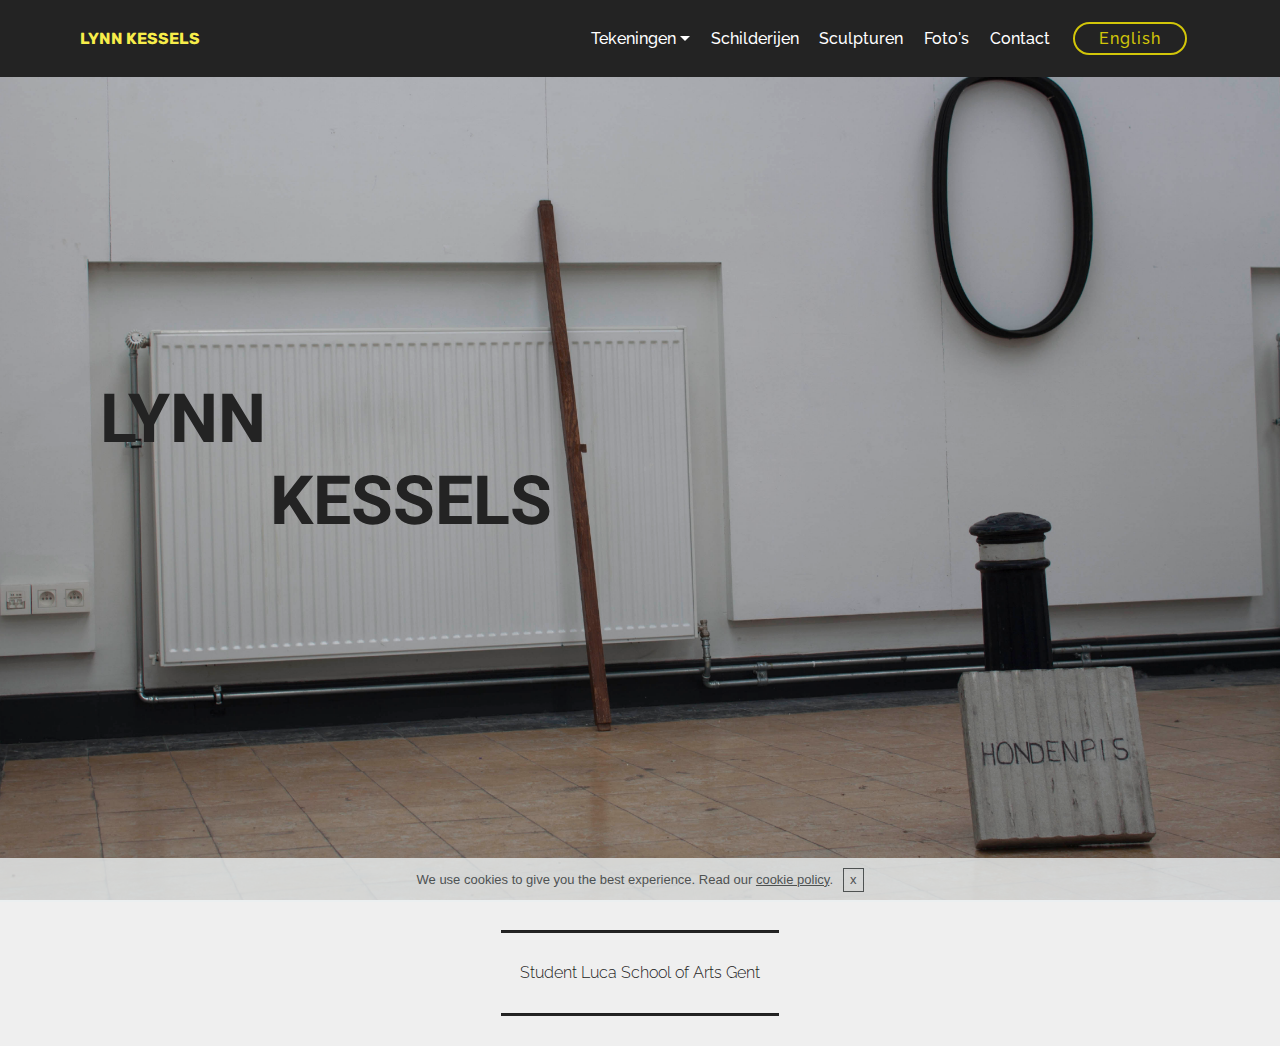
<file: index.html>
<!DOCTYPE html>
<html >
<head>
  <!-- Site made with Mobirise Website Builder v4.6.5, https://mobirise.com -->
  <meta charset="UTF-8">
  <meta http-equiv="X-UA-Compatible" content="IE=edge">
  <meta name="generator" content="Mobirise v4.6.5, mobirise.com">
  <meta name="viewport" content="width=device-width, initial-scale=1, minimum-scale=1">
  <link rel="shortcut icon" href="assets/images/logo2.png" type="image/x-icon">
  <meta name="description" content="">
  <title>Home</title>
  <link rel="stylesheet" href="assets/web/assets/mobirise-icons/mobirise-icons.css">
  <link rel="stylesheet" href="assets/tether/tether.min.css">
  <link rel="stylesheet" href="assets/bootstrap/css/bootstrap.min.css">
  <link rel="stylesheet" href="assets/bootstrap/css/bootstrap-grid.min.css">
  <link rel="stylesheet" href="assets/bootstrap/css/bootstrap-reboot.min.css">
  <link rel="stylesheet" href="assets/dropdown/css/style.css">
  <link rel="stylesheet" href="assets/theme/css/style.css">
  <link rel="stylesheet" href="assets/mobirise/css/mbr-additional.css" type="text/css">
  
  
  
</head>
<body>

<!-- Google Analytics -->
<!-- Global site tag (gtag.js) - Google Analytics -->
<script async src="https://www.googletagmanager.com/gtag/js?id=UA-114899949-2"></script>
<script>
  window.dataLayer = window.dataLayer || [];
  function gtag(){dataLayer.push(arguments);}
  gtag('js', new Date());

  gtag('config', 'UA-114899949-2');
</script>
<!-- /Google Analytics -->


  <section class="menu cid-qK0wZk6XsN" once="menu" id="menu1-4">

    

    <nav class="navbar navbar-expand beta-menu navbar-dropdown align-items-center navbar-fixed-top navbar-toggleable-sm">
        <button class="navbar-toggler navbar-toggler-right" type="button" data-toggle="collapse" data-target="#navbarSupportedContent" aria-controls="navbarSupportedContent" aria-expanded="false" aria-label="Toggle navigation">
            <div class="hamburger">
                <span></span>
                <span></span>
                <span></span>
                <span></span>
            </div>
        </button>
        <div class="menu-logo">
            <div class="navbar-brand">
                
                <span class="navbar-caption-wrap"><a class="navbar-caption text-success display-4" href="index.html">LYNN KESSELS</a></span>
            </div>
        </div>
        <div class="collapse navbar-collapse" id="navbarSupportedContent">
            <ul class="navbar-nav nav-dropdown" data-app-modern-menu="true"><li class="nav-item dropdown open">
                    <a class="nav-link link dropdown-toggle text-white display-2" href="tekeningen.html" data-toggle="dropdown-submenu" aria-expanded="true">Tekeningen</a><div class="dropdown-menu"><a class="dropdown-item text-white display-2" href="tekeningen1617.html">2016/2017</a><a class="dropdown-item text-white display-2" href="tekeningen1718.html">2017/2018</a><a class="dropdown-item text-white display-2" href="page8.html">Schetsboeken</a></div>
                </li>
                <li class="nav-item">
                    <a class="nav-link link text-white display-2" href="schilderijen.html">
                        
                        Schilderijen</a>
                </li><li class="nav-item"><a class="nav-link link text-white display-2" href="sculpturen.html">
                        
                        Sculpturen</a></li><li class="nav-item"><a class="nav-link link text-white display-2" href="fotos.html">Foto's</a></li><li class="nav-item"><a class="nav-link link text-white display-2" href="contact.html">Contact</a></li></ul>
            <div class="navbar-buttons mbr-section-btn"><a class="btn btn-sm btn-success-outline display-2" href="homee.html" target="_blank">English</a></div>
        </div>
    </nav>
</section>

<section class="engine"><a href="https://mobirise.ws/f">easy website builder</a></section><section class="header9 cid-qK6XoEhald mbr-fullscreen" id="header9-5">

    

    

    <div class="container">
        <div class="media-container-column mbr-white col-md-8">
            <h1 class="mbr-section-title align-left mbr-bold pb-3 mbr-fonts-style display-1"><p>
                &nbsp;&nbsp;&nbsp;&nbsp;&nbsp;&nbsp;&nbsp;&nbsp;&nbsp;&nbsp;&nbsp;&nbsp;&nbsp;&nbsp;&nbsp;&nbsp;&nbsp;&nbsp;&nbsp;&nbsp;&nbsp;&nbsp;&nbsp;&nbsp;&nbsp;&nbsp;&nbsp;&nbsp;&nbsp;&nbsp;&nbsp;&nbsp;&nbsp;&nbsp;&nbsp;&nbsp;&nbsp;&nbsp;&nbsp;&nbsp;&nbsp;&nbsp;&nbsp;&nbsp;&nbsp;&nbsp;&nbsp;&nbsp;&nbsp;&nbsp;&nbsp;&nbsp;&nbsp;&nbsp;&nbsp;&nbsp;&nbsp;&nbsp;&nbsp;&nbsp;&nbsp;&nbsp;&nbsp;&nbsp;&nbsp;&nbsp;&nbsp;&nbsp;&nbsp;&nbsp;&nbsp;&nbsp;&nbsp;&nbsp;&nbsp;&nbsp;&nbsp;&nbsp;&nbsp;&nbsp;&nbsp;&nbsp;&nbsp;&nbsp;&nbsp;&nbsp;&nbsp;&nbsp;&nbsp;&nbsp;&nbsp;&nbsp;&nbsp;&nbsp;&nbsp;&nbsp;&nbsp;&nbsp;&nbsp;&nbsp;&nbsp;&nbsp;&nbsp;&nbsp;&nbsp;&nbsp;&nbsp;&nbsp;&nbsp;&nbsp;&nbsp;&nbsp;&nbsp;&nbsp;&nbsp;&nbsp;&nbsp;&nbsp;&nbsp;&nbsp;&nbsp;&nbsp;&nbsp;&nbsp;&nbsp;&nbsp;&nbsp;&nbsp;&nbsp;&nbsp;&nbsp;&nbsp;&nbsp;&nbsp;&nbsp; LYNN&nbsp;&nbsp;&nbsp;&nbsp;&nbsp;&nbsp;&nbsp;&nbsp;&nbsp;&nbsp;&nbsp;&nbsp;&nbsp;&nbsp;&nbsp;&nbsp;&nbsp;&nbsp;&nbsp;&nbsp;&nbsp;&nbsp;&nbsp;&nbsp;&nbsp;&nbsp;&nbsp;&nbsp;&nbsp;&nbsp;&nbsp;&nbsp;&nbsp;&nbsp;&nbsp;&nbsp;&nbsp;&nbsp;&nbsp;&nbsp;&nbsp; KESSELS&nbsp;</p><br><br><p><br></p></h1>
            
            
            
        </div>
    </div>

    
</section>

<section class="mbr-section article content9 cid-qK70XgPoZm" id="content9-8">
    
     

    <div class="container">
        <div class="inner-container" style="width: 100%;">
            <hr class="line" style="width: 25%;">
            <div class="section-text align-center mbr-fonts-style display-2">Student Luca School of Arts Gent</div>
            <hr class="line" style="width: 25%;">
        </div>
        </div>
</section>


  <script src="assets/web/assets/jquery/jquery.min.js"></script>
  <script src="assets/popper/popper.min.js"></script>
  <script src="assets/tether/tether.min.js"></script>
  <script src="assets/bootstrap/js/bootstrap.min.js"></script>
  <script src="assets/smoothscroll/smooth-scroll.js"></script>
  <script src="assets/cookies-alert-plugin/cookies-alert-core.js"></script>
  <script src="assets/cookies-alert-plugin/cookies-alert-script.js"></script>
  <script src="assets/dropdown/js/script.min.js"></script>
  <script src="assets/touchswipe/jquery.touch-swipe.min.js"></script>
  <script src="assets/theme/js/script.js"></script>
  
  
<input name="cookieData" type="hidden" data-cookie-text="We use cookies to give you the best experience. Read our <a href='privacy.html'>cookie policy</a>.">
  </body>
</html>
</file>
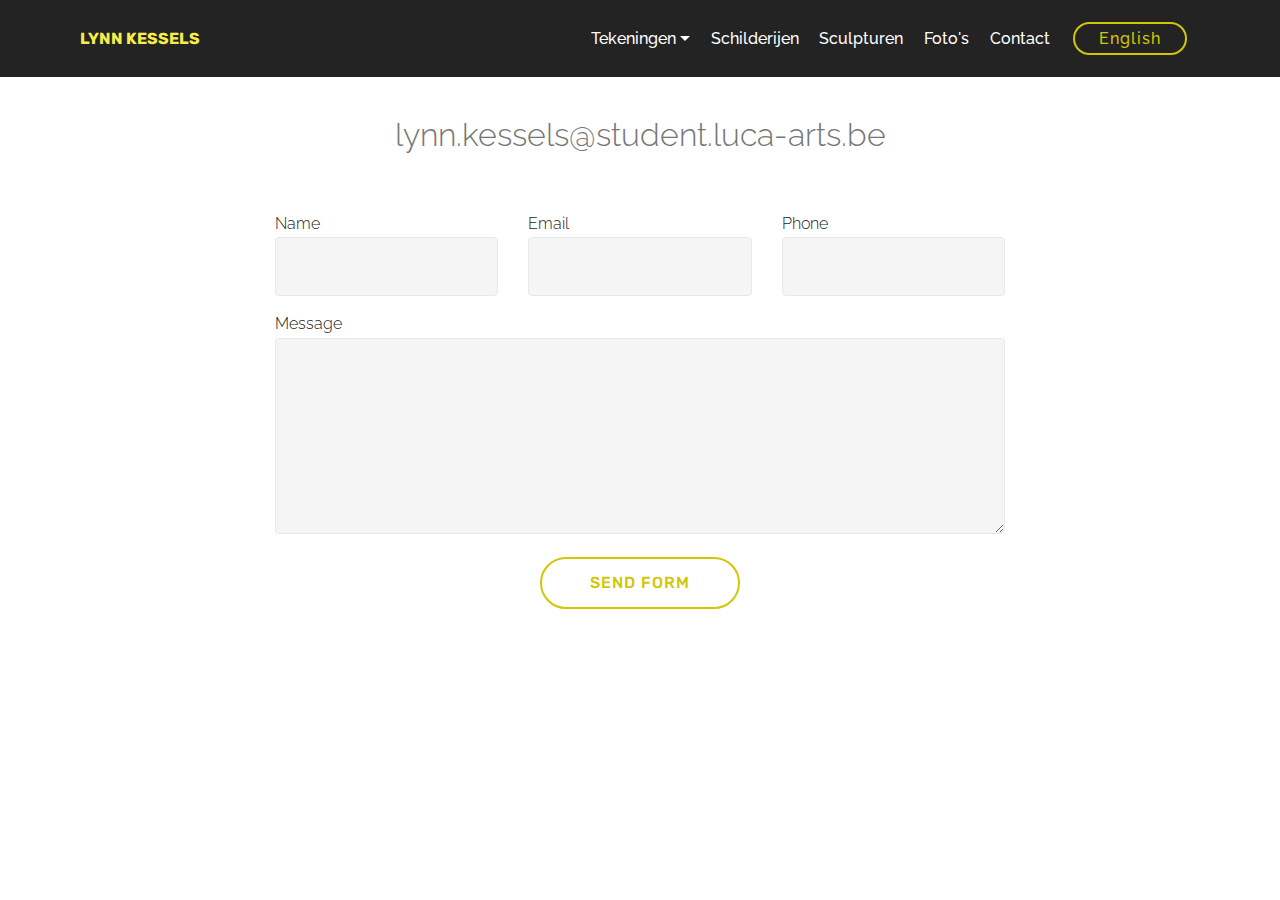
<file: contact.html>
<!DOCTYPE html>
<html >
<head>
  <!-- Site made with Mobirise Website Builder v4.6.5, https://mobirise.com -->
  <meta charset="UTF-8">
  <meta http-equiv="X-UA-Compatible" content="IE=edge">
  <meta name="generator" content="Mobirise v4.6.5, mobirise.com">
  <meta name="viewport" content="width=device-width, initial-scale=1, minimum-scale=1">
  <link rel="shortcut icon" href="assets/images/logo2.png" type="image/x-icon">
  <meta name="description" content="">
  <title>Contact</title>
  <link rel="stylesheet" href="assets/tether/tether.min.css">
  <link rel="stylesheet" href="assets/bootstrap/css/bootstrap.min.css">
  <link rel="stylesheet" href="assets/bootstrap/css/bootstrap-grid.min.css">
  <link rel="stylesheet" href="assets/bootstrap/css/bootstrap-reboot.min.css">
  <link rel="stylesheet" href="assets/dropdown/css/style.css">
  <link rel="stylesheet" href="assets/theme/css/style.css">
  <link rel="stylesheet" href="assets/mobirise/css/mbr-additional.css" type="text/css">
  
  
  
</head>
<body>

<!-- Google Analytics -->
<!-- Global site tag (gtag.js) - Google Analytics -->
<script async src="https://www.googletagmanager.com/gtag/js?id=UA-114899949-2"></script>
<script>
  window.dataLayer = window.dataLayer || [];
  function gtag(){dataLayer.push(arguments);}
  gtag('js', new Date());

  gtag('config', 'UA-114899949-2');
</script>
<!-- /Google Analytics -->


  <section class="menu cid-qK72LmhSLu" once="menu" id="menu1-9">

    

    <nav class="navbar navbar-expand beta-menu navbar-dropdown align-items-center navbar-fixed-top navbar-toggleable-sm">
        <button class="navbar-toggler navbar-toggler-right" type="button" data-toggle="collapse" data-target="#navbarSupportedContent" aria-controls="navbarSupportedContent" aria-expanded="false" aria-label="Toggle navigation">
            <div class="hamburger">
                <span></span>
                <span></span>
                <span></span>
                <span></span>
            </div>
        </button>
        <div class="menu-logo">
            <div class="navbar-brand">
                
                <span class="navbar-caption-wrap"><a class="navbar-caption text-success display-4" href="index.html">LYNN KESSELS</a></span>
            </div>
        </div>
        <div class="collapse navbar-collapse" id="navbarSupportedContent">
            <ul class="navbar-nav nav-dropdown" data-app-modern-menu="true"><li class="nav-item dropdown open">
                    <a class="nav-link link dropdown-toggle text-white display-2" href="tekeningen.html" data-toggle="dropdown-submenu" aria-expanded="true">Tekeningen</a><div class="dropdown-menu"><a class="dropdown-item text-white display-2" href="tekeningen1617.html">2016/2017</a><a class="dropdown-item text-white display-2" href="tekeningen1718.html">2017/2018</a><a class="dropdown-item text-white display-2" href="page8.html">Schetsboeken</a></div>
                </li>
                <li class="nav-item">
                    <a class="nav-link link text-white display-2" href="schilderijen.html">
                        
                        Schilderijen</a>
                </li><li class="nav-item"><a class="nav-link link text-white display-2" href="sculpturen.html">
                        
                        Sculpturen</a></li><li class="nav-item"><a class="nav-link link text-white display-2" href="fotos.html">Foto's</a></li><li class="nav-item"><a class="nav-link link text-white display-2" href="contact.html">Contact</a></li></ul>
            <div class="navbar-buttons mbr-section-btn"><a class="btn btn-sm btn-success-outline display-2" href="homee.html" target="_blank">English</a></div>
        </div>
    </nav>
</section>

<section class="engine"><a href="https://mobirise.ws/l">free html site creator</a></section><section class="mbr-section form1 cid-qKRkKO4SDK" id="form1-1e">

    

    
    <div class="container">
        <div class="row justify-content-center">
            <div class="title col-12 col-lg-8">
                <h2 class="mbr-section-title align-center pb-3 mbr-fonts-style display-2"></h2>
                <h3 class="mbr-section-subtitle align-center mbr-light pb-3 mbr-fonts-style display-5">lynn.kessels@student.luca-arts.be</h3>
            </div>
        </div>
    </div>
    <div class="container">
        <div class="row justify-content-center">
            <div class="media-container-column col-lg-8" data-form-type="formoid">
                    <div data-form-alert="" hidden="">
                        Thanks for filling out the form!
                    </div>
            
                    <form class="mbr-form" action="https://mobirise.com/" method="post" data-form-title="Mobirise Form"><input type="hidden" name="email" data-form-email="true" value="RYMqFvCDol+ZK82bNblXCfElkSgInuuJOgoSG2gZ98BD91/A9nMt+vUfsQD0hpXrzpYRmX9MqKqfZu4n094NvcFas5hhXrqkphsegqn+2UCC3jKwbx/bfpqwqFdcSjT0" data-form-field="Email">
                        <div class="row row-sm-offset">
                            <div class="col-md-4 multi-horizontal" data-for="name">
                                <div class="form-group">
                                    <label class="form-control-label mbr-fonts-style display-2" for="name-form1-1e">Name</label>
                                    <input type="text" class="form-control" name="name" data-form-field="Name" required="" id="name-form1-1e">
                                </div>
                            </div>
                            <div class="col-md-4 multi-horizontal" data-for="email">
                                <div class="form-group">
                                    <label class="form-control-label mbr-fonts-style display-2" for="email-form1-1e">Email</label>
                                    <input type="email" class="form-control" name="email" data-form-field="Email" required="" id="email-form1-1e">
                                </div>
                            </div>
                            <div class="col-md-4 multi-horizontal" data-for="phone">
                                <div class="form-group">
                                    <label class="form-control-label mbr-fonts-style display-2" for="phone-form1-1e">Phone</label>
                                    <input type="tel" class="form-control" name="phone" data-form-field="Phone" id="phone-form1-1e">
                                </div>
                            </div>
                        </div>
                        <div class="form-group" data-for="message">
                            <label class="form-control-label mbr-fonts-style display-2" for="message-form1-1e">Message</label>
                            <textarea type="text" class="form-control" name="message" rows="7" data-form-field="Message" id="message-form1-1e"></textarea>
                        </div>
            
                        <span class="input-group-btn"><button href="" type="submit" class="btn btn-form btn-success-outline display-4">SEND FORM</button></span>
                    </form>
            </div>
        </div>
    </div>
</section>


  <script src="assets/web/assets/jquery/jquery.min.js"></script>
  <script src="assets/popper/popper.min.js"></script>
  <script src="assets/tether/tether.min.js"></script>
  <script src="assets/bootstrap/js/bootstrap.min.js"></script>
  <script src="assets/smoothscroll/smooth-scroll.js"></script>
  <script src="assets/cookies-alert-plugin/cookies-alert-core.js"></script>
  <script src="assets/cookies-alert-plugin/cookies-alert-script.js"></script>
  <script src="assets/dropdown/js/script.min.js"></script>
  <script src="assets/touchswipe/jquery.touch-swipe.min.js"></script>
  <script src="assets/theme/js/script.js"></script>
  <script src="assets/formoid/formoid.min.js"></script>
  
  
<input name="cookieData" type="hidden" data-cookie-text="We use cookies to give you the best experience. Read our <a href='privacy.html'>cookie policy</a>.">
  </body>
</html>
</file>
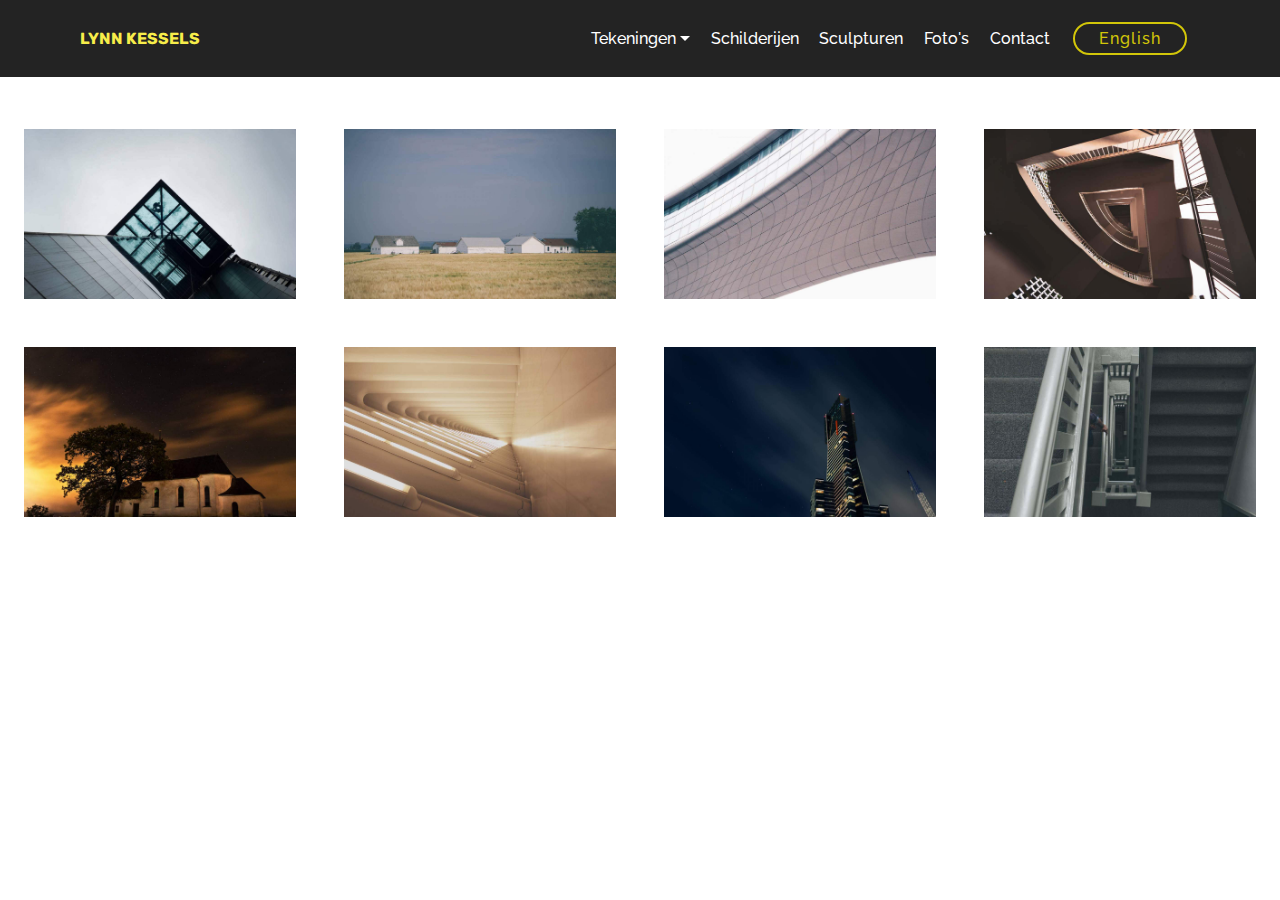
<file: fotos.html>
<!DOCTYPE html>
<html >
<head>
  <!-- Site made with Mobirise Website Builder v4.6.5, https://mobirise.com -->
  <meta charset="UTF-8">
  <meta http-equiv="X-UA-Compatible" content="IE=edge">
  <meta name="generator" content="Mobirise v4.6.5, mobirise.com">
  <meta name="viewport" content="width=device-width, initial-scale=1, minimum-scale=1">
  <link rel="shortcut icon" href="assets/images/logo2.png" type="image/x-icon">
  <meta name="description" content="">
  <title>Foto's</title>
  <link rel="stylesheet" href="assets/web/assets/mobirise-icons/mobirise-icons.css">
  <link rel="stylesheet" href="assets/tether/tether.min.css">
  <link rel="stylesheet" href="assets/bootstrap/css/bootstrap.min.css">
  <link rel="stylesheet" href="assets/bootstrap/css/bootstrap-grid.min.css">
  <link rel="stylesheet" href="assets/bootstrap/css/bootstrap-reboot.min.css">
  <link rel="stylesheet" href="assets/dropdown/css/style.css">
  <link rel="stylesheet" href="assets/theme/css/style.css">
  <link rel="stylesheet" href="assets/gallery/style.css">
  <link rel="stylesheet" href="assets/mobirise/css/mbr-additional.css" type="text/css">
  
  
  
</head>
<body>

<!-- Google Analytics -->
<!-- Global site tag (gtag.js) - Google Analytics -->
<script async src="https://www.googletagmanager.com/gtag/js?id=UA-114899949-2"></script>
<script>
  window.dataLayer = window.dataLayer || [];
  function gtag(){dataLayer.push(arguments);}
  gtag('js', new Date());

  gtag('config', 'UA-114899949-2');
</script>
<!-- /Google Analytics -->


  <section class="menu cid-qK72Mw1sg9" once="menu" id="menu1-c">

    

    <nav class="navbar navbar-expand beta-menu navbar-dropdown align-items-center navbar-fixed-top navbar-toggleable-sm">
        <button class="navbar-toggler navbar-toggler-right" type="button" data-toggle="collapse" data-target="#navbarSupportedContent" aria-controls="navbarSupportedContent" aria-expanded="false" aria-label="Toggle navigation">
            <div class="hamburger">
                <span></span>
                <span></span>
                <span></span>
                <span></span>
            </div>
        </button>
        <div class="menu-logo">
            <div class="navbar-brand">
                
                <span class="navbar-caption-wrap"><a class="navbar-caption text-success display-4" href="index.html">LYNN KESSELS</a></span>
            </div>
        </div>
        <div class="collapse navbar-collapse" id="navbarSupportedContent">
            <ul class="navbar-nav nav-dropdown" data-app-modern-menu="true"><li class="nav-item dropdown open">
                    <a class="nav-link link dropdown-toggle text-white display-2" href="tekeningen.html" data-toggle="dropdown-submenu" aria-expanded="true">Tekeningen</a><div class="dropdown-menu"><a class="dropdown-item text-white display-2" href="tekeningen1617.html">2016/2017</a><a class="dropdown-item text-white display-2" href="tekeningen1718.html">2017/2018</a><a class="dropdown-item text-white display-2" href="page8.html">Schetsboeken</a></div>
                </li>
                <li class="nav-item">
                    <a class="nav-link link text-white display-2" href="schilderijen.html">
                        
                        Schilderijen</a>
                </li><li class="nav-item"><a class="nav-link link text-white display-2" href="sculpturen.html">
                        
                        Sculpturen</a></li><li class="nav-item"><a class="nav-link link text-white display-2" href="fotos.html">Foto's</a></li><li class="nav-item"><a class="nav-link link text-white display-2" href="contact.html">Contact</a></li></ul>
            <div class="navbar-buttons mbr-section-btn"><a class="btn btn-sm btn-success-outline display-2" href="homee.html" target="_blank">English</a></div>
        </div>
    </nav>
</section>

<section class="engine"><a href="https://mobirise.ws/n">best website maker app</a></section><section class="mbr-gallery mbr-slider-carousel cid-qKRk4yhZwb" id="gallery3-1d">

    

    <div>
        <div><!-- Filter --><!-- Gallery --><div class="mbr-gallery-row"><div class="mbr-gallery-layout-default"><div><div><div class="mbr-gallery-item mbr-gallery-item--p3" data-video-url="false" data-tags="Awesome"><div href="#lb-gallery3-1d" data-slide-to="0" data-toggle="modal"><img src="assets/images/gallery00.jpg" alt=""><span class="icon-focus"></span></div></div><div class="mbr-gallery-item mbr-gallery-item--p3" data-video-url="false" data-tags="Responsive"><div href="#lb-gallery3-1d" data-slide-to="1" data-toggle="modal"><img src="assets/images/gallery01.jpg" alt=""><span class="icon-focus"></span></div></div><div class="mbr-gallery-item mbr-gallery-item--p3" data-video-url="false" data-tags="Creative"><div href="#lb-gallery3-1d" data-slide-to="2" data-toggle="modal"><img src="assets/images/gallery02.jpg" alt=""><span class="icon-focus"></span></div></div><div class="mbr-gallery-item mbr-gallery-item--p3" data-video-url="false" data-tags="Animated"><div href="#lb-gallery3-1d" data-slide-to="3" data-toggle="modal"><img src="assets/images/gallery03.jpg" alt=""><span class="icon-focus"></span></div></div><div class="mbr-gallery-item mbr-gallery-item--p3" data-video-url="false" data-tags="Awesome"><div href="#lb-gallery3-1d" data-slide-to="4" data-toggle="modal"><img src="assets/images/gallery04.jpg" alt=""><span class="icon-focus"></span></div></div><div class="mbr-gallery-item mbr-gallery-item--p3" data-video-url="false" data-tags="Awesome"><div href="#lb-gallery3-1d" data-slide-to="5" data-toggle="modal"><img src="assets/images/gallery05.jpg" alt=""><span class="icon-focus"></span></div></div><div class="mbr-gallery-item mbr-gallery-item--p3" data-video-url="false" data-tags="Responsive"><div href="#lb-gallery3-1d" data-slide-to="6" data-toggle="modal"><img src="assets/images/gallery06.jpg" alt=""><span class="icon-focus"></span></div></div><div class="mbr-gallery-item mbr-gallery-item--p3" data-video-url="false" data-tags="Animated"><div href="#lb-gallery3-1d" data-slide-to="7" data-toggle="modal"><img src="assets/images/gallery07.jpg" alt=""><span class="icon-focus"></span></div></div></div></div><div class="clearfix"></div></div></div><!-- Lightbox --><div data-app-prevent-settings="" class="mbr-slider modal fade carousel slide" tabindex="-1" data-keyboard="true" data-interval="false" id="lb-gallery3-1d"><div class="modal-dialog"><div class="modal-content"><div class="modal-body"><div class="carousel-inner"><div class="carousel-item active"><img src="assets/images/gallery00.jpg" alt=""></div><div class="carousel-item"><img src="assets/images/gallery01.jpg" alt=""></div><div class="carousel-item"><img src="assets/images/gallery02.jpg" alt=""></div><div class="carousel-item"><img src="assets/images/gallery03.jpg" alt=""></div><div class="carousel-item"><img src="assets/images/gallery04.jpg" alt=""></div><div class="carousel-item"><img src="assets/images/gallery05.jpg" alt=""></div><div class="carousel-item"><img src="assets/images/gallery06.jpg" alt=""></div><div class="carousel-item"><img src="assets/images/gallery07.jpg" alt=""></div></div><a class="carousel-control carousel-control-prev" role="button" data-slide="prev" href="#lb-gallery3-1d"><span class="mbri-left mbr-iconfont" aria-hidden="true"></span><span class="sr-only">Previous</span></a><a class="carousel-control carousel-control-next" role="button" data-slide="next" href="#lb-gallery3-1d"><span class="mbri-right mbr-iconfont" aria-hidden="true"></span><span class="sr-only">Next</span></a><a class="close" href="#" role="button" data-dismiss="modal"><span class="sr-only">Close</span></a></div></div></div></div></div>
    </div>

</section>


  <script src="assets/web/assets/jquery/jquery.min.js"></script>
  <script src="assets/popper/popper.min.js"></script>
  <script src="assets/tether/tether.min.js"></script>
  <script src="assets/bootstrap/js/bootstrap.min.js"></script>
  <script src="assets/smoothscroll/smooth-scroll.js"></script>
  <script src="assets/cookies-alert-plugin/cookies-alert-core.js"></script>
  <script src="assets/cookies-alert-plugin/cookies-alert-script.js"></script>
  <script src="assets/dropdown/js/script.min.js"></script>
  <script src="assets/vimeoplayer/jquery.mb.vimeo_player.js"></script>
  <script src="assets/masonry/masonry.pkgd.min.js"></script>
  <script src="assets/imagesloaded/imagesloaded.pkgd.min.js"></script>
  <script src="assets/bootstrapcarouselswipe/bootstrap-carousel-swipe.js"></script>
  <script src="assets/touchswipe/jquery.touch-swipe.min.js"></script>
  <script src="assets/theme/js/script.js"></script>
  <script src="assets/gallery/player.min.js"></script>
  <script src="assets/gallery/script.js"></script>
  <script src="assets/slidervideo/script.js"></script>
  
  
<input name="cookieData" type="hidden" data-cookie-text="We use cookies to give you the best experience. Read our <a href='privacy.html'>cookie policy</a>.">
  </body>
</html>
</file>
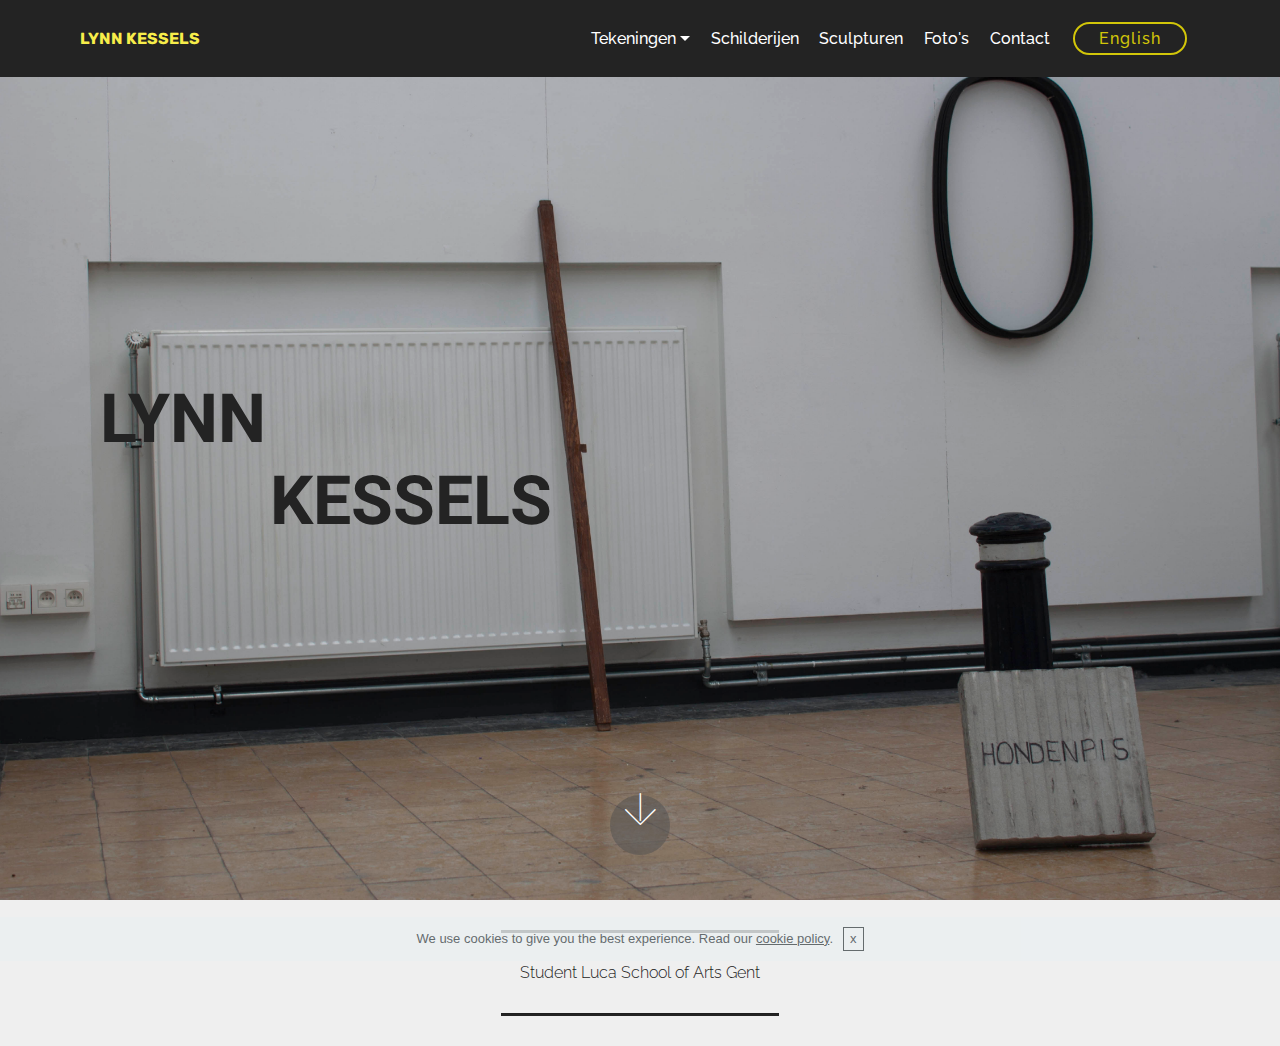
<file: homee.html>
<!DOCTYPE html>
<html >
<head>
  <!-- Site made with Mobirise Website Builder v4.6.5, https://mobirise.com -->
  <meta charset="UTF-8">
  <meta http-equiv="X-UA-Compatible" content="IE=edge">
  <meta name="generator" content="Mobirise v4.6.5, mobirise.com">
  <meta name="viewport" content="width=device-width, initial-scale=1, minimum-scale=1">
  <link rel="shortcut icon" href="assets/images/logo2.png" type="image/x-icon">
  <meta name="description" content="">
  <title>HomeE</title>
  <link rel="stylesheet" href="assets/web/assets/mobirise-icons/mobirise-icons.css">
  <link rel="stylesheet" href="assets/tether/tether.min.css">
  <link rel="stylesheet" href="assets/bootstrap/css/bootstrap.min.css">
  <link rel="stylesheet" href="assets/bootstrap/css/bootstrap-grid.min.css">
  <link rel="stylesheet" href="assets/bootstrap/css/bootstrap-reboot.min.css">
  <link rel="stylesheet" href="assets/dropdown/css/style.css">
  <link rel="stylesheet" href="assets/theme/css/style.css">
  <link rel="stylesheet" href="assets/mobirise/css/mbr-additional.css" type="text/css">
  
  
  
</head>
<body>

<!-- Google Analytics -->
<!-- Global site tag (gtag.js) - Google Analytics -->
<script async src="https://www.googletagmanager.com/gtag/js?id=UA-114899949-2"></script>
<script>
  window.dataLayer = window.dataLayer || [];
  function gtag(){dataLayer.push(arguments);}
  gtag('js', new Date());

  gtag('config', 'UA-114899949-2');
</script>
<!-- /Google Analytics -->


  <section class="menu cid-qK733zOQXq" once="menu" id="menu1-p">

    

    <nav class="navbar navbar-expand beta-menu navbar-dropdown align-items-center navbar-fixed-top navbar-toggleable-sm">
        <button class="navbar-toggler navbar-toggler-right" type="button" data-toggle="collapse" data-target="#navbarSupportedContent" aria-controls="navbarSupportedContent" aria-expanded="false" aria-label="Toggle navigation">
            <div class="hamburger">
                <span></span>
                <span></span>
                <span></span>
                <span></span>
            </div>
        </button>
        <div class="menu-logo">
            <div class="navbar-brand">
                
                <span class="navbar-caption-wrap"><a class="navbar-caption text-success display-4" href="index.html">LYNN KESSELS</a></span>
            </div>
        </div>
        <div class="collapse navbar-collapse" id="navbarSupportedContent">
            <ul class="navbar-nav nav-dropdown" data-app-modern-menu="true"><li class="nav-item dropdown open">
                    <a class="nav-link link dropdown-toggle text-white display-2" href="tekeningen.html" data-toggle="dropdown-submenu" aria-expanded="true">Tekeningen</a><div class="dropdown-menu"><a class="dropdown-item text-white display-2" href="tekeningen1617.html">2016/2017</a><a class="dropdown-item text-white display-2" href="tekeningen1718.html">2017/2018</a><a class="dropdown-item text-white display-2" href="page8.html">Schetsboeken</a></div>
                </li>
                <li class="nav-item">
                    <a class="nav-link link text-white display-2" href="schilderijen.html">
                        
                        Schilderijen</a>
                </li><li class="nav-item"><a class="nav-link link text-white display-2" href="sculpturen.html">
                        
                        Sculpturen</a></li><li class="nav-item"><a class="nav-link link text-white display-2" href="fotos.html">Foto's</a></li><li class="nav-item"><a class="nav-link link text-white display-2" href="contact.html">Contact</a></li></ul>
            <div class="navbar-buttons mbr-section-btn"><a class="btn btn-sm btn-success-outline display-2" href="homee.html" target="_blank">English</a></div>
        </div>
    </nav>
</section>

<section class="engine"><a href="https://mobirise.ws/d">best free website software</a></section><section class="header9 cid-qK733AkAX6 mbr-fullscreen" id="header9-q">

    

    

    <div class="container">
        <div class="media-container-column mbr-white col-md-8">
            <h1 class="mbr-section-title align-left mbr-bold pb-3 mbr-fonts-style display-1"><p>
                &nbsp;&nbsp;&nbsp;&nbsp;&nbsp;&nbsp;&nbsp;&nbsp;&nbsp;&nbsp;&nbsp;&nbsp;&nbsp;&nbsp;&nbsp;&nbsp;&nbsp;&nbsp;&nbsp;&nbsp;&nbsp;&nbsp;&nbsp;&nbsp;&nbsp;&nbsp;&nbsp;&nbsp;&nbsp;&nbsp;&nbsp;&nbsp;&nbsp;&nbsp;&nbsp;&nbsp;&nbsp;&nbsp;&nbsp;&nbsp;&nbsp;&nbsp;&nbsp;&nbsp;&nbsp;&nbsp;&nbsp;&nbsp;&nbsp;&nbsp;&nbsp;&nbsp;&nbsp;&nbsp;&nbsp;&nbsp;&nbsp;&nbsp;&nbsp;&nbsp;&nbsp;&nbsp;&nbsp;&nbsp;&nbsp;&nbsp;&nbsp;&nbsp;&nbsp;&nbsp;&nbsp;&nbsp;&nbsp;&nbsp;&nbsp;&nbsp;&nbsp;&nbsp;&nbsp;&nbsp;&nbsp;&nbsp;&nbsp;&nbsp;&nbsp;&nbsp;&nbsp;&nbsp;&nbsp;&nbsp;&nbsp;&nbsp;&nbsp;&nbsp;&nbsp;&nbsp;&nbsp;&nbsp;&nbsp;&nbsp;&nbsp;&nbsp;&nbsp;&nbsp;&nbsp;&nbsp;&nbsp;&nbsp;&nbsp;&nbsp;&nbsp;&nbsp;&nbsp;&nbsp;&nbsp;&nbsp;&nbsp;&nbsp;&nbsp;&nbsp;&nbsp;&nbsp;&nbsp;&nbsp;&nbsp;&nbsp;&nbsp;&nbsp;&nbsp;&nbsp;&nbsp;&nbsp;&nbsp;&nbsp;&nbsp; LYNN&nbsp;&nbsp;&nbsp;&nbsp;&nbsp;&nbsp;&nbsp;&nbsp;&nbsp;&nbsp;&nbsp;&nbsp;&nbsp;&nbsp;&nbsp;&nbsp;&nbsp;&nbsp;&nbsp;&nbsp;&nbsp;&nbsp;&nbsp;&nbsp;&nbsp;&nbsp;&nbsp;&nbsp;&nbsp;&nbsp;&nbsp;&nbsp;&nbsp;&nbsp;&nbsp;&nbsp;&nbsp;&nbsp;&nbsp;&nbsp;&nbsp; KESSELS&nbsp;</p><br><br><p><br></p></h1>
            
            
            
        </div>
    </div>

    <div class="mbr-arrow hidden-sm-down" aria-hidden="true">
        <a href="#next">
            <i class="mbri-down mbr-iconfont"></i>
        </a>
    </div>
</section>

<section class="mbr-section article content9 cid-qK733AYONN" id="content9-r">
    
     

    <div class="container">
        <div class="inner-container" style="width: 100%;">
            <hr class="line" style="width: 25%;">
            <div class="section-text align-center mbr-fonts-style display-2">Student Luca School of Arts Gent</div>
            <hr class="line" style="width: 25%;">
        </div>
        </div>
</section>


  <script src="assets/web/assets/jquery/jquery.min.js"></script>
  <script src="assets/popper/popper.min.js"></script>
  <script src="assets/tether/tether.min.js"></script>
  <script src="assets/bootstrap/js/bootstrap.min.js"></script>
  <script src="assets/smoothscroll/smooth-scroll.js"></script>
  <script src="assets/cookies-alert-plugin/cookies-alert-core.js"></script>
  <script src="assets/cookies-alert-plugin/cookies-alert-script.js"></script>
  <script src="assets/dropdown/js/script.min.js"></script>
  <script src="assets/touchswipe/jquery.touch-swipe.min.js"></script>
  <script src="assets/theme/js/script.js"></script>
  
  
<input name="cookieData" type="hidden" data-cookie-text="We use cookies to give you the best experience. Read our <a href='privacy.html'>cookie policy</a>.">
  </body>
</html>
</file>
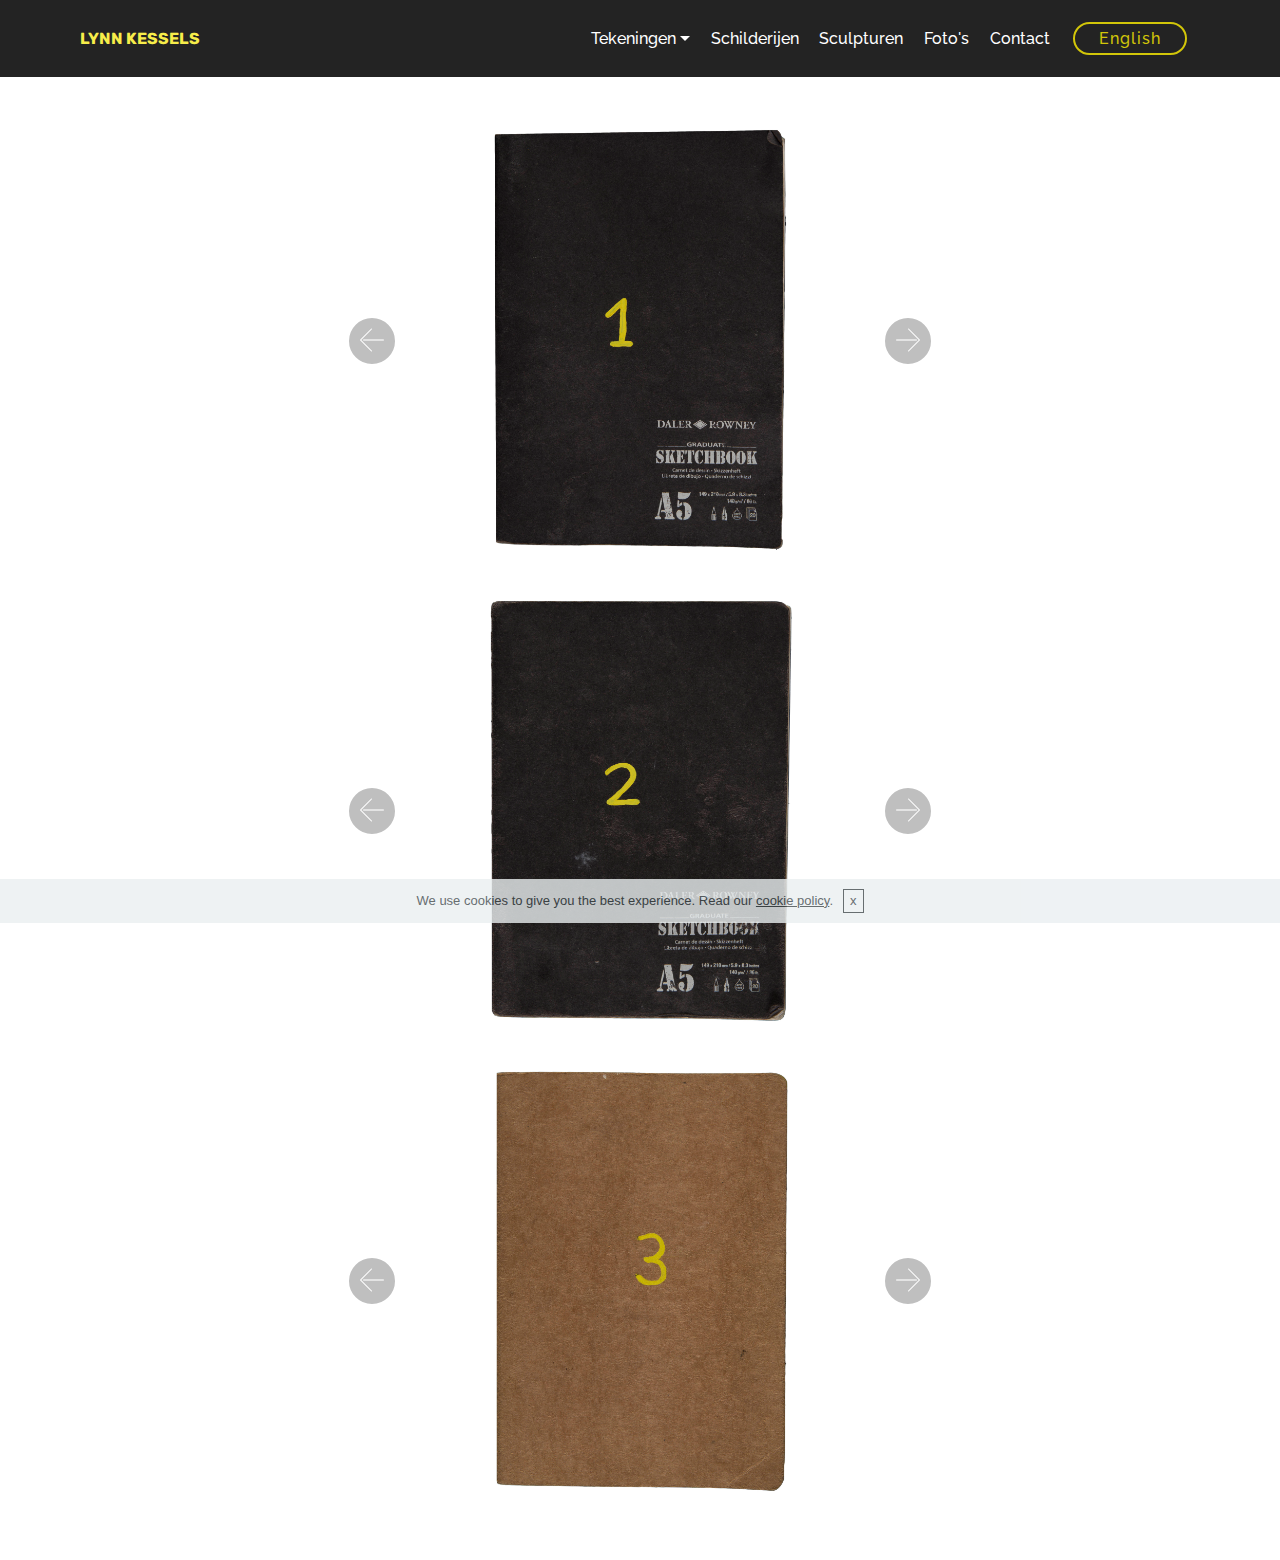
<file: page8.html>
<!DOCTYPE html>
<html >
<head>
  <!-- Site made with Mobirise Website Builder v4.6.5, https://mobirise.com -->
  <meta charset="UTF-8">
  <meta http-equiv="X-UA-Compatible" content="IE=edge">
  <meta name="generator" content="Mobirise v4.6.5, mobirise.com">
  <meta name="viewport" content="width=device-width, initial-scale=1, minimum-scale=1">
  <link rel="shortcut icon" href="assets/images/logo2.png" type="image/x-icon">
  <meta name="description" content="">
  <title>Schetsboeken</title>
  <link rel="stylesheet" href="assets/web/assets/mobirise-icons/mobirise-icons.css">
  <link rel="stylesheet" href="assets/tether/tether.min.css">
  <link rel="stylesheet" href="assets/bootstrap/css/bootstrap.min.css">
  <link rel="stylesheet" href="assets/bootstrap/css/bootstrap-grid.min.css">
  <link rel="stylesheet" href="assets/bootstrap/css/bootstrap-reboot.min.css">
  <link rel="stylesheet" href="assets/dropdown/css/style.css">
  <link rel="stylesheet" href="assets/theme/css/style.css">
  <link rel="stylesheet" href="assets/mobirise/css/mbr-additional.css" type="text/css">
  
  
  
</head>
<body>

<!-- Google Analytics -->
<!-- Global site tag (gtag.js) - Google Analytics -->
<script async src="https://www.googletagmanager.com/gtag/js?id=UA-114899949-2"></script>
<script>
  window.dataLayer = window.dataLayer || [];
  function gtag(){dataLayer.push(arguments);}
  gtag('js', new Date());

  gtag('config', 'UA-114899949-2');
</script>
<!-- /Google Analytics -->


  <section class="menu cid-qK74FizHrL" once="menu" id="menu1-v">

    

    <nav class="navbar navbar-expand beta-menu navbar-dropdown align-items-center navbar-fixed-top navbar-toggleable-sm">
        <button class="navbar-toggler navbar-toggler-right" type="button" data-toggle="collapse" data-target="#navbarSupportedContent" aria-controls="navbarSupportedContent" aria-expanded="false" aria-label="Toggle navigation">
            <div class="hamburger">
                <span></span>
                <span></span>
                <span></span>
                <span></span>
            </div>
        </button>
        <div class="menu-logo">
            <div class="navbar-brand">
                
                <span class="navbar-caption-wrap"><a class="navbar-caption text-success display-4" href="index.html">LYNN KESSELS</a></span>
            </div>
        </div>
        <div class="collapse navbar-collapse" id="navbarSupportedContent">
            <ul class="navbar-nav nav-dropdown" data-app-modern-menu="true"><li class="nav-item dropdown open">
                    <a class="nav-link link dropdown-toggle text-white display-2" href="tekeningen.html" data-toggle="dropdown-submenu" aria-expanded="true">Tekeningen</a><div class="dropdown-menu"><a class="dropdown-item text-white display-2" href="tekeningen1617.html">2016/2017</a><a class="dropdown-item text-white display-2" href="tekeningen1718.html">2017/2018</a><a class="dropdown-item text-white display-2" href="page8.html">Schetsboeken</a></div>
                </li>
                <li class="nav-item">
                    <a class="nav-link link text-white display-2" href="schilderijen.html">
                        
                        Schilderijen</a>
                </li><li class="nav-item"><a class="nav-link link text-white display-2" href="sculpturen.html">
                        
                        Sculpturen</a></li><li class="nav-item"><a class="nav-link link text-white display-2" href="fotos.html">Foto's</a></li><li class="nav-item"><a class="nav-link link text-white display-2" href="contact.html">Contact</a></li></ul>
            <div class="navbar-buttons mbr-section-btn"><a class="btn btn-sm btn-success-outline display-2" href="homee.html" target="_blank">English</a></div>
        </div>
    </nav>
</section>

<section class="engine"><a href="https://mobirise.ws/n">mobile website builder app</a></section><section class="carousel slide cid-qKipZrjKSD" data-interval="false" id="slider2-11">

    
    <div class="container content-slider">
        <div class="content-slider-wrap">
            <div><div class="mbr-slider slide carousel" data-pause="true" data-keyboard="false" data-ride="false" data-interval="false"><div class="carousel-inner" role="listbox"><div class="carousel-item slider-fullscreen-image active" data-bg-video-slide="false" style="background-image: url(assets/images/schetsboek-3.jpg);"><div class="container container-slide"><div class="image_wrapper"><img src="assets/images/schetsboek-3.jpg"><div class="carousel-caption justify-content-center"><div class="col-10 align-center"></div></div></div></div></div></div><a data-app-prevent-settings="" class="carousel-control carousel-control-prev" role="button" data-slide="prev" href="#slider2-11"><span aria-hidden="true" class="mbri-left mbr-iconfont"></span><span class="sr-only">Previous</span></a><a data-app-prevent-settings="" class="carousel-control carousel-control-next" role="button" data-slide="next" href="#slider2-11"><span aria-hidden="true" class="mbri-right mbr-iconfont"></span><span class="sr-only">Next</span></a></div></div> 
        </div>
    </div>
</section>

<section class="carousel slide cid-qKiq0wAkkp" data-interval="false" id="slider2-12">

    
    <div class="container content-slider">
        <div class="content-slider-wrap">
            <div><div class="mbr-slider slide carousel" data-pause="true" data-keyboard="false" data-ride="false" data-interval="false"><div class="carousel-inner" role="listbox"><div class="carousel-item slider-fullscreen-image active" data-bg-video-slide="false" style="background-image: url(assets/images/schetsboek-4.jpg);"><div class="container container-slide"><div class="image_wrapper"><img src="assets/images/schetsboek-4.jpg"><div class="carousel-caption justify-content-center"><div class="col-10 align-center"></div></div></div></div></div></div><a data-app-prevent-settings="" class="carousel-control carousel-control-prev" role="button" data-slide="prev" href="#slider2-12"><span aria-hidden="true" class="mbri-left mbr-iconfont"></span><span class="sr-only">Previous</span></a><a data-app-prevent-settings="" class="carousel-control carousel-control-next" role="button" data-slide="next" href="#slider2-12"><span aria-hidden="true" class="mbri-right mbr-iconfont"></span><span class="sr-only">Next</span></a></div></div> 
        </div>
    </div>
</section>

<section class="carousel slide cid-qKiq0OOPDE" data-interval="false" id="slider2-13">

    
    <div class="container content-slider">
        <div class="content-slider-wrap">
            <div><div class="mbr-slider slide carousel" data-pause="true" data-keyboard="false" data-ride="false" data-interval="false"><div class="carousel-inner" role="listbox"><div class="carousel-item slider-fullscreen-image active" data-bg-video-slide="false" style="background-image: url(assets/images/schetsboek-5.jpg);"><div class="container container-slide"><div class="image_wrapper"><img src="assets/images/schetsboek-5.jpg"><div class="carousel-caption justify-content-center"><div class="col-10 align-center"></div></div></div></div></div></div><a data-app-prevent-settings="" class="carousel-control carousel-control-prev" role="button" data-slide="prev" href="#slider2-13"><span aria-hidden="true" class="mbri-left mbr-iconfont"></span><span class="sr-only">Previous</span></a><a data-app-prevent-settings="" class="carousel-control carousel-control-next" role="button" data-slide="next" href="#slider2-13"><span aria-hidden="true" class="mbri-right mbr-iconfont"></span><span class="sr-only">Next</span></a></div></div> 
        </div>
    </div>
</section>


  <script src="assets/web/assets/jquery/jquery.min.js"></script>
  <script src="assets/popper/popper.min.js"></script>
  <script src="assets/tether/tether.min.js"></script>
  <script src="assets/bootstrap/js/bootstrap.min.js"></script>
  <script src="assets/smoothscroll/smooth-scroll.js"></script>
  <script src="assets/cookies-alert-plugin/cookies-alert-core.js"></script>
  <script src="assets/cookies-alert-plugin/cookies-alert-script.js"></script>
  <script src="assets/dropdown/js/script.min.js"></script>
  <script src="assets/bootstrapcarouselswipe/bootstrap-carousel-swipe.js"></script>
  <script src="assets/ytplayer/jquery.mb.ytplayer.min.js"></script>
  <script src="assets/vimeoplayer/jquery.mb.vimeo_player.js"></script>
  <script src="assets/touchswipe/jquery.touch-swipe.min.js"></script>
  <script src="assets/theme/js/script.js"></script>
  <script src="assets/slidervideo/script.js"></script>
  
  
<input name="cookieData" type="hidden" data-cookie-text="We use cookies to give you the best experience. Read our <a href='privacy.html'>cookie policy</a>.">
  </body>
</html>
</file>
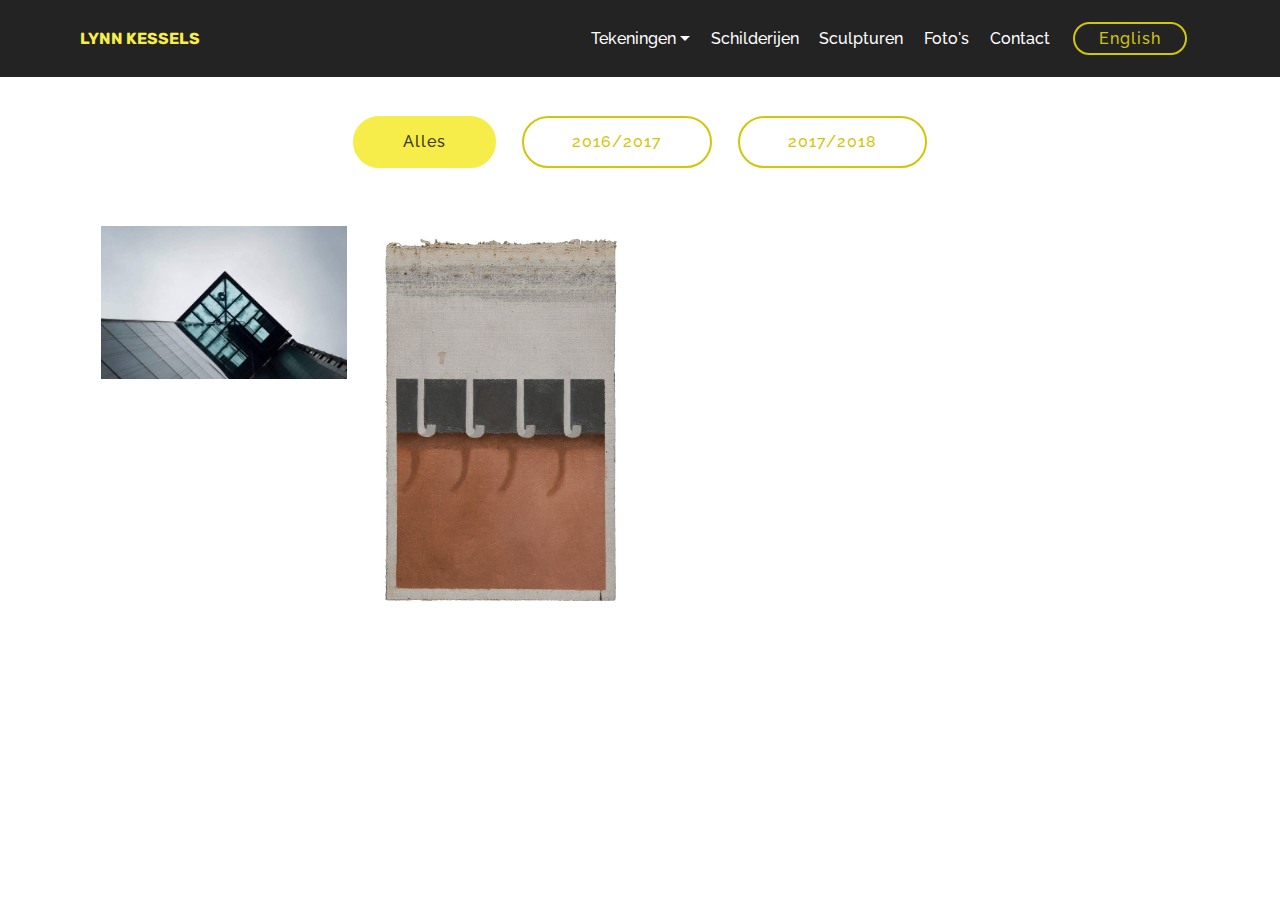
<file: schilderijen.html>
<!DOCTYPE html>
<html >
<head>
  <!-- Site made with Mobirise Website Builder v4.6.5, https://mobirise.com -->
  <meta charset="UTF-8">
  <meta http-equiv="X-UA-Compatible" content="IE=edge">
  <meta name="generator" content="Mobirise v4.6.5, mobirise.com">
  <meta name="viewport" content="width=device-width, initial-scale=1, minimum-scale=1">
  <link rel="shortcut icon" href="assets/images/logo2.png" type="image/x-icon">
  <meta name="description" content="">
  <title>Schilderijen</title>
  <link rel="stylesheet" href="assets/web/assets/mobirise-icons/mobirise-icons.css">
  <link rel="stylesheet" href="assets/tether/tether.min.css">
  <link rel="stylesheet" href="assets/bootstrap/css/bootstrap.min.css">
  <link rel="stylesheet" href="assets/bootstrap/css/bootstrap-grid.min.css">
  <link rel="stylesheet" href="assets/bootstrap/css/bootstrap-reboot.min.css">
  <link rel="stylesheet" href="assets/dropdown/css/style.css">
  <link rel="stylesheet" href="assets/theme/css/style.css">
  <link rel="stylesheet" href="assets/gallery/style.css">
  <link rel="stylesheet" href="assets/mobirise/css/mbr-additional.css" type="text/css">
  
  
  
</head>
<body>

<!-- Google Analytics -->
<!-- Global site tag (gtag.js) - Google Analytics -->
<script async src="https://www.googletagmanager.com/gtag/js?id=UA-114899949-2"></script>
<script>
  window.dataLayer = window.dataLayer || [];
  function gtag(){dataLayer.push(arguments);}
  gtag('js', new Date());

  gtag('config', 'UA-114899949-2');
</script>
<!-- /Google Analytics -->


  <section class="menu cid-qK72Nyfiqw" once="menu" id="menu1-i">

    

    <nav class="navbar navbar-expand beta-menu navbar-dropdown align-items-center navbar-fixed-top navbar-toggleable-sm">
        <button class="navbar-toggler navbar-toggler-right" type="button" data-toggle="collapse" data-target="#navbarSupportedContent" aria-controls="navbarSupportedContent" aria-expanded="false" aria-label="Toggle navigation">
            <div class="hamburger">
                <span></span>
                <span></span>
                <span></span>
                <span></span>
            </div>
        </button>
        <div class="menu-logo">
            <div class="navbar-brand">
                
                <span class="navbar-caption-wrap"><a class="navbar-caption text-success display-4" href="index.html">LYNN KESSELS</a></span>
            </div>
        </div>
        <div class="collapse navbar-collapse" id="navbarSupportedContent">
            <ul class="navbar-nav nav-dropdown" data-app-modern-menu="true"><li class="nav-item dropdown open">
                    <a class="nav-link link dropdown-toggle text-white display-2" href="tekeningen.html" data-toggle="dropdown-submenu" aria-expanded="true">Tekeningen</a><div class="dropdown-menu"><a class="dropdown-item text-white display-2" href="tekeningen1617.html">2016/2017</a><a class="dropdown-item text-white display-2" href="tekeningen1718.html">2017/2018</a><a class="dropdown-item text-white display-2" href="page8.html">Schetsboeken</a></div>
                </li>
                <li class="nav-item">
                    <a class="nav-link link text-white display-2" href="schilderijen.html">
                        
                        Schilderijen</a>
                </li><li class="nav-item"><a class="nav-link link text-white display-2" href="sculpturen.html">
                        
                        Sculpturen</a></li><li class="nav-item"><a class="nav-link link text-white display-2" href="fotos.html">Foto's</a></li><li class="nav-item"><a class="nav-link link text-white display-2" href="contact.html">Contact</a></li></ul>
            <div class="navbar-buttons mbr-section-btn"><a class="btn btn-sm btn-success-outline display-2" href="homee.html" target="_blank">English</a></div>
        </div>
    </nav>
</section>

<section class="engine"><a href="https://mobirise.ws/i">build own website</a></section><section class="mbr-gallery mbr-slider-carousel cid-qKRh9TRAea" id="gallery2-1b">

    

    <div class="container">
        <div><!-- Filter --><div class="mbr-gallery-filter container gallery-filter-active"><ul buttons="0"><li class="mbr-gallery-filter-all"><a class="btn btn-md btn-success-outline active display-2" href="">Alles</a></li></ul></div><!-- Gallery --><div class="mbr-gallery-row"><div class="mbr-gallery-layout-default"><div><div><div class="mbr-gallery-item mbr-gallery-item--p2" data-video-url="false" data-tags="2016/2017"><div href="#lb-gallery2-1b" data-slide-to="0" data-toggle="modal"><img src="assets/images/gallery00.jpg" alt=""><span class="icon-focus"></span></div></div><div class="mbr-gallery-item mbr-gallery-item--p2" data-video-url="false" data-tags="2017/2018"><div href="#lb-gallery2-1b" data-slide-to="1" data-toggle="modal"><img src="assets/images/mg-9780-bewerkt-800x1255.jpg" alt=""><span class="icon-focus"></span></div></div></div></div><div class="clearfix"></div></div></div><!-- Lightbox --><div data-app-prevent-settings="" class="mbr-slider modal fade carousel slide" tabindex="-1" data-keyboard="true" data-interval="false" id="lb-gallery2-1b"><div class="modal-dialog"><div class="modal-content"><div class="modal-body"><div class="carousel-inner"><div class="carousel-item"><img src="assets/images/gallery00.jpg" alt=""></div><div class="carousel-item active"><img src="assets/images/mg-9780-bewerkt.jpg" alt=""></div></div><a class="carousel-control carousel-control-prev" role="button" data-slide="prev" href="#lb-gallery2-1b"><span class="mbri-left mbr-iconfont" aria-hidden="true"></span><span class="sr-only">Previous</span></a><a class="carousel-control carousel-control-next" role="button" data-slide="next" href="#lb-gallery2-1b"><span class="mbri-right mbr-iconfont" aria-hidden="true"></span><span class="sr-only">Next</span></a><a class="close" href="#" role="button" data-dismiss="modal"><span class="sr-only">Close</span></a></div></div></div></div></div>
    </div>

</section>


  <script src="assets/web/assets/jquery/jquery.min.js"></script>
  <script src="assets/popper/popper.min.js"></script>
  <script src="assets/tether/tether.min.js"></script>
  <script src="assets/bootstrap/js/bootstrap.min.js"></script>
  <script src="assets/smoothscroll/smooth-scroll.js"></script>
  <script src="assets/cookies-alert-plugin/cookies-alert-core.js"></script>
  <script src="assets/cookies-alert-plugin/cookies-alert-script.js"></script>
  <script src="assets/dropdown/js/script.min.js"></script>
  <script src="assets/vimeoplayer/jquery.mb.vimeo_player.js"></script>
  <script src="assets/masonry/masonry.pkgd.min.js"></script>
  <script src="assets/imagesloaded/imagesloaded.pkgd.min.js"></script>
  <script src="assets/bootstrapcarouselswipe/bootstrap-carousel-swipe.js"></script>
  <script src="assets/touchswipe/jquery.touch-swipe.min.js"></script>
  <script src="assets/theme/js/script.js"></script>
  <script src="assets/gallery/player.min.js"></script>
  <script src="assets/gallery/script.js"></script>
  <script src="assets/slidervideo/script.js"></script>
  
  
<input name="cookieData" type="hidden" data-cookie-text="We use cookies to give you the best experience. Read our <a href='privacy.html'>cookie policy</a>.">
  </body>
</html>
</file>
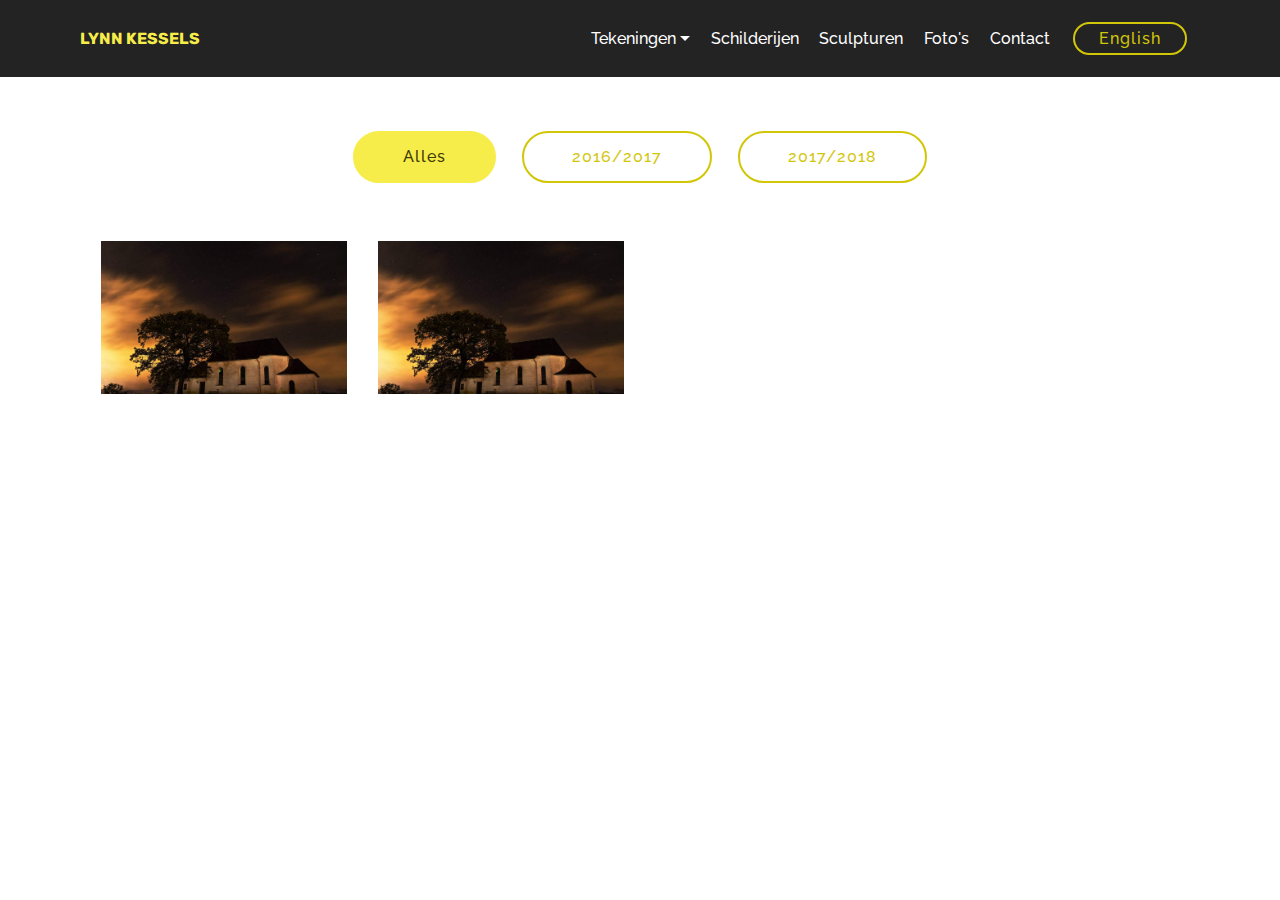
<file: sculpturen.html>
<!DOCTYPE html>
<html >
<head>
  <!-- Site made with Mobirise Website Builder v4.6.5, https://mobirise.com -->
  <meta charset="UTF-8">
  <meta http-equiv="X-UA-Compatible" content="IE=edge">
  <meta name="generator" content="Mobirise v4.6.5, mobirise.com">
  <meta name="viewport" content="width=device-width, initial-scale=1, minimum-scale=1">
  <link rel="shortcut icon" href="assets/images/logo2.png" type="image/x-icon">
  <meta name="description" content="">
  <title>Sculpturen</title>
  <link rel="stylesheet" href="assets/web/assets/mobirise-icons/mobirise-icons.css">
  <link rel="stylesheet" href="assets/tether/tether.min.css">
  <link rel="stylesheet" href="assets/bootstrap/css/bootstrap.min.css">
  <link rel="stylesheet" href="assets/bootstrap/css/bootstrap-grid.min.css">
  <link rel="stylesheet" href="assets/bootstrap/css/bootstrap-reboot.min.css">
  <link rel="stylesheet" href="assets/dropdown/css/style.css">
  <link rel="stylesheet" href="assets/theme/css/style.css">
  <link rel="stylesheet" href="assets/gallery/style.css">
  <link rel="stylesheet" href="assets/mobirise/css/mbr-additional.css" type="text/css">
  
  
  
</head>
<body>

<!-- Google Analytics -->
<!-- Global site tag (gtag.js) - Google Analytics -->
<script async src="https://www.googletagmanager.com/gtag/js?id=UA-114899949-2"></script>
<script>
  window.dataLayer = window.dataLayer || [];
  function gtag(){dataLayer.push(arguments);}
  gtag('js', new Date());

  gtag('config', 'UA-114899949-2');
</script>
<!-- /Google Analytics -->


  <section class="menu cid-qK72Nb7yhj" once="menu" id="menu1-f">

    

    <nav class="navbar navbar-expand beta-menu navbar-dropdown align-items-center navbar-fixed-top navbar-toggleable-sm">
        <button class="navbar-toggler navbar-toggler-right" type="button" data-toggle="collapse" data-target="#navbarSupportedContent" aria-controls="navbarSupportedContent" aria-expanded="false" aria-label="Toggle navigation">
            <div class="hamburger">
                <span></span>
                <span></span>
                <span></span>
                <span></span>
            </div>
        </button>
        <div class="menu-logo">
            <div class="navbar-brand">
                
                <span class="navbar-caption-wrap"><a class="navbar-caption text-success display-4" href="index.html">LYNN KESSELS</a></span>
            </div>
        </div>
        <div class="collapse navbar-collapse" id="navbarSupportedContent">
            <ul class="navbar-nav nav-dropdown" data-app-modern-menu="true"><li class="nav-item dropdown open">
                    <a class="nav-link link dropdown-toggle text-white display-2" href="tekeningen.html" data-toggle="dropdown-submenu" aria-expanded="true">Tekeningen</a><div class="dropdown-menu"><a class="dropdown-item text-white display-2" href="tekeningen1617.html">2016/2017</a><a class="dropdown-item text-white display-2" href="tekeningen1718.html">2017/2018</a><a class="dropdown-item text-white display-2" href="page8.html">Schetsboeken</a></div>
                </li>
                <li class="nav-item">
                    <a class="nav-link link text-white display-2" href="schilderijen.html">
                        
                        Schilderijen</a>
                </li><li class="nav-item"><a class="nav-link link text-white display-2" href="sculpturen.html">
                        
                        Sculpturen</a></li><li class="nav-item"><a class="nav-link link text-white display-2" href="fotos.html">Foto's</a></li><li class="nav-item"><a class="nav-link link text-white display-2" href="contact.html">Contact</a></li></ul>
            <div class="navbar-buttons mbr-section-btn"><a class="btn btn-sm btn-success-outline display-2" href="homee.html" target="_blank">English</a></div>
        </div>
    </nav>
</section>

<section class="engine"><a href="https://mobirise.ws/q">web page maker download</a></section><section class="mbr-gallery mbr-slider-carousel cid-qKRj0m9Pvj" id="gallery2-1c">

    

    <div class="container">
        <div><!-- Filter --><div class="mbr-gallery-filter container gallery-filter-active"><ul buttons="0"><li class="mbr-gallery-filter-all"><a class="btn btn-md btn-success-outline active display-2" href="">Alles</a></li></ul></div><!-- Gallery --><div class="mbr-gallery-row"><div class="mbr-gallery-layout-default"><div><div><div class="mbr-gallery-item mbr-gallery-item--p2" data-video-url="false" data-tags="2016/2017"><div href="#lb-gallery2-1c" data-slide-to="0" data-toggle="modal"><img src="assets/images/gallery04.jpg" alt=""><span class="icon-focus"></span></div></div><div class="mbr-gallery-item mbr-gallery-item--p2" data-video-url="false" data-tags="2017/2018"><div href="#lb-gallery2-1c" data-slide-to="1" data-toggle="modal"><img src="assets/images/gallery04.jpg" alt=""><span class="icon-focus"></span></div></div></div></div><div class="clearfix"></div></div></div><!-- Lightbox --><div data-app-prevent-settings="" class="mbr-slider modal fade carousel slide" tabindex="-1" data-keyboard="true" data-interval="false" id="lb-gallery2-1c"><div class="modal-dialog"><div class="modal-content"><div class="modal-body"><div class="carousel-inner"><div class="carousel-item"><img src="assets/images/gallery04.jpg" alt=""></div><div class="carousel-item active"><img src="assets/images/gallery04.jpg" alt=""></div></div><a class="carousel-control carousel-control-prev" role="button" data-slide="prev" href="#lb-gallery2-1c"><span class="mbri-left mbr-iconfont" aria-hidden="true"></span><span class="sr-only">Previous</span></a><a class="carousel-control carousel-control-next" role="button" data-slide="next" href="#lb-gallery2-1c"><span class="mbri-right mbr-iconfont" aria-hidden="true"></span><span class="sr-only">Next</span></a><a class="close" href="#" role="button" data-dismiss="modal"><span class="sr-only">Close</span></a></div></div></div></div></div>
    </div>

</section>


  <script src="assets/web/assets/jquery/jquery.min.js"></script>
  <script src="assets/popper/popper.min.js"></script>
  <script src="assets/tether/tether.min.js"></script>
  <script src="assets/bootstrap/js/bootstrap.min.js"></script>
  <script src="assets/smoothscroll/smooth-scroll.js"></script>
  <script src="assets/cookies-alert-plugin/cookies-alert-core.js"></script>
  <script src="assets/cookies-alert-plugin/cookies-alert-script.js"></script>
  <script src="assets/dropdown/js/script.min.js"></script>
  <script src="assets/vimeoplayer/jquery.mb.vimeo_player.js"></script>
  <script src="assets/masonry/masonry.pkgd.min.js"></script>
  <script src="assets/imagesloaded/imagesloaded.pkgd.min.js"></script>
  <script src="assets/bootstrapcarouselswipe/bootstrap-carousel-swipe.js"></script>
  <script src="assets/touchswipe/jquery.touch-swipe.min.js"></script>
  <script src="assets/theme/js/script.js"></script>
  <script src="assets/gallery/player.min.js"></script>
  <script src="assets/gallery/script.js"></script>
  <script src="assets/slidervideo/script.js"></script>
  
  
<input name="cookieData" type="hidden" data-cookie-text="We use cookies to give you the best experience. Read our <a href='privacy.html'>cookie policy</a>.">
  </body>
</html>
</file>
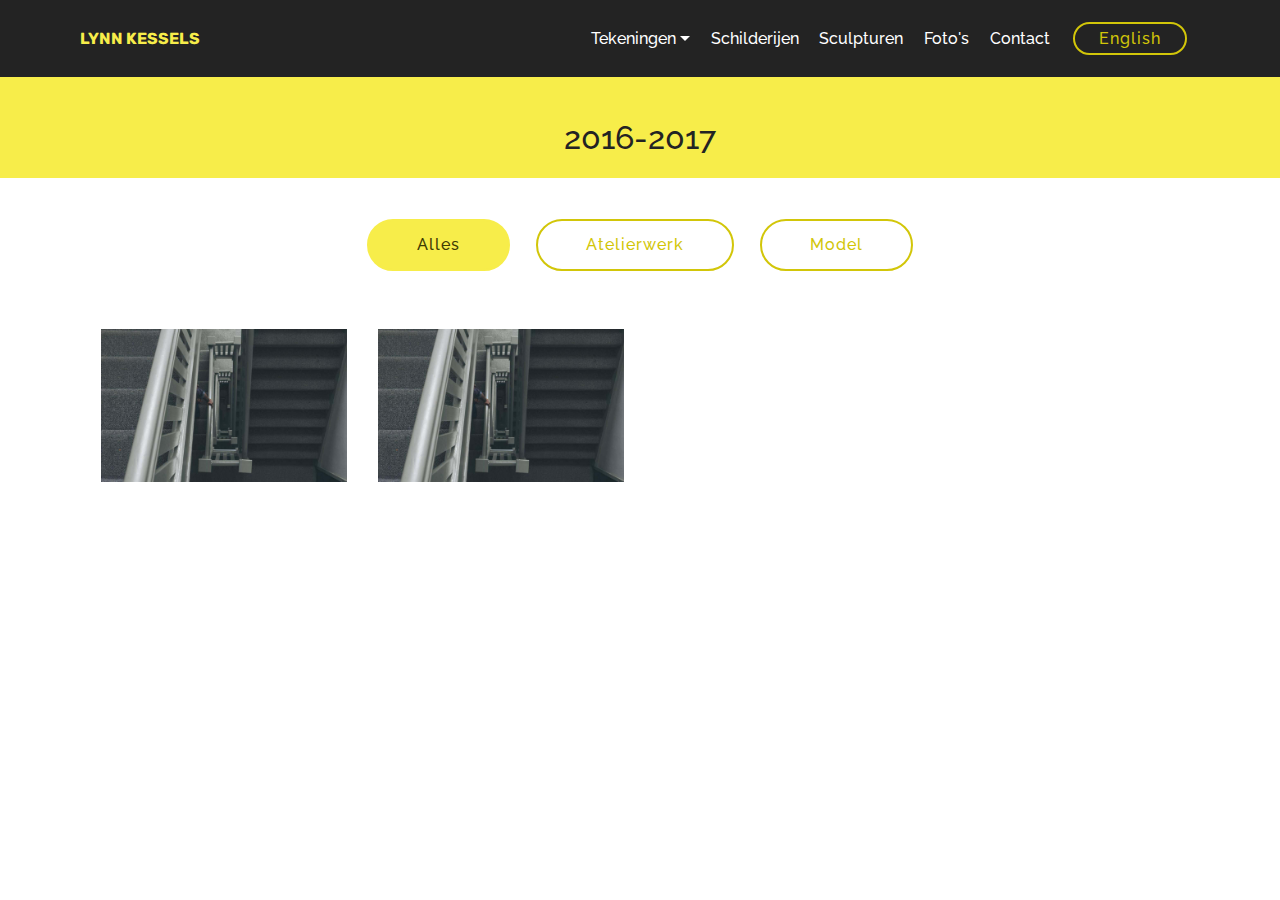
<file: tekeningen1617.html>
<!DOCTYPE html>
<html >
<head>
  <!-- Site made with Mobirise Website Builder v4.6.5, https://mobirise.com -->
  <meta charset="UTF-8">
  <meta http-equiv="X-UA-Compatible" content="IE=edge">
  <meta name="generator" content="Mobirise v4.6.5, mobirise.com">
  <meta name="viewport" content="width=device-width, initial-scale=1, minimum-scale=1">
  <link rel="shortcut icon" href="assets/images/logo2.png" type="image/x-icon">
  <meta name="description" content="">
  <title>Tekeningen 16/17</title>
  <link rel="stylesheet" href="assets/web/assets/mobirise-icons/mobirise-icons.css">
  <link rel="stylesheet" href="assets/tether/tether.min.css">
  <link rel="stylesheet" href="assets/bootstrap/css/bootstrap.min.css">
  <link rel="stylesheet" href="assets/bootstrap/css/bootstrap-grid.min.css">
  <link rel="stylesheet" href="assets/bootstrap/css/bootstrap-reboot.min.css">
  <link rel="stylesheet" href="assets/dropdown/css/style.css">
  <link rel="stylesheet" href="assets/theme/css/style.css">
  <link rel="stylesheet" href="assets/gallery/style.css">
  <link rel="stylesheet" href="assets/mobirise/css/mbr-additional.css" type="text/css">
  
  
  
</head>
<body>

<!-- Google Analytics -->
<!-- Global site tag (gtag.js) - Google Analytics -->
<script async src="https://www.googletagmanager.com/gtag/js?id=UA-114899949-2"></script>
<script>
  window.dataLayer = window.dataLayer || [];
  function gtag(){dataLayer.push(arguments);}
  gtag('js', new Date());

  gtag('config', 'UA-114899949-2');
</script>
<!-- /Google Analytics -->


  <section class="menu cid-qK74o2cUVi" once="menu" id="menu1-s">

    

    <nav class="navbar navbar-expand beta-menu navbar-dropdown align-items-center navbar-fixed-top navbar-toggleable-sm">
        <button class="navbar-toggler navbar-toggler-right" type="button" data-toggle="collapse" data-target="#navbarSupportedContent" aria-controls="navbarSupportedContent" aria-expanded="false" aria-label="Toggle navigation">
            <div class="hamburger">
                <span></span>
                <span></span>
                <span></span>
                <span></span>
            </div>
        </button>
        <div class="menu-logo">
            <div class="navbar-brand">
                
                <span class="navbar-caption-wrap"><a class="navbar-caption text-success display-4" href="index.html">LYNN KESSELS</a></span>
            </div>
        </div>
        <div class="collapse navbar-collapse" id="navbarSupportedContent">
            <ul class="navbar-nav nav-dropdown" data-app-modern-menu="true"><li class="nav-item dropdown open">
                    <a class="nav-link link dropdown-toggle text-white display-2" href="tekeningen.html" data-toggle="dropdown-submenu" aria-expanded="true">Tekeningen</a><div class="dropdown-menu"><a class="dropdown-item text-white display-2" href="tekeningen1617.html">2016/2017</a><a class="dropdown-item text-white display-2" href="tekeningen1718.html">2017/2018</a><a class="dropdown-item text-white display-2" href="page8.html">Schetsboeken</a></div>
                </li>
                <li class="nav-item">
                    <a class="nav-link link text-white display-2" href="schilderijen.html">
                        
                        Schilderijen</a>
                </li><li class="nav-item"><a class="nav-link link text-white display-2" href="sculpturen.html">
                        
                        Sculpturen</a></li><li class="nav-item"><a class="nav-link link text-white display-2" href="fotos.html">Foto's</a></li><li class="nav-item"><a class="nav-link link text-white display-2" href="contact.html">Contact</a></li></ul>
            <div class="navbar-buttons mbr-section-btn"><a class="btn btn-sm btn-success-outline display-2" href="homee.html" target="_blank">English</a></div>
        </div>
    </nav>
</section>

<section class="engine"><a href="https://mobirise.ws/g">create own website</a></section><section class="mbr-section content4 cid-qKRebfy4KT" id="content4-16">

    

    <div class="container">
        <div class="media-container-row">
            <div class="title col-12 col-md-8">
                <h2 class="align-center pb-3 mbr-fonts-style display-5"><br>2016-2017</h2>
                <h3 class="mbr-section-subtitle align-center mbr-light mbr-fonts-style display-5"></h3>
                
            </div>
        </div>
    </div>
</section>

<section class="mbr-gallery mbr-slider-carousel cid-qKRdaE9imf" id="gallery2-15">

    

    <div class="container">
        <div><!-- Filter --><div class="mbr-gallery-filter container gallery-filter-active"><ul buttons="0"><li class="mbr-gallery-filter-all"><a class="btn btn-md btn-success-outline active display-2" href="">Alles</a></li></ul></div><!-- Gallery --><div class="mbr-gallery-row"><div class="mbr-gallery-layout-default"><div><div><div class="mbr-gallery-item mbr-gallery-item--p2" data-video-url="false" data-tags="Atelierwerk"><div href="#lb-gallery2-15" data-slide-to="0" data-toggle="modal"><img src="assets/images/gallery07.jpg" alt=""><span class="icon-focus"></span></div></div><div class="mbr-gallery-item mbr-gallery-item--p2" data-video-url="false" data-tags="Model"><div href="#lb-gallery2-15" data-slide-to="1" data-toggle="modal"><img src="assets/images/gallery07.jpg" alt=""><span class="icon-focus"></span></div></div></div></div><div class="clearfix"></div></div></div><!-- Lightbox --><div data-app-prevent-settings="" class="mbr-slider modal fade carousel slide" tabindex="-1" data-keyboard="true" data-interval="false" id="lb-gallery2-15"><div class="modal-dialog"><div class="modal-content"><div class="modal-body"><div class="carousel-inner"><div class="carousel-item active"><img src="assets/images/gallery07.jpg" alt=""></div><div class="carousel-item"><img src="assets/images/gallery07.jpg" alt=""></div></div><a class="carousel-control carousel-control-prev" role="button" data-slide="prev" href="#lb-gallery2-15"><span class="mbri-left mbr-iconfont" aria-hidden="true"></span><span class="sr-only">Previous</span></a><a class="carousel-control carousel-control-next" role="button" data-slide="next" href="#lb-gallery2-15"><span class="mbri-right mbr-iconfont" aria-hidden="true"></span><span class="sr-only">Next</span></a><a class="close" href="#" role="button" data-dismiss="modal"><span class="sr-only">Close</span></a></div></div></div></div></div>
    </div>

</section>


  <script src="assets/web/assets/jquery/jquery.min.js"></script>
  <script src="assets/popper/popper.min.js"></script>
  <script src="assets/tether/tether.min.js"></script>
  <script src="assets/bootstrap/js/bootstrap.min.js"></script>
  <script src="assets/smoothscroll/smooth-scroll.js"></script>
  <script src="assets/cookies-alert-plugin/cookies-alert-core.js"></script>
  <script src="assets/cookies-alert-plugin/cookies-alert-script.js"></script>
  <script src="assets/dropdown/js/script.min.js"></script>
  <script src="assets/vimeoplayer/jquery.mb.vimeo_player.js"></script>
  <script src="assets/masonry/masonry.pkgd.min.js"></script>
  <script src="assets/imagesloaded/imagesloaded.pkgd.min.js"></script>
  <script src="assets/bootstrapcarouselswipe/bootstrap-carousel-swipe.js"></script>
  <script src="assets/touchswipe/jquery.touch-swipe.min.js"></script>
  <script src="assets/theme/js/script.js"></script>
  <script src="assets/gallery/player.min.js"></script>
  <script src="assets/gallery/script.js"></script>
  <script src="assets/slidervideo/script.js"></script>
  
  
<input name="cookieData" type="hidden" data-cookie-text="We use cookies to give you the best experience. Read our <a href='privacy.html'>cookie policy</a>.">
  </body>
</html>
</file>
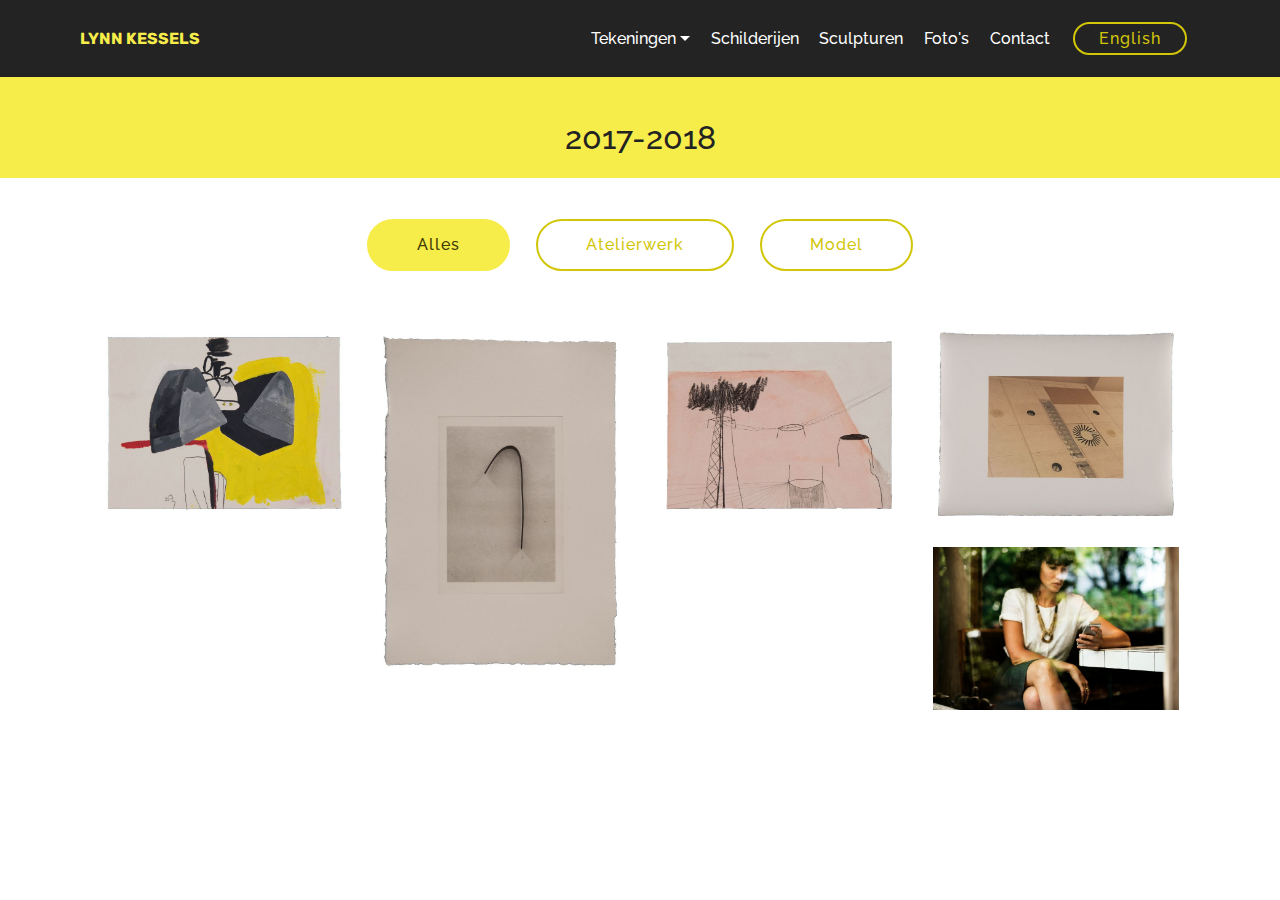
<file: tekeningen1718.html>
<!DOCTYPE html>
<html >
<head>
  <!-- Site made with Mobirise Website Builder v4.6.5, https://mobirise.com -->
  <meta charset="UTF-8">
  <meta http-equiv="X-UA-Compatible" content="IE=edge">
  <meta name="generator" content="Mobirise v4.6.5, mobirise.com">
  <meta name="viewport" content="width=device-width, initial-scale=1, minimum-scale=1">
  <link rel="shortcut icon" href="assets/images/logo2.png" type="image/x-icon">
  <meta name="description" content="">
  <title>Tekeningen 17/18</title>
  <link rel="stylesheet" href="assets/web/assets/mobirise-icons/mobirise-icons.css">
  <link rel="stylesheet" href="assets/tether/tether.min.css">
  <link rel="stylesheet" href="assets/bootstrap/css/bootstrap.min.css">
  <link rel="stylesheet" href="assets/bootstrap/css/bootstrap-grid.min.css">
  <link rel="stylesheet" href="assets/bootstrap/css/bootstrap-reboot.min.css">
  <link rel="stylesheet" href="assets/dropdown/css/style.css">
  <link rel="stylesheet" href="assets/theme/css/style.css">
  <link rel="stylesheet" href="assets/gallery/style.css">
  <link rel="stylesheet" href="assets/mobirise/css/mbr-additional.css" type="text/css">
  
  
  
</head>
<body>

<!-- Google Analytics -->
<!-- Global site tag (gtag.js) - Google Analytics -->
<script async src="https://www.googletagmanager.com/gtag/js?id=UA-114899949-2"></script>
<script>
  window.dataLayer = window.dataLayer || [];
  function gtag(){dataLayer.push(arguments);}
  gtag('js', new Date());

  gtag('config', 'UA-114899949-2');
</script>
<!-- /Google Analytics -->


  <section class="menu cid-qK72NYQJEy" once="menu" id="menu1-l">

    

    <nav class="navbar navbar-expand beta-menu navbar-dropdown align-items-center navbar-fixed-top navbar-toggleable-sm">
        <button class="navbar-toggler navbar-toggler-right" type="button" data-toggle="collapse" data-target="#navbarSupportedContent" aria-controls="navbarSupportedContent" aria-expanded="false" aria-label="Toggle navigation">
            <div class="hamburger">
                <span></span>
                <span></span>
                <span></span>
                <span></span>
            </div>
        </button>
        <div class="menu-logo">
            <div class="navbar-brand">
                
                <span class="navbar-caption-wrap"><a class="navbar-caption text-success display-4" href="index.html">LYNN KESSELS</a></span>
            </div>
        </div>
        <div class="collapse navbar-collapse" id="navbarSupportedContent">
            <ul class="navbar-nav nav-dropdown" data-app-modern-menu="true"><li class="nav-item dropdown open">
                    <a class="nav-link link dropdown-toggle text-white display-2" href="tekeningen.html" data-toggle="dropdown-submenu" aria-expanded="true">Tekeningen</a><div class="dropdown-menu"><a class="dropdown-item text-white display-2" href="tekeningen1617.html">2016/2017</a><a class="dropdown-item text-white display-2" href="tekeningen1718.html">2017/2018</a><a class="dropdown-item text-white display-2" href="page8.html">Schetsboeken</a></div>
                </li>
                <li class="nav-item">
                    <a class="nav-link link text-white display-2" href="schilderijen.html">
                        
                        Schilderijen</a>
                </li><li class="nav-item"><a class="nav-link link text-white display-2" href="sculpturen.html">
                        
                        Sculpturen</a></li><li class="nav-item"><a class="nav-link link text-white display-2" href="fotos.html">Foto's</a></li><li class="nav-item"><a class="nav-link link text-white display-2" href="contact.html">Contact</a></li></ul>
            <div class="navbar-buttons mbr-section-btn"><a class="btn btn-sm btn-success-outline display-2" href="homee.html" target="_blank">English</a></div>
        </div>
    </nav>
</section>

<section class="engine"><a href="https://mobirise.ws/c">best free site maker</a></section><section class="mbr-section content4 cid-qKRf0x4Q3g" id="content4-17">

    

    <div class="container">
        <div class="media-container-row">
            <div class="title col-12 col-md-8">
                <h2 class="align-center pb-3 mbr-fonts-style display-5"><br>2017-2018</h2>
                <h3 class="mbr-section-subtitle align-center mbr-light mbr-fonts-style display-5"></h3>
                
            </div>
        </div>
    </div>
</section>

<section class="mbr-gallery mbr-slider-carousel cid-qKRf0TRESB" id="gallery2-18">

    

    <div class="container">
        <div><!-- Filter --><div class="mbr-gallery-filter container gallery-filter-active"><ul buttons="0"><li class="mbr-gallery-filter-all"><a class="btn btn-md btn-success-outline active display-2" href="">Alles</a></li></ul></div><!-- Gallery --><div class="mbr-gallery-row"><div class="mbr-gallery-layout-default"><div><div><div class="mbr-gallery-item mbr-gallery-item--p2" data-video-url="false" data-tags="Atelierwerk"><div href="#lb-gallery2-18" data-slide-to="0" data-toggle="modal"><img src="assets/images/mg-9784-bewerkt-800x614.jpg" alt=""><span class="icon-focus"></span></div></div><div class="mbr-gallery-item mbr-gallery-item--p2" data-video-url="false" data-tags="Atelierwerk"><div href="#lb-gallery2-18" data-slide-to="1" data-toggle="modal"><img src="assets/images/mg-9776-bewerkt-bewerkt-800x1117.jpg" alt=""><span class="icon-focus"></span></div></div><div class="mbr-gallery-item mbr-gallery-item--p2" data-video-url="false" data-tags="Atelierwerk"><div href="#lb-gallery2-18" data-slide-to="2" data-toggle="modal"><img src="assets/images/mg-9783-bewerkt-800x627.jpg" alt=""><span class="icon-focus"></span></div></div><div class="mbr-gallery-item mbr-gallery-item--p2" data-video-url="false" data-tags="Atelierwerk"><div href="#lb-gallery2-18" data-slide-to="3" data-toggle="modal"><img src="assets/images/mg-9775-bewerkt-800x609.jpg" alt=""><span class="icon-focus"></span></div></div><div class="mbr-gallery-item mbr-gallery-item--p2" data-video-url="false" data-tags="Model"><div href="#lb-gallery2-18" data-slide-to="4" data-toggle="modal"><img src="assets/images/mbr-1-800x533.jpg" alt=""><span class="icon-focus"></span></div></div></div></div><div class="clearfix"></div></div></div><!-- Lightbox --><div data-app-prevent-settings="" class="mbr-slider modal fade carousel slide" tabindex="-1" data-keyboard="true" data-interval="false" id="lb-gallery2-18"><div class="modal-dialog"><div class="modal-content"><div class="modal-body"><div class="carousel-inner"><div class="carousel-item"><img src="assets/images/mg-9784-bewerkt.jpg" alt=""></div><div class="carousel-item"><img src="assets/images/mg-9776-bewerkt-bewerkt.jpg" alt=""></div><div class="carousel-item"><img src="assets/images/mg-9783-bewerkt.jpg" alt=""></div><div class="carousel-item active"><img src="assets/images/mg-9775-bewerkt.jpg" alt=""></div><div class="carousel-item"><img src="assets/images/mbr-1.jpg" alt=""></div></div><a class="carousel-control carousel-control-prev" role="button" data-slide="prev" href="#lb-gallery2-18"><span class="mbri-left mbr-iconfont" aria-hidden="true"></span><span class="sr-only">Previous</span></a><a class="carousel-control carousel-control-next" role="button" data-slide="next" href="#lb-gallery2-18"><span class="mbri-right mbr-iconfont" aria-hidden="true"></span><span class="sr-only">Next</span></a><a class="close" href="#" role="button" data-dismiss="modal"><span class="sr-only">Close</span></a></div></div></div></div></div>
    </div>

</section>


  <script src="assets/web/assets/jquery/jquery.min.js"></script>
  <script src="assets/popper/popper.min.js"></script>
  <script src="assets/tether/tether.min.js"></script>
  <script src="assets/bootstrap/js/bootstrap.min.js"></script>
  <script src="assets/smoothscroll/smooth-scroll.js"></script>
  <script src="assets/cookies-alert-plugin/cookies-alert-core.js"></script>
  <script src="assets/cookies-alert-plugin/cookies-alert-script.js"></script>
  <script src="assets/dropdown/js/script.min.js"></script>
  <script src="assets/vimeoplayer/jquery.mb.vimeo_player.js"></script>
  <script src="assets/masonry/masonry.pkgd.min.js"></script>
  <script src="assets/imagesloaded/imagesloaded.pkgd.min.js"></script>
  <script src="assets/bootstrapcarouselswipe/bootstrap-carousel-swipe.js"></script>
  <script src="assets/touchswipe/jquery.touch-swipe.min.js"></script>
  <script src="assets/theme/js/script.js"></script>
  <script src="assets/gallery/player.min.js"></script>
  <script src="assets/gallery/script.js"></script>
  <script src="assets/slidervideo/script.js"></script>
  
  
<input name="cookieData" type="hidden" data-cookie-text="We use cookies to give you the best experience. Read our <a href='privacy.html'>cookie policy</a>.">
  </body>
</html>
</file>
<file: assets/web/assets/mobirise-icons/mobirise-icons.css>
@font-face {
  font-family: 'MobiriseIcons';
  src:  url('mobirise-icons.eot?spat4u');
  src:  url('mobirise-icons.eot?spat4u#iefix') format('embedded-opentype'),
    url('mobirise-icons.ttf?spat4u') format('truetype'),
    url('mobirise-icons.woff?spat4u') format('woff'),
    url('mobirise-icons.svg?spat4u#MobiriseIcons') format('svg');
  font-weight: normal;
  font-style: normal;
}

[class^="mbri-"], [class*=" mbri-"] {
  /* use !important to prevent issues with browser extensions that change fonts */
  font-family: MobiriseIcons !important;
  speak: none;
  font-style: normal;
  font-weight: normal;
  font-variant: normal;
  text-transform: none;
  line-height: 1;

  /* Better Font Rendering =========== */
  -webkit-font-smoothing: antialiased;
  -moz-osx-font-smoothing: grayscale;
}

.mbri-add-submenu:before {
  content: "\e900";
}
.mbri-alert:before {
  content: "\e901";
}
.mbri-align-center:before {
  content: "\e902";
}
.mbri-align-justify:before {
  content: "\e903";
}
.mbri-align-left:before {
  content: "\e904";
}
.mbri-align-right:before {
  content: "\e905";
}
.mbri-android:before {
  content: "\e906";
}
.mbri-apple:before {
  content: "\e907";
}
.mbri-arrow-down:before {
  content: "\e908";
}
.mbri-arrow-next:before {
  content: "\e909";
}
.mbri-arrow-prev:before {
  content: "\e90a";
}
.mbri-arrow-up:before {
  content: "\e90b";
}
.mbri-bold:before {
  content: "\e90c";
}
.mbri-bookmark:before {
  content: "\e90d";
}
.mbri-bootstrap:before {
  content: "\e90e";
}
.mbri-briefcase:before {
  content: "\e90f";
}
.mbri-browse:before {
  content: "\e910";
}
.mbri-bulleted-list:before {
  content: "\e911";
}
.mbri-calendar:before {
  content: "\e912";
}
.mbri-camera:before {
  content: "\e913";
}
.mbri-cart-add:before {
  content: "\e914";
}
.mbri-cart-full:before {
  content: "\e915";
}
.mbri-cash:before {
  content: "\e916";
}
.mbri-change-style:before {
  content: "\e917";
}
.mbri-chat:before {
  content: "\e918";
}
.mbri-clock:before {
  content: "\e919";
}
.mbri-close:before {
  content: "\e91a";
}
.mbri-cloud:before {
  content: "\e91b";
}
.mbri-code:before {
  content: "\e91c";
}
.mbri-contact-form:before {
  content: "\e91d";
}
.mbri-credit-card:before {
  content: "\e91e";
}
.mbri-cursor-click:before {
  content: "\e91f";
}
.mbri-cust-feedback:before {
  content: "\e920";
}
.mbri-database:before {
  content: "\e921";
}
.mbri-delivery:before {
  content: "\e922";
}
.mbri-desktop:before {
  content: "\e923";
}
.mbri-devices:before {
  content: "\e924";
}
.mbri-down:before {
  content: "\e925";
}
.mbri-download:before {
  content: "\e989";
}
.mbri-drag-n-drop:before {
  content: "\e927";
}
.mbri-drag-n-drop2:before {
  content: "\e928";
}
.mbri-edit:before {
  content: "\e929";
}
.mbri-edit2:before {
  content: "\e92a";
}
.mbri-error:before {
  content: "\e92b";
}
.mbri-extension:before {
  content: "\e92c";
}
.mbri-features:before {
  content: "\e92d";
}
.mbri-file:before {
  content: "\e92e";
}
.mbri-flag:before {
  content: "\e92f";
}
.mbri-folder:before {
  content: "\e930";
}
.mbri-gift:before {
  content: "\e931";
}
.mbri-github:before {
  content: "\e932";
}
.mbri-globe:before {
  content: "\e933";
}
.mbri-globe-2:before {
  content: "\e934";
}
.mbri-growing-chart:before {
  content: "\e935";
}
.mbri-hearth:before {
  content: "\e936";
}
.mbri-help:before {
  content: "\e937";
}
.mbri-home:before {
  content: "\e938";
}
.mbri-hot-cup:before {
  content: "\e939";
}
.mbri-idea:before {
  content: "\e93a";
}
.mbri-image-gallery:before {
  content: "\e93b";
}
.mbri-image-slider:before {
  content: "\e93c";
}
.mbri-info:before {
  content: "\e93d";
}
.mbri-italic:before {
  content: "\e93e";
}
.mbri-key:before {
  content: "\e93f";
}
.mbri-laptop:before {
  content: "\e940";
}
.mbri-layers:before {
  content: "\e941";
}
.mbri-left-right:before {
  content: "\e942";
}
.mbri-left:before {
  content: "\e943";
}
.mbri-letter:before {
  content: "\e944";
}
.mbri-like:before {
  content: "\e945";
}
.mbri-link:before {
  content: "\e946";
}
.mbri-lock:before {
  content: "\e947";
}
.mbri-login:before {
  content: "\e948";
}
.mbri-logout:before {
  content: "\e949";
}
.mbri-magic-stick:before {
  content: "\e94a";
}
.mbri-map-pin:before {
  content: "\e94b";
}
.mbri-menu:before {
  content: "\e94c";
}
.mbri-mobile:before {
  content: "\e94d";
}
.mbri-mobile2:before {
  content: "\e94e";
}
.mbri-mobirise:before {
  content: "\e94f";
}
.mbri-more-horizontal:before {
  content: "\e950";
}
.mbri-more-vertical:before {
  content: "\e951";
}
.mbri-music:before {
  content: "\e952";
}
.mbri-new-file:before {
  content: "\e953";
}
.mbri-numbered-list:before {
  content: "\e954";
}
.mbri-opened-folder:before {
  content: "\e955";
}
.mbri-pages:before {
  content: "\e956";
}
.mbri-paper-plane:before {
  content: "\e957";
}
.mbri-paperclip:before {
  content: "\e958";
}
.mbri-photo:before {
  content: "\e959";
}
.mbri-photos:before {
  content: "\e95a";
}
.mbri-pin:before {
  content: "\e95b";
}
.mbri-play:before {
  content: "\e95c";
}
.mbri-plus:before {
  content: "\e95d";
}
.mbri-preview:before {
  content: "\e95e";
}
.mbri-print:before {
  content: "\e95f";
}
.mbri-protect:before {
  content: "\e960";
}
.mbri-question:before {
  content: "\e961";
}
.mbri-quote-left:before {
  content: "\e962";
}
.mbri-quote-right:before {
  content: "\e963";
}
.mbri-refresh:before {
  content: "\e964";
}
.mbri-responsive:before {
  content: "\e965";
}
.mbri-right:before {
  content: "\e966";
}
.mbri-rocket:before {
  content: "\e967";
}
.mbri-sad-face:before {
  content: "\e968";
}
.mbri-sale:before {
  content: "\e969";
}
.mbri-save:before {
  content: "\e96a";
}
.mbri-search:before {
  content: "\e96b";
}
.mbri-setting:before {
  content: "\e96c";
}
.mbri-setting2:before {
  content: "\e96d";
}
.mbri-setting3:before {
  content: "\e96e";
}
.mbri-share:before {
  content: "\e96f";
}
.mbri-shopping-bag:before {
  content: "\e970";
}
.mbri-shopping-basket:before {
  content: "\e971";
}
.mbri-shopping-cart:before {
  content: "\e972";
}
.mbri-sites:before {
  content: "\e973";
}
.mbri-smile-face:before {
  content: "\e974";
}
.mbri-speed:before {
  content: "\e975";
}
.mbri-star:before {
  content: "\e976";
}
.mbri-success:before {
  content: "\e977";
}
.mbri-sun:before {
  content: "\e978";
}
.mbri-sun2:before {
  content: "\e979";
}
.mbri-tablet:before {
  content: "\e97a";
}
.mbri-tablet-vertical:before {
  content: "\e97b";
}
.mbri-target:before {
  content: "\e97c";
}
.mbri-timer:before {
  content: "\e97d";
}
.mbri-to-ftp:before {
  content: "\e97e";
}
.mbri-to-local-drive:before {
  content: "\e97f";
}
.mbri-touch-swipe:before {
  content: "\e980";
}
.mbri-touch:before {
  content: "\e981";
}
.mbri-trash:before {
  content: "\e982";
}
.mbri-underline:before {
  content: "\e983";
}
.mbri-unlink:before {
  content: "\e984";
}
.mbri-unlock:before {
  content: "\e985";
}
.mbri-up-down:before {
  content: "\e986";
}
.mbri-up:before {
  content: "\e987";
}
.mbri-update:before {
  content: "\e988";
}
.mbri-upload:before {
 content: "\e926"; 
}
.mbri-user:before {
  content: "\e98a";
}
.mbri-user2:before {
  content: "\e98b";
}
.mbri-users:before {
  content: "\e98c";
}
.mbri-video:before {
  content: "\e98d";
}
.mbri-video-play:before {
  content: "\e98e";
}
.mbri-watch:before {
  content: "\e98f";
}
.mbri-website-theme:before {
  content: "\e990";
}
.mbri-wifi:before {
  content: "\e991";
}
.mbri-windows:before {
  content: "\e992";
}
.mbri-zoom-out:before {
  content: "\e993";
}
.mbri-redo:before {
  content: "\e994";
}
.mbri-undo:before {
  content: "\e995";
}
</file>
<file: assets/dropdown/css/style.css>
.navbar-dropdown {
  left: 0;
  padding: 0;
  position: absolute;
  right: 0;
  top: 0;
  transition: all 0.45s ease;
  z-index: 1030;
  background: #282828; }
  .navbar-dropdown .navbar-logo {
    margin-right: 0.8rem;
    transition: margin 0.3s ease-in-out;
    vertical-align: middle; }
    .navbar-dropdown .navbar-logo img {
      height: 3.125rem;
      transition: all 0.3s ease-in-out; }
    .navbar-dropdown .navbar-logo.mbr-iconfont {
      font-size: 3.125rem;
      line-height: 3.125rem; }
  .navbar-dropdown .navbar-caption {
    font-weight: 700;
    white-space: normal;
    vertical-align: -4px;
    line-height: 3.125rem !important; }
    .navbar-dropdown .navbar-caption, .navbar-dropdown .navbar-caption:hover {
      color: inherit;
      text-decoration: none; }
  .navbar-dropdown .mbr-iconfont + .navbar-caption {
    vertical-align: -1px; }
  .navbar-dropdown.navbar-fixed-top {
    position: fixed; }
  .navbar-dropdown .navbar-brand span {
    vertical-align: -4px; }
  .navbar-dropdown.bg-color.transparent {
    background: none; }
  .navbar-dropdown.navbar-short .navbar-brand {
    padding: 0.625rem 0; }
    .navbar-dropdown.navbar-short .navbar-brand span {
      vertical-align: -1px; }
  .navbar-dropdown.navbar-short .navbar-caption {
    line-height: 2.375rem !important;
    vertical-align: -2px; }
  .navbar-dropdown.navbar-short .navbar-logo {
    margin-right: 0.5rem; }
    .navbar-dropdown.navbar-short .navbar-logo img {
      height: 2.375rem; }
    .navbar-dropdown.navbar-short .navbar-logo.mbr-iconfont {
      font-size: 2.375rem;
      line-height: 2.375rem; }
  .navbar-dropdown.navbar-short .mbr-table-cell {
    height: 3.625rem; }
  .navbar-dropdown .navbar-close {
    left: 0.6875rem;
    position: fixed;
    top: 0.75rem;
    z-index: 1000; }
  .navbar-dropdown .hamburger-icon {
    content: "";
    display: inline-block;
    vertical-align: middle;
    width: 16px;
    -webkit-box-shadow: 0 -6px 0 1px #282828,0 0 0 1px #282828,0 6px 0 1px #282828;
    -moz-box-shadow: 0 -6px 0 1px #282828,0 0 0 1px #282828,0 6px 0 1px #282828;
    box-shadow: 0 -6px 0 1px #282828,0 0 0 1px #282828,0 6px 0 1px #282828; }

.dropdown-menu .dropdown-toggle[data-toggle="dropdown-submenu"]::after {
  border-bottom: 0.35em solid transparent;
  border-left: 0.35em solid;
  border-right: 0;
  border-top: 0.35em solid transparent;
  margin-left: 0.3rem; }

.dropdown-menu .dropdown-item:focus {
  outline: 0; }

.nav-dropdown {
  font-size: 0.75rem;
  font-weight: 500;
  height: auto !important; }
  .nav-dropdown .nav-btn {
    padding-left: 1rem; }
  .nav-dropdown .link {
    margin: .667em 1.667em;
    font-weight: 500;
    padding: 0;
    transition: color .2s ease-in-out; }
    .nav-dropdown .link.dropdown-toggle {
      margin-right: 2.583em; }
      .nav-dropdown .link.dropdown-toggle::after {
        margin-left: .25rem;
        border-top: 0.35em solid;
        border-right: 0.35em solid transparent;
        border-left: 0.35em solid transparent;
        border-bottom: 0; }
      .nav-dropdown .link.dropdown-toggle[aria-expanded="true"] {
        margin: 0;
        padding: 0.667em 3.263em  0.667em 1.667em; }
  .nav-dropdown .link::after,
  .nav-dropdown .dropdown-item::after {
    color: inherit; }
  .nav-dropdown .btn {
    font-size: 0.75rem;
    font-weight: 700;
    letter-spacing: 0;
    margin-bottom: 0;
    padding-left: 1.25rem;
    padding-right: 1.25rem; }
  .nav-dropdown .dropdown-menu {
    border-radius: 0;
    border: 0;
    left: 0;
    margin: 0;
    padding-bottom: 1.25rem;
    padding-top: 1.25rem;
    position: relative; }
  .nav-dropdown .dropdown-submenu {
    margin-left: 0.125rem;
    top: 0; }
  .nav-dropdown .dropdown-item {
    font-weight: 500;
    line-height: 2;
    padding: 0.3846em 4.615em 0.3846em 1.5385em;
    position: relative;
    transition: color .2s ease-in-out, background-color .2s ease-in-out; }
    .nav-dropdown .dropdown-item::after {
      margin-top: -0.3077em;
      position: absolute;
      right: 1.1538em;
      top: 50%; }
    .nav-dropdown .dropdown-item:focus, .nav-dropdown .dropdown-item:hover {
      background: none; }

@media (max-width: 767px) {
  .nav-dropdown.navbar-toggleable-sm {
    bottom: 0;
    display: none;
    left: 0;
    overflow-x: hidden;
    position: fixed;
    top: 0;
    transform: translateX(-100%);
    -ms-transform: translateX(-100%);
    -webkit-transform: translateX(-100%);
    width: 18.75rem;
    z-index: 999; } }
.nav-dropdown.navbar-toggleable-xl {
  bottom: 0;
  display: none;
  left: 0;
  overflow-x: hidden;
  position: fixed;
  top: 0;
  transform: translateX(-100%);
  -ms-transform: translateX(-100%);
  -webkit-transform: translateX(-100%);
  width: 18.75rem;
  z-index: 999; }

.nav-dropdown-sm {
  display: block !important;
  overflow-x: hidden;
  overflow: auto;
  padding-top: 3.875rem; }
  .nav-dropdown-sm::after {
    content: "";
    display: block;
    height: 3rem;
    width: 100%; }
  .nav-dropdown-sm.collapse.in ~ .navbar-close {
    display: block !important; }
  .nav-dropdown-sm.collapsing, .nav-dropdown-sm.collapse.in {
    transform: translateX(0);
    -ms-transform: translateX(0);
    -webkit-transform: translateX(0);
    transition: all 0.25s ease-out;
    -webkit-transition: all 0.25s ease-out;
    background: #282828; }
  .nav-dropdown-sm.collapsing[aria-expanded="false"] {
    transform: translateX(-100%);
    -ms-transform: translateX(-100%);
    -webkit-transform: translateX(-100%); }
  .nav-dropdown-sm .nav-item {
    display: block;
    margin-left: 0 !important;
    padding-left: 0; }
  .nav-dropdown-sm .link,
  .nav-dropdown-sm .dropdown-item {
    border-top: 1px dotted rgba(255, 255, 255, 0.1);
    font-size: 0.8125rem;
    line-height: 1.6;
    margin: 0 !important;
    padding: 0.875rem 2.4rem 0.875rem 1.5625rem !important;
    position: relative;
    white-space: normal; }
    .nav-dropdown-sm .link:focus, .nav-dropdown-sm .link:hover,
    .nav-dropdown-sm .dropdown-item:focus,
    .nav-dropdown-sm .dropdown-item:hover {
      background: rgba(0, 0, 0, 0.2) !important;
      color: #c0a375; }
  .nav-dropdown-sm .nav-btn {
    position: relative;
    padding: 1.5625rem 1.5625rem 0 1.5625rem; }
    .nav-dropdown-sm .nav-btn::before {
      border-top: 1px dotted rgba(255, 255, 255, 0.1);
      content: "";
      left: 0;
      position: absolute;
      top: 0;
      width: 100%; }
    .nav-dropdown-sm .nav-btn + .nav-btn {
      padding-top: 0.625rem; }
      .nav-dropdown-sm .nav-btn + .nav-btn::before {
        display: none; }
  .nav-dropdown-sm .btn {
    padding: 0.625rem 0; }
  .nav-dropdown-sm .dropdown-toggle[data-toggle="dropdown-submenu"]::after {
    margin-left: .25rem;
    border-top: 0.35em solid;
    border-right: 0.35em solid transparent;
    border-left: 0.35em solid transparent;
    border-bottom: 0; }
  .nav-dropdown-sm .dropdown-toggle[data-toggle="dropdown-submenu"][aria-expanded="true"]::after {
    border-top: 0;
    border-right: 0.35em solid transparent;
    border-left: 0.35em solid transparent;
    border-bottom: 0.35em solid; }
  .nav-dropdown-sm .dropdown-menu {
    margin: 0;
    padding: 0;
    position: relative;
    top: 0;
    left: 0;
    width: 100%;
    border: 0;
    float: none;
    border-radius: 0;
    background: none; }
  .nav-dropdown-sm .dropdown-submenu {
    left: 100%;
    margin-left: 0.125rem;
    margin-top: -1.25rem;
    top: 0; }

.navbar-toggleable-sm .nav-dropdown .dropdown-menu {
  position: absolute; }

.navbar-toggleable-sm .nav-dropdown .dropdown-submenu {
  left: 100%;
  margin-left: 0.125rem;
  margin-top: -1.25rem;
  top: 0; }

.navbar-toggleable-sm.opened .nav-dropdown .dropdown-menu {
  position: relative; }

.navbar-toggleable-sm.opened .nav-dropdown .dropdown-submenu {
  left: 0;
  margin-left: 00rem;
  margin-top: 0rem;
  top: 0; }

.is-builder .nav-dropdown.collapsing {
  transition: none !important; }

/*# sourceMappingURL=style.css.map */
</file>
<file: assets/theme/css/style.css>
/*!
 * Mobirise v4 theme (https://mobirise.com/)
 * Copyright 2017 Mobirise
 */
section {
  background-color: #eeeeee; }

section,
.container,
.container-fluid {
  position: relative;
  word-wrap: break-word; }

a.mbr-iconfont:hover {
  text-decoration: none; }

.article .lead p, .article .lead ul, .article .lead ol, .article .lead pre, .article .lead blockquote {
  margin-bottom: 0; }

a {
  font-style: normal;
  font-weight: 400;
  cursor: pointer; }
  a, a:hover {
    text-decoration: none; }

figure {
  margin-bottom: 0; }

body {
  color: #232323; }

h1, h2, h3, h4, h5, h6,
.h1, .h2, .h3, .h4, .h5, .h6,
.display-1, .display-2, .display-3, .display-4 {
  line-height: 1;
  word-break: break-word;
  word-wrap: break-word; }

b, strong {
  font-weight: bold; }

blockquote {
  padding: 10px 0 10px 20px;
  position: relative;
  border-left: 2px solid;
  border-color: #ff3366; }

input:-webkit-autofill, input:-webkit-autofill:hover, input:-webkit-autofill:focus, input:-webkit-autofill:active {
  transition-delay: 9999s;
  transition-property: background-color, color; }

textarea[type="hidden"] {
  display: none; }

body {
  position: relative; }

section {
  background-position: 50% 50%;
  background-repeat: no-repeat;
  background-size: cover; }
  section .mbr-background-video,
  section .mbr-background-video-preview {
    position: absolute;
    bottom: 0;
    left: 0;
    right: 0;
    top: 0; }

.hidden {
  visibility: hidden; }

.mbr-z-index20 {
  z-index: 20; }

/*! Base colors */
.mbr-white {
  color: #ffffff; }

.mbr-black {
  color: #000000; }

.mbr-bg-white {
  background-color: #ffffff; }

.mbr-bg-black {
  background-color: #000000; }

/*! Text-aligns */
.align-left {
  text-align: left; }

.align-center {
  text-align: center; }

.align-right {
  text-align: right; }

@media (max-width: 767px) {
  .align-left, .align-center, .align-right, .mbr-section-btn, .mbr-section-title {
    text-align: center; } }
/*! Font-weight  */
.mbr-light {
  font-weight: 300; }

.mbr-regular {
  font-weight: 400; }

.mbr-semibold {
  font-weight: 500; }

.mbr-bold {
  font-weight: 700; }

/*! Media  */
.media-size-item {
  -webkit-flex: 1 1 auto;
  -moz-flex: 1 1 auto;
  -ms-flex: 1 1 auto;
  -o-flex: 1 1 auto;
  flex: 1 1 auto; }

.media-content {
  -webkit-flex-basis: 100%;
  flex-basis: 100%; }

.media-container-row {
  display: -ms-flexbox;
  display: -webkit-flex;
  display: flex;
  -webkit-flex-direction: row;
  -ms-flex-direction: row;
  flex-direction: row;
  -webkit-flex-wrap: wrap;
  -ms-flex-wrap: wrap;
  flex-wrap: wrap;
  -webkit-justify-content: center;
  -ms-flex-pack: center;
  justify-content: center;
  -webkit-align-content: center;
  -ms-flex-line-pack: center;
  align-content: center;
  -webkit-align-items: start;
  -ms-flex-align: start;
  align-items: start; }
  .media-container-row .media-size-item {
    width: 400px; }

.media-container-column {
  display: -ms-flexbox;
  display: -webkit-flex;
  display: flex;
  -webkit-flex-direction: column;
  -ms-flex-direction: column;
  flex-direction: column;
  -webkit-flex-wrap: wrap;
  -ms-flex-wrap: wrap;
  flex-wrap: wrap;
  -webkit-justify-content: center;
  -ms-flex-pack: center;
  justify-content: center;
  -webkit-align-content: center;
  -ms-flex-line-pack: center;
  align-content: center;
  -webkit-align-items: stretch;
  -ms-flex-align: stretch;
  align-items: stretch; }
  .media-container-column > * {
    width: 100%; }

@media (min-width: 992px) {
  .media-container-row {
    -webkit-flex-wrap: nowrap;
    -ms-flex-wrap: nowrap;
    flex-wrap: nowrap; } }
figure {
  overflow: hidden; }

figure[mbr-media-size] {
  transition: width 0.1s; }

.mbr-figure img, .mbr-figure iframe {
  display: block;
  width: 100%; }

.card {
  background-color: transparent;
  border: none; }

.card-img {
  text-align: center;
  flex-shrink: 0; }

.media {
  max-width: 100%;
  margin: 0 auto; }

.mbr-figure {
  -ms-flex-item-align: center;
  -ms-grid-row-align: center;
  -webkit-align-self: center;
  align-self: center; }

.media-container > div {
  max-width: 100%; }

.mbr-figure img, .card-img img {
  width: 100%; }

@media (max-width: 991px) {
  .media-size-item {
    width: auto !important; }

  .media {
    width: auto; }

  .mbr-figure {
    width: 100% !important; } }
/*! Buttons */
.mbr-section-btn {
  margin-left: -.25rem;
  margin-right: -.25rem;
  font-size: 0; }

nav .mbr-section-btn {
  margin-left: 0rem;
  margin-right: 0rem; }

/*! Btn icon margin */
.btn .mbr-iconfont, .btn.btn-sm .mbr-iconfont {
  cursor: pointer;
  margin-right: 0.5rem; }

.btn.btn-md .mbr-iconfont, .btn.btn-md .mbr-iconfont {
  margin-right: 0.8rem; }

.mbr-regular {
  font-weight: 400; }

.mbr-semibold {
  font-weight: 500; }

.mbr-bold {
  font-weight: 700; }

[type="submit"] {
  -webkit-appearance: none; }

/*! Full-screen */
.mbr-fullscreen .mbr-overlay {
  min-height: 100vh; }

.mbr-fullscreen {
  display: flex;
  display: -webkit-flex;
  display: -moz-flex;
  display: -ms-flex;
  display: -o-flex;
  align-items: center;
  -webkit-align-items: center;
  min-height: 100vh;
  padding-top: 3rem;
  padding-bottom: 3rem; }

/*! Map */
.map {
  height: 25rem;
  position: relative; }
  .map iframe {
    width: 100%;
    height: 100%; }

/* Form */
.form-asterisk {
  font-family: initial;
  position: absolute;
  top: -2px;
  font-weight: normal; }

/*! Scroll to top arrow */
.mbr-arrow-up {
  bottom: 25px;
  right: 90px;
  position: fixed;
  text-align: right;
  z-index: 5000;
  color: #ffffff;
  font-size: 32px;
  transform: rotate(180deg);
  -webkit-transform: rotate(180deg); }

.mbr-arrow-up a {
  background: rgba(0, 0, 0, 0.2);
  border-radius: 3px;
  color: #fff;
  display: inline-block;
  height: 60px;
  width: 60px;
  outline-style: none !important;
  position: relative;
  text-decoration: none;
  transition: all .3s ease-in-out;
  cursor: pointer;
  text-align: center; }
  .mbr-arrow-up a:hover {
    background-color: rgba(0, 0, 0, 0.4); }
  .mbr-arrow-up a i {
    line-height: 60px; }

.mbr-arrow-up-icon {
  display: block;
  color: #fff; }

.mbr-arrow-up-icon::before {
  content: "\203a";
  display: inline-block;
  font-family: serif;
  font-size: 32px;
  line-height: 1;
  font-style: normal;
  position: relative;
  top: 6px;
  left: -4px;
  -webkit-transform: rotate(-90deg);
  transform: rotate(-90deg); }

/*! Arrow Down */
.mbr-arrow {
  position: absolute;
  bottom: 45px;
  left: 50%;
  width: 60px;
  height: 60px;
  cursor: pointer;
  background-color: rgba(80, 80, 80, 0.5);
  border-radius: 50%;
  -webkit-transform: translateX(-50%);
  transform: translateX(-50%); }
  .mbr-arrow > a {
    display: inline-block;
    text-decoration: none;
    outline-style: none;
    -webkit-animation: arrowdown 1.7s ease-in-out infinite;
    animation: arrowdown 1.7s ease-in-out infinite; }
    .mbr-arrow > a > i {
      position: absolute;
      top: -2px;
      left: 15px;
      font-size: 2rem; }

@keyframes arrowdown {
  0% {
    transform: translateY(0px);
    -webkit-transform: translateY(0px); }
  50% {
    transform: translateY(-5px);
    -webkit-transform: translateY(-5px); }
  100% {
    transform: translateY(0px);
    -webkit-transform: translateY(0px); } }
@-webkit-keyframes arrowdown {
  0% {
    transform: translateY(0px);
    -webkit-transform: translateY(0px); }
  50% {
    transform: translateY(-5px);
    -webkit-transform: translateY(-5px); }
  100% {
    transform: translateY(0px);
    -webkit-transform: translateY(0px); } }
@media (max-width: 500px) {
  .mbr-arrow-up {
    left: 50%;
    right: auto;
    transform: translateX(-50%) rotate(180deg);
    -webkit-transform: translateX(-50%) rotate(180deg); } }
/*Gradients animation*/
@keyframes gradient-animation {
  from {
    background-position: 0% 100%;
    animation-timing-function: ease-in-out; }
  to {
    background-position: 100% 0%;
    animation-timing-function: ease-in-out; } }
@-webkit-keyframes gradient-animation {
  from {
    background-position: 0% 100%;
    animation-timing-function: ease-in-out; }
  to {
    background-position: 100% 0%;
    animation-timing-function: ease-in-out; } }
.bg-gradient {
  background-size: 200% 200%;
  animation: gradient-animation 5s infinite alternate;
  -webkit-animation: gradient-animation 5s infinite alternate; }

.menu .navbar-brand {
  display: -webkit-flex; }
  .menu .navbar-brand span {
    display: flex;
    display: -webkit-flex; }
  .menu .navbar-brand .navbar-caption-wrap {
    display: -webkit-flex; }
  .menu .navbar-brand .navbar-logo img {
    display: -webkit-flex; }
@media (min-width: 768px) and (max-width: 991px) {
  .menu .navbar-toggleable-sm .navbar-nav {
    display: -webkit-box;
    display: -webkit-flex;
    display: -ms-flexbox; } }
@media (min-width: 992px) {
  .menu .navbar-nav.nav-dropdown {
    display: -webkit-flex; }
  .menu .navbar-toggleable-sm .navbar-collapse {
    display: -webkit-flex !important; } }

/*# sourceMappingURL=style.css.map */
.engine {
	position: absolute;
	text-indent: -2400px;
	text-align: center;
	padding: 0;
	top: 0;
	left: -2400px;
}
</file>
<file: assets/mobirise/css/mbr-additional.css>
@import url(https://fonts.googleapis.com/css?family=Heebo:100,300,400,500,700,800,900);
@import url(https://fonts.googleapis.com/css?family=Raleway:100,100i,200,200i,300,300i,400,400i,500,500i,600,600i,700,700i,800,800i,900,900i);
@import url(https://fonts.googleapis.com/css?family=Rubik:300,300i,400,400i,500,500i,700,700i,900,900i);





body {
  font-style: normal;
  line-height: 1.5;
}
.mbr-section-title {
  font-style: normal;
  line-height: 1.2;
}
.mbr-section-subtitle {
  line-height: 1.3;
}
.mbr-text {
  font-style: normal;
  line-height: 1.6;
}
.display-1 {
  font-family: 'Heebo', sans-serif;
  font-size: 4.25rem;
}
.display-1 > .mbr-iconfont {
  font-size: 6.8rem;
}
.display-2 {
  font-family: 'Raleway', sans-serif;
  font-size: 1rem;
}
.display-2 > .mbr-iconfont {
  font-size: 1.6rem;
}
.display-4 {
  font-family: 'Rubik', sans-serif;
  font-size: 1rem;
}
.display-4 > .mbr-iconfont {
  font-size: 1.6rem;
}
.display-5 {
  font-family: 'Raleway', sans-serif;
  font-size: 2rem;
}
.display-5 > .mbr-iconfont {
  font-size: 3.2rem;
}
.display-7 {
  font-family: 'Rubik', sans-serif;
  font-size: 1rem;
}
.display-7 > .mbr-iconfont {
  font-size: 1.6rem;
}
/* ---- Fluid typography for mobile devices ---- */
/* 1.4 - font scale ratio ( bootstrap == 1.42857 ) */
/* 100vw - current viewport width */
/* (48 - 20)  48 == 48rem == 768px, 20 == 20rem == 320px(minimal supported viewport) */
/* 0.65 - min scale variable, may vary */
@media (max-width: 768px) {
  .display-1 {
    font-size: 3.4rem;
    font-size: calc( 2.1374999999999997rem + (4.25 - 2.1374999999999997) * ((100vw - 20rem) / (48 - 20)));
    line-height: calc( 1.4 * (2.1374999999999997rem + (4.25 - 2.1374999999999997) * ((100vw - 20rem) / (48 - 20))));
  }
  .display-2 {
    font-size: 0.8rem;
    font-size: calc( 1rem + (1 - 1) * ((100vw - 20rem) / (48 - 20)));
    line-height: calc( 1.4 * (1rem + (1 - 1) * ((100vw - 20rem) / (48 - 20))));
  }
  .display-4 {
    font-size: 0.8rem;
    font-size: calc( 1rem + (1 - 1) * ((100vw - 20rem) / (48 - 20)));
    line-height: calc( 1.4 * (1rem + (1 - 1) * ((100vw - 20rem) / (48 - 20))));
  }
  .display-5 {
    font-size: 1.6rem;
    font-size: calc( 1.35rem + (2 - 1.35) * ((100vw - 20rem) / (48 - 20)));
    line-height: calc( 1.4 * (1.35rem + (2 - 1.35) * ((100vw - 20rem) / (48 - 20))));
  }
}
/* Buttons */
.btn {
  font-weight: 500;
  border-width: 2px;
  font-style: normal;
  letter-spacing: 1px;
  margin: .4rem .8rem;
  white-space: normal;
  -webkit-transition: all 0.3s ease-in-out;
  -moz-transition: all 0.3s ease-in-out;
  transition: all 0.3s ease-in-out;
  padding: 1rem 3rem;
  border-radius: 3px;
  display: inline-flex;
  align-items: center;
  justify-content: center;
  word-break: break-word;
}
.btn-sm {
  font-weight: 500;
  letter-spacing: 1px;
  -webkit-transition: all 0.3s ease-in-out;
  -moz-transition: all 0.3s ease-in-out;
  transition: all 0.3s ease-in-out;
  padding: 0.6rem 1.5rem;
  border-radius: 3px;
}
.btn-md {
  font-weight: 500;
  letter-spacing: 1px;
  margin: .4rem .8rem !important;
  -webkit-transition: all 0.3s ease-in-out;
  -moz-transition: all 0.3s ease-in-out;
  transition: all 0.3s ease-in-out;
  padding: 1rem 3rem;
  border-radius: 3px;
}
.btn-lg {
  font-weight: 500;
  letter-spacing: 1px;
  margin: .4rem .8rem !important;
  -webkit-transition: all 0.3s ease-in-out;
  -moz-transition: all 0.3s ease-in-out;
  transition: all 0.3s ease-in-out;
  padding: 1.2rem 3.2rem;
  border-radius: 3px;
}
.bg-primary {
  background-color: #149dcc !important;
}
.bg-success {
  background-color: #f7ed4a !important;
}
.bg-info {
  background-color: #82786e !important;
}
.bg-warning {
  background-color: #879a9f !important;
}
.bg-danger {
  background-color: #b1a374 !important;
}
.btn-primary,
.btn-primary:active {
  background-color: #149dcc !important;
  border-color: #149dcc !important;
  color: #ffffff !important;
}
.btn-primary:hover,
.btn-primary:focus,
.btn-primary.focus,
.btn-primary.active {
  color: #ffffff !important;
  background-color: #0d6786 !important;
  border-color: #0d6786 !important;
}
.btn-primary.disabled,
.btn-primary:disabled {
  color: #ffffff !important;
  background-color: #0d6786 !important;
  border-color: #0d6786 !important;
}
.btn-secondary,
.btn-secondary:active {
  background-color: #ff3366 !important;
  border-color: #ff3366 !important;
  color: #ffffff !important;
}
.btn-secondary:hover,
.btn-secondary:focus,
.btn-secondary.focus,
.btn-secondary.active {
  color: #ffffff !important;
  background-color: #e50039 !important;
  border-color: #e50039 !important;
}
.btn-secondary.disabled,
.btn-secondary:disabled {
  color: #ffffff !important;
  background-color: #e50039 !important;
  border-color: #e50039 !important;
}
.btn-info,
.btn-info:active {
  background-color: #82786e !important;
  border-color: #82786e !important;
  color: #ffffff !important;
}
.btn-info:hover,
.btn-info:focus,
.btn-info.focus,
.btn-info.active {
  color: #ffffff !important;
  background-color: #59524b !important;
  border-color: #59524b !important;
}
.btn-info.disabled,
.btn-info:disabled {
  color: #ffffff !important;
  background-color: #59524b !important;
  border-color: #59524b !important;
}
.btn-success,
.btn-success:active {
  background-color: #f7ed4a !important;
  border-color: #f7ed4a !important;
  color: #3f3c03 !important;
}
.btn-success:hover,
.btn-success:focus,
.btn-success.focus,
.btn-success.active {
  color: #3f3c03 !important;
  background-color: #eadd0a !important;
  border-color: #eadd0a !important;
}
.btn-success.disabled,
.btn-success:disabled {
  color: #3f3c03 !important;
  background-color: #eadd0a !important;
  border-color: #eadd0a !important;
}
.btn-warning,
.btn-warning:active {
  background-color: #879a9f !important;
  border-color: #879a9f !important;
  color: #ffffff !important;
}
.btn-warning:hover,
.btn-warning:focus,
.btn-warning.focus,
.btn-warning.active {
  color: #ffffff !important;
  background-color: #617479 !important;
  border-color: #617479 !important;
}
.btn-warning.disabled,
.btn-warning:disabled {
  color: #ffffff !important;
  background-color: #617479 !important;
  border-color: #617479 !important;
}
.btn-danger,
.btn-danger:active {
  background-color: #b1a374 !important;
  border-color: #b1a374 !important;
  color: #ffffff !important;
}
.btn-danger:hover,
.btn-danger:focus,
.btn-danger.focus,
.btn-danger.active {
  color: #ffffff !important;
  background-color: #8b7d4e !important;
  border-color: #8b7d4e !important;
}
.btn-danger.disabled,
.btn-danger:disabled {
  color: #ffffff !important;
  background-color: #8b7d4e !important;
  border-color: #8b7d4e !important;
}
.btn-white {
  color: #333333 !important;
}
.btn-white,
.btn-white:active {
  background-color: #ffffff !important;
  border-color: #ffffff !important;
  color: #808080 !important;
}
.btn-white:hover,
.btn-white:focus,
.btn-white.focus,
.btn-white.active {
  color: #808080 !important;
  background-color: #d9d9d9 !important;
  border-color: #d9d9d9 !important;
}
.btn-white.disabled,
.btn-white:disabled {
  color: #808080 !important;
  background-color: #d9d9d9 !important;
  border-color: #d9d9d9 !important;
}
.btn-black,
.btn-black:active {
  background-color: #333333 !important;
  border-color: #333333 !important;
  color: #ffffff !important;
}
.btn-black:hover,
.btn-black:focus,
.btn-black.focus,
.btn-black.active {
  color: #ffffff !important;
  background-color: #0d0d0d !important;
  border-color: #0d0d0d !important;
}
.btn-black.disabled,
.btn-black:disabled {
  color: #ffffff !important;
  background-color: #0d0d0d !important;
  border-color: #0d0d0d !important;
}
.btn-primary-outline,
.btn-primary-outline:active {
  background: none;
  border-color: #0b566f;
  color: #0b566f;
}
.btn-primary-outline:hover,
.btn-primary-outline:focus,
.btn-primary-outline.focus,
.btn-primary-outline.active {
  color: #ffffff;
  background-color: #149dcc;
  border-color: #149dcc;
}
.btn-primary-outline.disabled,
.btn-primary-outline:disabled {
  color: #ffffff !important;
  background-color: #149dcc !important;
  border-color: #149dcc !important;
}
.btn-secondary-outline,
.btn-secondary-outline:active {
  background: none;
  border-color: #cc0033;
  color: #cc0033;
}
.btn-secondary-outline:hover,
.btn-secondary-outline:focus,
.btn-secondary-outline.focus,
.btn-secondary-outline.active {
  color: #ffffff;
  background-color: #ff3366;
  border-color: #ff3366;
}
.btn-secondary-outline.disabled,
.btn-secondary-outline:disabled {
  color: #ffffff !important;
  background-color: #ff3366 !important;
  border-color: #ff3366 !important;
}
.btn-info-outline,
.btn-info-outline:active {
  background: none;
  border-color: #4b453f;
  color: #4b453f;
}
.btn-info-outline:hover,
.btn-info-outline:focus,
.btn-info-outline.focus,
.btn-info-outline.active {
  color: #ffffff;
  background-color: #82786e;
  border-color: #82786e;
}
.btn-info-outline.disabled,
.btn-info-outline:disabled {
  color: #ffffff !important;
  background-color: #82786e !important;
  border-color: #82786e !important;
}
.btn-success-outline,
.btn-success-outline:active {
  background: none;
  border-color: #d2c609;
  color: #d2c609;
}
.btn-success-outline:hover,
.btn-success-outline:focus,
.btn-success-outline.focus,
.btn-success-outline.active {
  color: #3f3c03;
  background-color: #f7ed4a;
  border-color: #f7ed4a;
}
.btn-success-outline.disabled,
.btn-success-outline:disabled {
  color: #3f3c03 !important;
  background-color: #f7ed4a !important;
  border-color: #f7ed4a !important;
}
.btn-warning-outline,
.btn-warning-outline:active {
  background: none;
  border-color: #55666b;
  color: #55666b;
}
.btn-warning-outline:hover,
.btn-warning-outline:focus,
.btn-warning-outline.focus,
.btn-warning-outline.active {
  color: #ffffff;
  background-color: #879a9f;
  border-color: #879a9f;
}
.btn-warning-outline.disabled,
.btn-warning-outline:disabled {
  color: #ffffff !important;
  background-color: #879a9f !important;
  border-color: #879a9f !important;
}
.btn-danger-outline,
.btn-danger-outline:active {
  background: none;
  border-color: #7a6e45;
  color: #7a6e45;
}
.btn-danger-outline:hover,
.btn-danger-outline:focus,
.btn-danger-outline.focus,
.btn-danger-outline.active {
  color: #ffffff;
  background-color: #b1a374;
  border-color: #b1a374;
}
.btn-danger-outline.disabled,
.btn-danger-outline:disabled {
  color: #ffffff !important;
  background-color: #b1a374 !important;
  border-color: #b1a374 !important;
}
.btn-black-outline,
.btn-black-outline:active {
  background: none;
  border-color: #000000;
  color: #000000;
}
.btn-black-outline:hover,
.btn-black-outline:focus,
.btn-black-outline.focus,
.btn-black-outline.active {
  color: #ffffff;
  background-color: #333333;
  border-color: #333333;
}
.btn-black-outline.disabled,
.btn-black-outline:disabled {
  color: #ffffff !important;
  background-color: #333333 !important;
  border-color: #333333 !important;
}
.btn-white-outline,
.btn-white-outline:active,
.btn-white-outline.active {
  background: none;
  border-color: #ffffff;
  color: #ffffff;
}
.btn-white-outline:hover,
.btn-white-outline:focus,
.btn-white-outline.focus {
  color: #333333;
  background-color: #ffffff;
  border-color: #ffffff;
}
.text-primary {
  color: #149dcc !important;
}
.text-secondary {
  color: #ff3366 !important;
}
.text-success {
  color: #f7ed4a !important;
}
.text-info {
  color: #82786e !important;
}
.text-warning {
  color: #879a9f !important;
}
.text-danger {
  color: #b1a374 !important;
}
.text-white {
  color: #ffffff !important;
}
.text-black {
  color: #000000 !important;
}
a.text-primary:hover,
a.text-primary:focus {
  color: #0b566f !important;
}
a.text-secondary:hover,
a.text-secondary:focus {
  color: #cc0033 !important;
}
a.text-success:hover,
a.text-success:focus {
  color: #d2c609 !important;
}
a.text-info:hover,
a.text-info:focus {
  color: #4b453f !important;
}
a.text-warning:hover,
a.text-warning:focus {
  color: #55666b !important;
}
a.text-danger:hover,
a.text-danger:focus {
  color: #7a6e45 !important;
}
a.text-white:hover,
a.text-white:focus {
  color: #b3b3b3 !important;
}
a.text-black:hover,
a.text-black:focus {
  color: #4d4d4d !important;
}
.alert-success {
  background-color: #70c770;
}
.alert-info {
  background-color: #82786e;
}
.alert-warning {
  background-color: #879a9f;
}
.alert-danger {
  background-color: #b1a374;
}
.mbr-section-btn a.btn:not(.btn-form) {
  border-radius: 100px;
}
.mbr-section-btn a.btn:not(.btn-form):hover,
.mbr-section-btn a.btn:not(.btn-form):focus {
  box-shadow: none !important;
}
.mbr-section-btn a.btn:not(.btn-form):hover,
.mbr-section-btn a.btn:not(.btn-form):focus {
  box-shadow: 0 10px 40px 0 rgba(0, 0, 0, 0.2) !important;
  -webkit-box-shadow: 0 10px 40px 0 rgba(0, 0, 0, 0.2) !important;
}
.mbr-gallery-filter li a {
  border-radius: 100px !important;
}
.mbr-gallery-filter li.active .btn {
  background-color: #149dcc;
  border-color: #149dcc;
  color: #ffffff;
}
.mbr-gallery-filter li.active .btn:focus {
  box-shadow: none;
}
.nav-tabs .nav-link {
  border-radius: 100px !important;
}
.btn-form {
  border-radius: 0;
}
.btn-form:hover {
  cursor: pointer;
}
a,
a:hover {
  color: #149dcc;
}
.mbr-plan-header.bg-primary .mbr-plan-subtitle,
.mbr-plan-header.bg-primary .mbr-plan-price-desc {
  color: #b4e6f8;
}
.mbr-plan-header.bg-success .mbr-plan-subtitle,
.mbr-plan-header.bg-success .mbr-plan-price-desc {
  color: #ffffff;
}
.mbr-plan-header.bg-info .mbr-plan-subtitle,
.mbr-plan-header.bg-info .mbr-plan-price-desc {
  color: #beb8b2;
}
.mbr-plan-header.bg-warning .mbr-plan-subtitle,
.mbr-plan-header.bg-warning .mbr-plan-price-desc {
  color: #ced6d8;
}
.mbr-plan-header.bg-danger .mbr-plan-subtitle,
.mbr-plan-header.bg-danger .mbr-plan-price-desc {
  color: #dfd9c6;
}
/* Scroll to top button*/
.scrollToTop_wraper {
  opacity: 0 !important;
}
#scrollToTop a i:before {
  content: '';
  position: absolute;
  height: 40%;
  top: 25%;
  background: #fff;
  width: 2px;
  left: calc(50% - 1px);
}
#scrollToTop a i:after {
  content: '';
  position: absolute;
  display: block;
  border-top: 2px solid #fff;
  border-right: 2px solid #fff;
  width: 40%;
  height: 40%;
  left: 30%;
  bottom: 30%;
  transform: rotate(135deg);
}
/* Others*/
.note-check a[data-value=Rubik] {
  font-style: normal;
}
.mbr-arrow a {
  color: #ffffff;
}
@media (max-width: 767px) {
  .mbr-arrow {
    display: none;
  }
}
.form-control-label {
  position: relative;
  cursor: pointer;
  margin-bottom: .357em;
  padding: 0;
}
.alert {
  color: #ffffff;
  border-radius: 0;
  border: 0;
  font-size: .875rem;
  line-height: 1.5;
  margin-bottom: 1.875rem;
  padding: 1.25rem;
  position: relative;
}
.alert.alert-form::after {
  background-color: inherit;
  bottom: -7px;
  content: "";
  display: block;
  height: 14px;
  left: 50%;
  margin-left: -7px;
  position: absolute;
  transform: rotate(45deg);
  width: 14px;
}
.form-control {
  background-color: #f5f5f5;
  box-shadow: none;
  color: #565656;
  font-family: 'Rubik', sans-serif;
  font-size: 1rem;
  line-height: 1.43;
  min-height: 3.5em;
  padding: 1.07em .5em;
}
.form-control > .mbr-iconfont {
  font-size: 1.6rem;
}
.form-control,
.form-control:focus {
  border: 1px solid #e8e8e8;
}
.form-active .form-control:invalid {
  border-color: red;
}
.mbr-overlay {
  background-color: #000;
  bottom: 0;
  left: 0;
  opacity: .5;
  position: absolute;
  right: 0;
  top: 0;
  z-index: 0;
}
blockquote {
  font-style: italic;
  padding: 10px 0 10px 20px;
  font-size: 1.09rem;
  position: relative;
  border-color: #149dcc;
  border-width: 3px;
}
ul,
ol,
pre,
blockquote {
  margin-bottom: 2.3125rem;
}
pre {
  background: #f4f4f4;
  padding: 10px 24px;
  white-space: pre-wrap;
}
.inactive {
  -webkit-user-select: none;
  -moz-user-select: none;
  -ms-user-select: none;
  user-select: none;
  pointer-events: none;
  -webkit-user-drag: none;
  user-drag: none;
}
.mbr-section__comments .row {
  justify-content: center;
}
/* Forms */
.mbr-form .btn {
  margin: .4rem 0;
}
.mbr-form .input-group-btn a.btn {
  border-radius: 100px !important;
}
.mbr-form .input-group-btn a.btn:hover {
  box-shadow: 0 10px 40px 0 rgba(0, 0, 0, 0.2);
}
.mbr-form .input-group-btn button[type="submit"] {
  border-radius: 100px !important;
  padding: 1rem 3rem;
}
.mbr-form .input-group-btn button[type="submit"]:hover {
  box-shadow: 0 10px 40px 0 rgba(0, 0, 0, 0.2);
}
.form2 .form-control {
  border-top-left-radius: 100px;
  border-bottom-left-radius: 100px;
}
.form2 .input-group-btn a.btn {
  border-top-left-radius: 0 !important;
  border-bottom-left-radius: 0 !important;
}
.form2 .input-group-btn button[type="submit"] {
  border-top-left-radius: 0 !important;
  border-bottom-left-radius: 0 !important;
}
.form3 input[type="email"] {
  border-radius: 100px !important;
}
@media (max-width: 349px) {
  .form2 input[type="email"] {
    border-radius: 100px !important;
  }
  .form2 .input-group-btn a.btn {
    border-radius: 100px !important;
  }
  .form2 .input-group-btn button[type="submit"] {
    border-radius: 100px !important;
  }
}
@media (max-width: 767px) {
  .btn {
    font-size: .75rem !important;
  }
  .btn .mbr-iconfont {
    font-size: 1rem !important;
  }
}
/* Social block */
.btn-social {
  font-size: 20px;
  border-radius: 50%;
  padding: 0;
  width: 44px;
  height: 44px;
  line-height: 44px;
  text-align: center;
  position: relative;
  border: 2px solid #c0a375;
  border-color: #149dcc;
  color: #232323;
  cursor: pointer;
}
.btn-social i {
  top: 0;
  line-height: 44px;
  width: 44px;
}
.btn-social:hover {
  color: #fff;
  background: #149dcc;
}
.btn-social + .btn {
  margin-left: .1rem;
}
/* Footer */
.mbr-footer-content li::before,
.mbr-footer .mbr-contacts li::before {
  background: #149dcc;
}
.mbr-footer-content li a:hover,
.mbr-footer .mbr-contacts li a:hover {
  color: #149dcc;
}
.footer3 input[type="email"],
.footer4 input[type="email"] {
  border-radius: 100px !important;
}
.footer3 .input-group-btn a.btn,
.footer4 .input-group-btn a.btn {
  border-radius: 100px !important;
}
.footer3 .input-group-btn button[type="submit"],
.footer4 .input-group-btn button[type="submit"] {
  border-radius: 100px !important;
}
/* Headers*/
.header13 .form-inline input[type="email"],
.header14 .form-inline input[type="email"] {
  border-radius: 100px;
}
.header13 .form-inline input[type="text"],
.header14 .form-inline input[type="text"] {
  border-radius: 100px;
}
.header13 .form-inline input[type="tel"],
.header14 .form-inline input[type="tel"] {
  border-radius: 100px;
}
.header13 .form-inline a.btn,
.header14 .form-inline a.btn {
  border-radius: 100px;
}
.header13 .form-inline button,
.header14 .form-inline button {
  border-radius: 100px !important;
}
.offset-1 {
  margin-left: 8.33333%;
}
.offset-2 {
  margin-left: 16.66667%;
}
.offset-3 {
  margin-left: 25%;
}
.offset-4 {
  margin-left: 33.33333%;
}
.offset-5 {
  margin-left: 41.66667%;
}
.offset-6 {
  margin-left: 50%;
}
.offset-7 {
  margin-left: 58.33333%;
}
.offset-8 {
  margin-left: 66.66667%;
}
.offset-9 {
  margin-left: 75%;
}
.offset-10 {
  margin-left: 83.33333%;
}
.offset-11 {
  margin-left: 91.66667%;
}
@media (min-width: 576px) {
  .offset-sm-0 {
    margin-left: 0%;
  }
  .offset-sm-1 {
    margin-left: 8.33333%;
  }
  .offset-sm-2 {
    margin-left: 16.66667%;
  }
  .offset-sm-3 {
    margin-left: 25%;
  }
  .offset-sm-4 {
    margin-left: 33.33333%;
  }
  .offset-sm-5 {
    margin-left: 41.66667%;
  }
  .offset-sm-6 {
    margin-left: 50%;
  }
  .offset-sm-7 {
    margin-left: 58.33333%;
  }
  .offset-sm-8 {
    margin-left: 66.66667%;
  }
  .offset-sm-9 {
    margin-left: 75%;
  }
  .offset-sm-10 {
    margin-left: 83.33333%;
  }
  .offset-sm-11 {
    margin-left: 91.66667%;
  }
}
@media (min-width: 768px) {
  .offset-md-0 {
    margin-left: 0%;
  }
  .offset-md-1 {
    margin-left: 8.33333%;
  }
  .offset-md-2 {
    margin-left: 16.66667%;
  }
  .offset-md-3 {
    margin-left: 25%;
  }
  .offset-md-4 {
    margin-left: 33.33333%;
  }
  .offset-md-5 {
    margin-left: 41.66667%;
  }
  .offset-md-6 {
    margin-left: 50%;
  }
  .offset-md-7 {
    margin-left: 58.33333%;
  }
  .offset-md-8 {
    margin-left: 66.66667%;
  }
  .offset-md-9 {
    margin-left: 75%;
  }
  .offset-md-10 {
    margin-left: 83.33333%;
  }
  .offset-md-11 {
    margin-left: 91.66667%;
  }
}
@media (min-width: 992px) {
  .offset-lg-0 {
    margin-left: 0%;
  }
  .offset-lg-1 {
    margin-left: 8.33333%;
  }
  .offset-lg-2 {
    margin-left: 16.66667%;
  }
  .offset-lg-3 {
    margin-left: 25%;
  }
  .offset-lg-4 {
    margin-left: 33.33333%;
  }
  .offset-lg-5 {
    margin-left: 41.66667%;
  }
  .offset-lg-6 {
    margin-left: 50%;
  }
  .offset-lg-7 {
    margin-left: 58.33333%;
  }
  .offset-lg-8 {
    margin-left: 66.66667%;
  }
  .offset-lg-9 {
    margin-left: 75%;
  }
  .offset-lg-10 {
    margin-left: 83.33333%;
  }
  .offset-lg-11 {
    margin-left: 91.66667%;
  }
}
@media (min-width: 1200px) {
  .offset-xl-0 {
    margin-left: 0%;
  }
  .offset-xl-1 {
    margin-left: 8.33333%;
  }
  .offset-xl-2 {
    margin-left: 16.66667%;
  }
  .offset-xl-3 {
    margin-left: 25%;
  }
  .offset-xl-4 {
    margin-left: 33.33333%;
  }
  .offset-xl-5 {
    margin-left: 41.66667%;
  }
  .offset-xl-6 {
    margin-left: 50%;
  }
  .offset-xl-7 {
    margin-left: 58.33333%;
  }
  .offset-xl-8 {
    margin-left: 66.66667%;
  }
  .offset-xl-9 {
    margin-left: 75%;
  }
  .offset-xl-10 {
    margin-left: 83.33333%;
  }
  .offset-xl-11 {
    margin-left: 91.66667%;
  }
}
.navbar-toggler {
  -webkit-align-self: flex-start;
  -ms-flex-item-align: start;
  align-self: flex-start;
  padding: 0.25rem 0.75rem;
  font-size: 1.25rem;
  line-height: 1;
  background: transparent;
  border: 1px solid transparent;
  -webkit-border-radius: 0.25rem;
  border-radius: 0.25rem;
}
.navbar-toggler:focus,
.navbar-toggler:hover {
  text-decoration: none;
}
.navbar-toggler-icon {
  display: inline-block;
  width: 1.5em;
  height: 1.5em;
  vertical-align: middle;
  content: "";
  background: no-repeat center center;
  -webkit-background-size: 100% 100%;
  -o-background-size: 100% 100%;
  background-size: 100% 100%;
}
.navbar-toggler-left {
  position: absolute;
  left: 1rem;
}
.navbar-toggler-right {
  position: absolute;
  right: 1rem;
}
@media (max-width: 575px) {
  .navbar-toggleable .navbar-nav .dropdown-menu {
    position: static;
    float: none;
  }
  .navbar-toggleable > .container {
    padding-right: 0;
    padding-left: 0;
  }
}
@media (min-width: 576px) {
  .navbar-toggleable {
    -webkit-box-orient: horizontal;
    -webkit-box-direction: normal;
    -webkit-flex-direction: row;
    -ms-flex-direction: row;
    flex-direction: row;
    -webkit-flex-wrap: nowrap;
    -ms-flex-wrap: nowrap;
    flex-wrap: nowrap;
    -webkit-box-align: center;
    -webkit-align-items: center;
    -ms-flex-align: center;
    align-items: center;
  }
  .navbar-toggleable .navbar-nav {
    -webkit-box-orient: horizontal;
    -webkit-box-direction: normal;
    -webkit-flex-direction: row;
    -ms-flex-direction: row;
    flex-direction: row;
  }
  .navbar-toggleable .navbar-nav .nav-link {
    padding-right: .5rem;
    padding-left: .5rem;
  }
  .navbar-toggleable > .container {
    display: -webkit-box;
    display: -webkit-flex;
    display: -ms-flexbox;
    display: flex;
    -webkit-flex-wrap: nowrap;
    -ms-flex-wrap: nowrap;
    flex-wrap: nowrap;
    -webkit-box-align: center;
    -webkit-align-items: center;
    -ms-flex-align: center;
    align-items: center;
  }
  .navbar-toggleable .navbar-collapse {
    display: -webkit-box !important;
    display: -webkit-flex !important;
    display: -ms-flexbox !important;
    display: flex !important;
    width: 100%;
  }
  .navbar-toggleable .navbar-toggler {
    display: none;
  }
}
@media (max-width: 767px) {
  .navbar-toggleable-sm .navbar-nav .dropdown-menu {
    position: static;
    float: none;
  }
  .navbar-toggleable-sm > .container {
    padding-right: 0;
    padding-left: 0;
  }
}
@media (min-width: 768px) {
  .navbar-toggleable-sm {
    -webkit-box-orient: horizontal;
    -webkit-box-direction: normal;
    -webkit-flex-direction: row;
    -ms-flex-direction: row;
    flex-direction: row;
    -webkit-flex-wrap: nowrap;
    -ms-flex-wrap: nowrap;
    flex-wrap: nowrap;
    -webkit-box-align: center;
    -webkit-align-items: center;
    -ms-flex-align: center;
    align-items: center;
  }
  .navbar-toggleable-sm .navbar-nav {
    -webkit-box-orient: horizontal;
    -webkit-box-direction: normal;
    -webkit-flex-direction: row;
    -ms-flex-direction: row;
    flex-direction: row;
  }
  .navbar-toggleable-sm .navbar-nav .nav-link {
    padding-right: .5rem;
    padding-left: .5rem;
  }
  .navbar-toggleable-sm > .container {
    display: -webkit-box;
    display: -webkit-flex;
    display: -ms-flexbox;
    display: flex;
    -webkit-flex-wrap: nowrap;
    -ms-flex-wrap: nowrap;
    flex-wrap: nowrap;
    -webkit-box-align: center;
    -webkit-align-items: center;
    -ms-flex-align: center;
    align-items: center;
  }
  .navbar-toggleable-sm .navbar-collapse {
    display: -webkit-box !important;
    display: -webkit-flex !important;
    display: -ms-flexbox !important;
    display: flex !important;
    width: 100%;
  }
  .navbar-toggleable-sm .navbar-toggler {
    display: none;
  }
}
@media (max-width: 991px) {
  .navbar-toggleable-md .navbar-nav .dropdown-menu {
    position: static;
    float: none;
  }
  .navbar-toggleable-md > .container {
    padding-right: 0;
    padding-left: 0;
  }
}
@media (min-width: 992px) {
  .navbar-toggleable-md {
    -webkit-box-orient: horizontal;
    -webkit-box-direction: normal;
    -webkit-flex-direction: row;
    -ms-flex-direction: row;
    flex-direction: row;
    -webkit-flex-wrap: nowrap;
    -ms-flex-wrap: nowrap;
    flex-wrap: nowrap;
    -webkit-box-align: center;
    -webkit-align-items: center;
    -ms-flex-align: center;
    align-items: center;
  }
  .navbar-toggleable-md .navbar-nav {
    -webkit-box-orient: horizontal;
    -webkit-box-direction: normal;
    -webkit-flex-direction: row;
    -ms-flex-direction: row;
    flex-direction: row;
  }
  .navbar-toggleable-md .navbar-nav .nav-link {
    padding-right: .5rem;
    padding-left: .5rem;
  }
  .navbar-toggleable-md > .container {
    display: -webkit-box;
    display: -webkit-flex;
    display: -ms-flexbox;
    display: flex;
    -webkit-flex-wrap: nowrap;
    -ms-flex-wrap: nowrap;
    flex-wrap: nowrap;
    -webkit-box-align: center;
    -webkit-align-items: center;
    -ms-flex-align: center;
    align-items: center;
  }
  .navbar-toggleable-md .navbar-collapse {
    display: -webkit-box !important;
    display: -webkit-flex !important;
    display: -ms-flexbox !important;
    display: flex !important;
    width: 100%;
  }
  .navbar-toggleable-md .navbar-toggler {
    display: none;
  }
}
@media (max-width: 1199px) {
  .navbar-toggleable-lg .navbar-nav .dropdown-menu {
    position: static;
    float: none;
  }
  .navbar-toggleable-lg > .container {
    padding-right: 0;
    padding-left: 0;
  }
}
@media (min-width: 1200px) {
  .navbar-toggleable-lg {
    -webkit-box-orient: horizontal;
    -webkit-box-direction: normal;
    -webkit-flex-direction: row;
    -ms-flex-direction: row;
    flex-direction: row;
    -webkit-flex-wrap: nowrap;
    -ms-flex-wrap: nowrap;
    flex-wrap: nowrap;
    -webkit-box-align: center;
    -webkit-align-items: center;
    -ms-flex-align: center;
    align-items: center;
  }
  .navbar-toggleable-lg .navbar-nav {
    -webkit-box-orient: horizontal;
    -webkit-box-direction: normal;
    -webkit-flex-direction: row;
    -ms-flex-direction: row;
    flex-direction: row;
  }
  .navbar-toggleable-lg .navbar-nav .nav-link {
    padding-right: .5rem;
    padding-left: .5rem;
  }
  .navbar-toggleable-lg > .container {
    display: -webkit-box;
    display: -webkit-flex;
    display: -ms-flexbox;
    display: flex;
    -webkit-flex-wrap: nowrap;
    -ms-flex-wrap: nowrap;
    flex-wrap: nowrap;
    -webkit-box-align: center;
    -webkit-align-items: center;
    -ms-flex-align: center;
    align-items: center;
  }
  .navbar-toggleable-lg .navbar-collapse {
    display: -webkit-box !important;
    display: -webkit-flex !important;
    display: -ms-flexbox !important;
    display: flex !important;
    width: 100%;
  }
  .navbar-toggleable-lg .navbar-toggler {
    display: none;
  }
}
.navbar-toggleable-xl {
  -webkit-box-orient: horizontal;
  -webkit-box-direction: normal;
  -webkit-flex-direction: row;
  -ms-flex-direction: row;
  flex-direction: row;
  -webkit-flex-wrap: nowrap;
  -ms-flex-wrap: nowrap;
  flex-wrap: nowrap;
  -webkit-box-align: center;
  -webkit-align-items: center;
  -ms-flex-align: center;
  align-items: center;
}
.navbar-toggleable-xl .navbar-nav .dropdown-menu {
  position: static;
  float: none;
}
.navbar-toggleable-xl > .container {
  padding-right: 0;
  padding-left: 0;
}
.navbar-toggleable-xl .navbar-nav {
  -webkit-box-orient: horizontal;
  -webkit-box-direction: normal;
  -webkit-flex-direction: row;
  -ms-flex-direction: row;
  flex-direction: row;
}
.navbar-toggleable-xl .navbar-nav .nav-link {
  padding-right: .5rem;
  padding-left: .5rem;
}
.navbar-toggleable-xl > .container {
  display: -webkit-box;
  display: -webkit-flex;
  display: -ms-flexbox;
  display: flex;
  -webkit-flex-wrap: nowrap;
  -ms-flex-wrap: nowrap;
  flex-wrap: nowrap;
  -webkit-box-align: center;
  -webkit-align-items: center;
  -ms-flex-align: center;
  align-items: center;
}
.navbar-toggleable-xl .navbar-collapse {
  display: -webkit-box !important;
  display: -webkit-flex !important;
  display: -ms-flexbox !important;
  display: flex !important;
  width: 100%;
}
.navbar-toggleable-xl .navbar-toggler {
  display: none;
}
.card-img {
  width: auto;
}
.menu .navbar.collapsed:not(.beta-menu) {
  flex-direction: column;
}
.carousel-item.active,
.carousel-item-next,
.carousel-item-prev {
  display: -webkit-box;
  display: -webkit-flex;
  display: -ms-flexbox;
  display: flex;
}
.note-air-layout .dropup .dropdown-menu,
.note-air-layout .navbar-fixed-bottom .dropdown .dropdown-menu {
  bottom: initial !important;
}
html,
body {
  height: auto;
  min-height: 100vh;
}
.dropup .dropdown-toggle::after {
  display: none;
}
.cid-qK0wZk6XsN .navbar {
  padding: .5rem 0;
  background: #232323;
  transition: none;
  min-height: 77px;
}
.cid-qK0wZk6XsN .navbar-dropdown.bg-color.transparent.opened {
  background: #232323;
}
.cid-qK0wZk6XsN a {
  font-style: normal;
}
.cid-qK0wZk6XsN .nav-item span {
  padding-right: 0.4em;
  line-height: 0.5em;
  vertical-align: text-bottom;
  position: relative;
  text-decoration: none;
}
.cid-qK0wZk6XsN .nav-item a {
  display: flex;
  align-items: center;
  justify-content: center;
  padding: 0.7rem 0 !important;
  margin: 0rem .65rem !important;
}
.cid-qK0wZk6XsN .nav-item:focus,
.cid-qK0wZk6XsN .nav-link:focus {
  outline: none;
}
.cid-qK0wZk6XsN .btn {
  padding: 0.4rem 1.5rem;
  display: inline-flex;
  align-items: center;
}
.cid-qK0wZk6XsN .btn .mbr-iconfont {
  font-size: 1.6rem;
}
.cid-qK0wZk6XsN .menu-logo {
  margin-right: auto;
}
.cid-qK0wZk6XsN .menu-logo .navbar-brand {
  display: flex;
  margin-left: 5rem;
  padding: 0;
  transition: padding .2s;
  min-height: 3.8rem;
  align-items: center;
}
.cid-qK0wZk6XsN .menu-logo .navbar-brand .navbar-caption-wrap {
  display: -webkit-flex;
  -webkit-align-items: center;
  align-items: center;
  word-break: break-word;
  min-width: 7rem;
  margin: .3rem 0;
}
.cid-qK0wZk6XsN .menu-logo .navbar-brand .navbar-caption-wrap .navbar-caption {
  line-height: 1.2rem !important;
  padding-right: 2rem;
}
.cid-qK0wZk6XsN .menu-logo .navbar-brand .navbar-logo {
  font-size: 4rem;
  transition: font-size 0.25s;
}
.cid-qK0wZk6XsN .menu-logo .navbar-brand .navbar-logo img {
  display: flex;
}
.cid-qK0wZk6XsN .menu-logo .navbar-brand .navbar-logo .mbr-iconfont {
  transition: font-size 0.25s;
}
.cid-qK0wZk6XsN .navbar-toggleable-sm .navbar-collapse {
  justify-content: flex-end;
  -webkit-justify-content: flex-end;
  padding-right: 5rem;
  width: auto;
}
.cid-qK0wZk6XsN .navbar-toggleable-sm .navbar-collapse .navbar-nav {
  flex-wrap: wrap;
  -webkit-flex-wrap: wrap;
  padding-left: 0;
}
.cid-qK0wZk6XsN .navbar-toggleable-sm .navbar-collapse .navbar-nav .nav-item {
  -webkit-align-self: center;
  align-self: center;
}
.cid-qK0wZk6XsN .navbar-toggleable-sm .navbar-collapse .navbar-buttons {
  padding-left: 0;
  padding-bottom: 0;
}
.cid-qK0wZk6XsN .dropdown .dropdown-menu {
  background: #232323;
  display: none;
  position: absolute;
  min-width: 5rem;
  padding-top: 1.4rem;
  padding-bottom: 1.4rem;
  text-align: left;
}
.cid-qK0wZk6XsN .dropdown .dropdown-menu .dropdown-item {
  width: auto;
  padding: 0.235em 1.5385em 0.235em 1.5385em !important;
}
.cid-qK0wZk6XsN .dropdown .dropdown-menu .dropdown-item::after {
  right: 0.5rem;
}
.cid-qK0wZk6XsN .dropdown .dropdown-menu .dropdown-submenu {
  margin: 0;
}
.cid-qK0wZk6XsN .dropdown.open > .dropdown-menu {
  display: block;
}
.cid-qK0wZk6XsN .navbar-toggleable-sm.opened:after {
  position: absolute;
  width: 100vw;
  height: 100vh;
  content: '';
  background-color: rgba(0, 0, 0, 0.1);
  left: 0;
  bottom: 0;
  transform: translateY(100%);
  -webkit-transform: translateY(100%);
  z-index: 1000;
}
.cid-qK0wZk6XsN .navbar.navbar-short {
  min-height: 60px;
  transition: all .2s;
}
.cid-qK0wZk6XsN .navbar.navbar-short .navbar-toggler-right {
  top: 20px;
}
.cid-qK0wZk6XsN .navbar.navbar-short .navbar-logo a {
  font-size: 2.5rem !important;
  line-height: 2.5rem;
  transition: font-size 0.25s;
}
.cid-qK0wZk6XsN .navbar.navbar-short .navbar-logo a .mbr-iconfont {
  font-size: 2.5rem !important;
}
.cid-qK0wZk6XsN .navbar.navbar-short .navbar-logo a img {
  height: 3rem !important;
}
.cid-qK0wZk6XsN .navbar.navbar-short .navbar-brand {
  min-height: 3rem;
}
.cid-qK0wZk6XsN button.navbar-toggler {
  width: 31px;
  height: 18px;
  cursor: pointer;
  transition: all .2s;
  top: 1.5rem;
  right: 1rem;
}
.cid-qK0wZk6XsN button.navbar-toggler:focus {
  outline: none;
}
.cid-qK0wZk6XsN button.navbar-toggler .hamburger span {
  position: absolute;
  right: 0;
  width: 30px;
  height: 2px;
  border-right: 5px;
  background-color: #ffffff;
}
.cid-qK0wZk6XsN button.navbar-toggler .hamburger span:nth-child(1) {
  top: 0;
  transition: all .2s;
}
.cid-qK0wZk6XsN button.navbar-toggler .hamburger span:nth-child(2) {
  top: 8px;
  transition: all .15s;
}
.cid-qK0wZk6XsN button.navbar-toggler .hamburger span:nth-child(3) {
  top: 8px;
  transition: all .15s;
}
.cid-qK0wZk6XsN button.navbar-toggler .hamburger span:nth-child(4) {
  top: 16px;
  transition: all .2s;
}
.cid-qK0wZk6XsN nav.opened .hamburger span:nth-child(1) {
  top: 8px;
  width: 0;
  opacity: 0;
  right: 50%;
  transition: all .2s;
}
.cid-qK0wZk6XsN nav.opened .hamburger span:nth-child(2) {
  -webkit-transform: rotate(45deg);
  transform: rotate(45deg);
  transition: all .25s;
}
.cid-qK0wZk6XsN nav.opened .hamburger span:nth-child(3) {
  -webkit-transform: rotate(-45deg);
  transform: rotate(-45deg);
  transition: all .25s;
}
.cid-qK0wZk6XsN nav.opened .hamburger span:nth-child(4) {
  top: 8px;
  width: 0;
  opacity: 0;
  right: 50%;
  transition: all .2s;
}
.cid-qK0wZk6XsN .collapsed.navbar-expand {
  flex-direction: column;
}
.cid-qK0wZk6XsN .collapsed .btn {
  display: flex;
}
.cid-qK0wZk6XsN .collapsed .navbar-collapse {
  display: none !important;
  padding-right: 0 !important;
}
.cid-qK0wZk6XsN .collapsed .navbar-collapse.collapsing,
.cid-qK0wZk6XsN .collapsed .navbar-collapse.show {
  display: block !important;
}
.cid-qK0wZk6XsN .collapsed .navbar-collapse.collapsing .navbar-nav,
.cid-qK0wZk6XsN .collapsed .navbar-collapse.show .navbar-nav {
  display: block;
  text-align: center;
}
.cid-qK0wZk6XsN .collapsed .navbar-collapse.collapsing .navbar-nav .nav-item,
.cid-qK0wZk6XsN .collapsed .navbar-collapse.show .navbar-nav .nav-item {
  clear: both;
}
.cid-qK0wZk6XsN .collapsed .navbar-collapse.collapsing .navbar-buttons,
.cid-qK0wZk6XsN .collapsed .navbar-collapse.show .navbar-buttons {
  text-align: center;
}
.cid-qK0wZk6XsN .collapsed .navbar-collapse.collapsing .navbar-buttons:last-child,
.cid-qK0wZk6XsN .collapsed .navbar-collapse.show .navbar-buttons:last-child {
  margin-bottom: 1rem;
}
.cid-qK0wZk6XsN .collapsed button.navbar-toggler {
  display: block;
}
.cid-qK0wZk6XsN .collapsed .navbar-brand {
  margin-left: 1rem !important;
}
.cid-qK0wZk6XsN .collapsed .navbar-toggleable-sm {
  flex-direction: column;
  -webkit-flex-direction: column;
}
.cid-qK0wZk6XsN .collapsed .dropdown .dropdown-menu {
  width: 100%;
  text-align: center;
  position: relative;
  opacity: 0;
  display: block;
  height: 0;
  visibility: hidden;
  padding: 0;
  transition-duration: .5s;
  transition-property: opacity,padding,height;
}
.cid-qK0wZk6XsN .collapsed .dropdown.open > .dropdown-menu {
  position: relative;
  opacity: 1;
  height: auto;
  padding: 1.4rem 0;
  visibility: visible;
}
.cid-qK0wZk6XsN .collapsed .dropdown .dropdown-submenu {
  left: 0;
  text-align: center;
  width: 100%;
}
.cid-qK0wZk6XsN .collapsed .dropdown .dropdown-toggle[data-toggle="dropdown-submenu"]::after {
  margin-top: 0;
  position: inherit;
  right: 0;
  top: 50%;
  display: inline-block;
  width: 0;
  height: 0;
  margin-left: .3em;
  vertical-align: middle;
  content: "";
  border-top: .30em solid;
  border-right: .30em solid transparent;
  border-left: .30em solid transparent;
}
@media (max-width: 991px) {
  .cid-qK0wZk6XsN .navbar-expand {
    flex-direction: column;
  }
  .cid-qK0wZk6XsN img {
    height: 3.8rem !important;
  }
  .cid-qK0wZk6XsN .btn {
    display: flex;
  }
  .cid-qK0wZk6XsN button.navbar-toggler {
    display: block;
  }
  .cid-qK0wZk6XsN .navbar-brand {
    margin-left: 1rem !important;
  }
  .cid-qK0wZk6XsN .navbar-toggleable-sm {
    flex-direction: column;
    -webkit-flex-direction: column;
  }
  .cid-qK0wZk6XsN .navbar-collapse {
    display: none !important;
    padding-right: 0 !important;
  }
  .cid-qK0wZk6XsN .navbar-collapse.collapsing,
  .cid-qK0wZk6XsN .navbar-collapse.show {
    display: block !important;
  }
  .cid-qK0wZk6XsN .navbar-collapse.collapsing .navbar-nav,
  .cid-qK0wZk6XsN .navbar-collapse.show .navbar-nav {
    display: block;
    text-align: center;
  }
  .cid-qK0wZk6XsN .navbar-collapse.collapsing .navbar-nav .nav-item,
  .cid-qK0wZk6XsN .navbar-collapse.show .navbar-nav .nav-item {
    clear: both;
  }
  .cid-qK0wZk6XsN .navbar-collapse.collapsing .navbar-buttons,
  .cid-qK0wZk6XsN .navbar-collapse.show .navbar-buttons {
    text-align: center;
  }
  .cid-qK0wZk6XsN .navbar-collapse.collapsing .navbar-buttons:last-child,
  .cid-qK0wZk6XsN .navbar-collapse.show .navbar-buttons:last-child {
    margin-bottom: 1rem;
  }
  .cid-qK0wZk6XsN .dropdown .dropdown-menu {
    width: 100%;
    text-align: center;
    position: relative;
    opacity: 0;
    display: block;
    height: 0;
    visibility: hidden;
    padding: 0;
    transition-duration: .5s;
    transition-property: opacity,padding,height;
  }
  .cid-qK0wZk6XsN .dropdown.open > .dropdown-menu {
    position: relative;
    opacity: 1;
    height: auto;
    padding: 1.4rem 0;
    visibility: visible;
  }
  .cid-qK0wZk6XsN .dropdown .dropdown-submenu {
    left: 0;
    text-align: center;
    width: 100%;
  }
  .cid-qK0wZk6XsN .dropdown .dropdown-toggle[data-toggle="dropdown-submenu"]::after {
    margin-top: 0;
    position: inherit;
    right: 0;
    top: 50%;
    display: inline-block;
    width: 0;
    height: 0;
    margin-left: .3em;
    vertical-align: middle;
    content: "";
    border-top: .30em solid;
    border-right: .30em solid transparent;
    border-left: .30em solid transparent;
  }
}
@media (min-width: 767px) {
  .cid-qK0wZk6XsN .menu-logo {
    flex-shrink: 0;
  }
}
.cid-qK0wZk6XsN .navbar-collapse {
  flex-basis: auto;
}
.cid-qK0wZk6XsN .nav-link:hover,
.cid-qK0wZk6XsN .dropdown-item:hover {
  color: #c1c1c1 !important;
}
.cid-qK6XoEhald {
  background-image: url("../../../assets/images/voorblad2.jpg");
}
.cid-qK6XoEhald h1 {
  color: #616161;
}
.cid-qK6XoEhald h2,
.cid-qK6XoEhald h3,
.cid-qK6XoEhald p {
  color: #767676;
}
.cid-qK6XoEhald .mbr-section-subtitle {
  font-style: italic;
}
.cid-qK6XoEhald H1 {
  color: #232323;
}
.cid-qK6XoEhald P {
  color: #232323;
}
.cid-qK70XgPoZm {
  padding-top: 30px;
  padding-bottom: 30px;
  background-color: #efefef;
}
.cid-qK70XgPoZm .line {
  background-color: #232323;
  color: #232323;
  align: center;
  height: 2px;
  margin: 0 auto;
}
.cid-qK70XgPoZm .section-text {
  padding: 2rem 0;
}
.cid-qK70XgPoZm .inner-container {
  margin: 0 auto;
}
@media (max-width: 768px) {
  .cid-qK70XgPoZm .inner-container {
    width: 100% !important;
  }
}
.cid-qK72Nyfiqw .navbar {
  padding: .5rem 0;
  background: #232323;
  transition: none;
  min-height: 77px;
}
.cid-qK72Nyfiqw .navbar-dropdown.bg-color.transparent.opened {
  background: #232323;
}
.cid-qK72Nyfiqw a {
  font-style: normal;
}
.cid-qK72Nyfiqw .nav-item span {
  padding-right: 0.4em;
  line-height: 0.5em;
  vertical-align: text-bottom;
  position: relative;
  text-decoration: none;
}
.cid-qK72Nyfiqw .nav-item a {
  display: flex;
  align-items: center;
  justify-content: center;
  padding: 0.7rem 0 !important;
  margin: 0rem .65rem !important;
}
.cid-qK72Nyfiqw .nav-item:focus,
.cid-qK72Nyfiqw .nav-link:focus {
  outline: none;
}
.cid-qK72Nyfiqw .btn {
  padding: 0.4rem 1.5rem;
  display: inline-flex;
  align-items: center;
}
.cid-qK72Nyfiqw .btn .mbr-iconfont {
  font-size: 1.6rem;
}
.cid-qK72Nyfiqw .menu-logo {
  margin-right: auto;
}
.cid-qK72Nyfiqw .menu-logo .navbar-brand {
  display: flex;
  margin-left: 5rem;
  padding: 0;
  transition: padding .2s;
  min-height: 3.8rem;
  align-items: center;
}
.cid-qK72Nyfiqw .menu-logo .navbar-brand .navbar-caption-wrap {
  display: -webkit-flex;
  -webkit-align-items: center;
  align-items: center;
  word-break: break-word;
  min-width: 7rem;
  margin: .3rem 0;
}
.cid-qK72Nyfiqw .menu-logo .navbar-brand .navbar-caption-wrap .navbar-caption {
  line-height: 1.2rem !important;
  padding-right: 2rem;
}
.cid-qK72Nyfiqw .menu-logo .navbar-brand .navbar-logo {
  font-size: 4rem;
  transition: font-size 0.25s;
}
.cid-qK72Nyfiqw .menu-logo .navbar-brand .navbar-logo img {
  display: flex;
}
.cid-qK72Nyfiqw .menu-logo .navbar-brand .navbar-logo .mbr-iconfont {
  transition: font-size 0.25s;
}
.cid-qK72Nyfiqw .navbar-toggleable-sm .navbar-collapse {
  justify-content: flex-end;
  -webkit-justify-content: flex-end;
  padding-right: 5rem;
  width: auto;
}
.cid-qK72Nyfiqw .navbar-toggleable-sm .navbar-collapse .navbar-nav {
  flex-wrap: wrap;
  -webkit-flex-wrap: wrap;
  padding-left: 0;
}
.cid-qK72Nyfiqw .navbar-toggleable-sm .navbar-collapse .navbar-nav .nav-item {
  -webkit-align-self: center;
  align-self: center;
}
.cid-qK72Nyfiqw .navbar-toggleable-sm .navbar-collapse .navbar-buttons {
  padding-left: 0;
  padding-bottom: 0;
}
.cid-qK72Nyfiqw .dropdown .dropdown-menu {
  background: #232323;
  display: none;
  position: absolute;
  min-width: 5rem;
  padding-top: 1.4rem;
  padding-bottom: 1.4rem;
  text-align: left;
}
.cid-qK72Nyfiqw .dropdown .dropdown-menu .dropdown-item {
  width: auto;
  padding: 0.235em 1.5385em 0.235em 1.5385em !important;
}
.cid-qK72Nyfiqw .dropdown .dropdown-menu .dropdown-item::after {
  right: 0.5rem;
}
.cid-qK72Nyfiqw .dropdown .dropdown-menu .dropdown-submenu {
  margin: 0;
}
.cid-qK72Nyfiqw .dropdown.open > .dropdown-menu {
  display: block;
}
.cid-qK72Nyfiqw .navbar-toggleable-sm.opened:after {
  position: absolute;
  width: 100vw;
  height: 100vh;
  content: '';
  background-color: rgba(0, 0, 0, 0.1);
  left: 0;
  bottom: 0;
  transform: translateY(100%);
  -webkit-transform: translateY(100%);
  z-index: 1000;
}
.cid-qK72Nyfiqw .navbar.navbar-short {
  min-height: 60px;
  transition: all .2s;
}
.cid-qK72Nyfiqw .navbar.navbar-short .navbar-toggler-right {
  top: 20px;
}
.cid-qK72Nyfiqw .navbar.navbar-short .navbar-logo a {
  font-size: 2.5rem !important;
  line-height: 2.5rem;
  transition: font-size 0.25s;
}
.cid-qK72Nyfiqw .navbar.navbar-short .navbar-logo a .mbr-iconfont {
  font-size: 2.5rem !important;
}
.cid-qK72Nyfiqw .navbar.navbar-short .navbar-logo a img {
  height: 3rem !important;
}
.cid-qK72Nyfiqw .navbar.navbar-short .navbar-brand {
  min-height: 3rem;
}
.cid-qK72Nyfiqw button.navbar-toggler {
  width: 31px;
  height: 18px;
  cursor: pointer;
  transition: all .2s;
  top: 1.5rem;
  right: 1rem;
}
.cid-qK72Nyfiqw button.navbar-toggler:focus {
  outline: none;
}
.cid-qK72Nyfiqw button.navbar-toggler .hamburger span {
  position: absolute;
  right: 0;
  width: 30px;
  height: 2px;
  border-right: 5px;
  background-color: #ffffff;
}
.cid-qK72Nyfiqw button.navbar-toggler .hamburger span:nth-child(1) {
  top: 0;
  transition: all .2s;
}
.cid-qK72Nyfiqw button.navbar-toggler .hamburger span:nth-child(2) {
  top: 8px;
  transition: all .15s;
}
.cid-qK72Nyfiqw button.navbar-toggler .hamburger span:nth-child(3) {
  top: 8px;
  transition: all .15s;
}
.cid-qK72Nyfiqw button.navbar-toggler .hamburger span:nth-child(4) {
  top: 16px;
  transition: all .2s;
}
.cid-qK72Nyfiqw nav.opened .hamburger span:nth-child(1) {
  top: 8px;
  width: 0;
  opacity: 0;
  right: 50%;
  transition: all .2s;
}
.cid-qK72Nyfiqw nav.opened .hamburger span:nth-child(2) {
  -webkit-transform: rotate(45deg);
  transform: rotate(45deg);
  transition: all .25s;
}
.cid-qK72Nyfiqw nav.opened .hamburger span:nth-child(3) {
  -webkit-transform: rotate(-45deg);
  transform: rotate(-45deg);
  transition: all .25s;
}
.cid-qK72Nyfiqw nav.opened .hamburger span:nth-child(4) {
  top: 8px;
  width: 0;
  opacity: 0;
  right: 50%;
  transition: all .2s;
}
.cid-qK72Nyfiqw .collapsed.navbar-expand {
  flex-direction: column;
}
.cid-qK72Nyfiqw .collapsed .btn {
  display: flex;
}
.cid-qK72Nyfiqw .collapsed .navbar-collapse {
  display: none !important;
  padding-right: 0 !important;
}
.cid-qK72Nyfiqw .collapsed .navbar-collapse.collapsing,
.cid-qK72Nyfiqw .collapsed .navbar-collapse.show {
  display: block !important;
}
.cid-qK72Nyfiqw .collapsed .navbar-collapse.collapsing .navbar-nav,
.cid-qK72Nyfiqw .collapsed .navbar-collapse.show .navbar-nav {
  display: block;
  text-align: center;
}
.cid-qK72Nyfiqw .collapsed .navbar-collapse.collapsing .navbar-nav .nav-item,
.cid-qK72Nyfiqw .collapsed .navbar-collapse.show .navbar-nav .nav-item {
  clear: both;
}
.cid-qK72Nyfiqw .collapsed .navbar-collapse.collapsing .navbar-buttons,
.cid-qK72Nyfiqw .collapsed .navbar-collapse.show .navbar-buttons {
  text-align: center;
}
.cid-qK72Nyfiqw .collapsed .navbar-collapse.collapsing .navbar-buttons:last-child,
.cid-qK72Nyfiqw .collapsed .navbar-collapse.show .navbar-buttons:last-child {
  margin-bottom: 1rem;
}
.cid-qK72Nyfiqw .collapsed button.navbar-toggler {
  display: block;
}
.cid-qK72Nyfiqw .collapsed .navbar-brand {
  margin-left: 1rem !important;
}
.cid-qK72Nyfiqw .collapsed .navbar-toggleable-sm {
  flex-direction: column;
  -webkit-flex-direction: column;
}
.cid-qK72Nyfiqw .collapsed .dropdown .dropdown-menu {
  width: 100%;
  text-align: center;
  position: relative;
  opacity: 0;
  display: block;
  height: 0;
  visibility: hidden;
  padding: 0;
  transition-duration: .5s;
  transition-property: opacity,padding,height;
}
.cid-qK72Nyfiqw .collapsed .dropdown.open > .dropdown-menu {
  position: relative;
  opacity: 1;
  height: auto;
  padding: 1.4rem 0;
  visibility: visible;
}
.cid-qK72Nyfiqw .collapsed .dropdown .dropdown-submenu {
  left: 0;
  text-align: center;
  width: 100%;
}
.cid-qK72Nyfiqw .collapsed .dropdown .dropdown-toggle[data-toggle="dropdown-submenu"]::after {
  margin-top: 0;
  position: inherit;
  right: 0;
  top: 50%;
  display: inline-block;
  width: 0;
  height: 0;
  margin-left: .3em;
  vertical-align: middle;
  content: "";
  border-top: .30em solid;
  border-right: .30em solid transparent;
  border-left: .30em solid transparent;
}
@media (max-width: 991px) {
  .cid-qK72Nyfiqw .navbar-expand {
    flex-direction: column;
  }
  .cid-qK72Nyfiqw img {
    height: 3.8rem !important;
  }
  .cid-qK72Nyfiqw .btn {
    display: flex;
  }
  .cid-qK72Nyfiqw button.navbar-toggler {
    display: block;
  }
  .cid-qK72Nyfiqw .navbar-brand {
    margin-left: 1rem !important;
  }
  .cid-qK72Nyfiqw .navbar-toggleable-sm {
    flex-direction: column;
    -webkit-flex-direction: column;
  }
  .cid-qK72Nyfiqw .navbar-collapse {
    display: none !important;
    padding-right: 0 !important;
  }
  .cid-qK72Nyfiqw .navbar-collapse.collapsing,
  .cid-qK72Nyfiqw .navbar-collapse.show {
    display: block !important;
  }
  .cid-qK72Nyfiqw .navbar-collapse.collapsing .navbar-nav,
  .cid-qK72Nyfiqw .navbar-collapse.show .navbar-nav {
    display: block;
    text-align: center;
  }
  .cid-qK72Nyfiqw .navbar-collapse.collapsing .navbar-nav .nav-item,
  .cid-qK72Nyfiqw .navbar-collapse.show .navbar-nav .nav-item {
    clear: both;
  }
  .cid-qK72Nyfiqw .navbar-collapse.collapsing .navbar-buttons,
  .cid-qK72Nyfiqw .navbar-collapse.show .navbar-buttons {
    text-align: center;
  }
  .cid-qK72Nyfiqw .navbar-collapse.collapsing .navbar-buttons:last-child,
  .cid-qK72Nyfiqw .navbar-collapse.show .navbar-buttons:last-child {
    margin-bottom: 1rem;
  }
  .cid-qK72Nyfiqw .dropdown .dropdown-menu {
    width: 100%;
    text-align: center;
    position: relative;
    opacity: 0;
    display: block;
    height: 0;
    visibility: hidden;
    padding: 0;
    transition-duration: .5s;
    transition-property: opacity,padding,height;
  }
  .cid-qK72Nyfiqw .dropdown.open > .dropdown-menu {
    position: relative;
    opacity: 1;
    height: auto;
    padding: 1.4rem 0;
    visibility: visible;
  }
  .cid-qK72Nyfiqw .dropdown .dropdown-submenu {
    left: 0;
    text-align: center;
    width: 100%;
  }
  .cid-qK72Nyfiqw .dropdown .dropdown-toggle[data-toggle="dropdown-submenu"]::after {
    margin-top: 0;
    position: inherit;
    right: 0;
    top: 50%;
    display: inline-block;
    width: 0;
    height: 0;
    margin-left: .3em;
    vertical-align: middle;
    content: "";
    border-top: .30em solid;
    border-right: .30em solid transparent;
    border-left: .30em solid transparent;
  }
}
@media (min-width: 767px) {
  .cid-qK72Nyfiqw .menu-logo {
    flex-shrink: 0;
  }
}
.cid-qK72Nyfiqw .navbar-collapse {
  flex-basis: auto;
}
.cid-qK72Nyfiqw .nav-link:hover,
.cid-qK72Nyfiqw .dropdown-item:hover {
  color: #c1c1c1 !important;
}
.cid-qKRh9TRAea {
  padding-top: 75px;
  padding-bottom: 135px;
  background-color: #ffffff;
}
.cid-qKRh9TRAea .mbr-slider .carousel-control {
  background: #1b1b1b;
}
.cid-qKRh9TRAea .mbr-slider .carousel-control-prev {
  left: 0;
  margin-left: 2.5rem;
}
.cid-qKRh9TRAea .mbr-slider .carousel-control-next {
  right: 0;
  margin-right: 2.5rem;
}
.cid-qKRh9TRAea .mbr-slider .modal-body .close {
  background: #1b1b1b;
}
.cid-qKRh9TRAea .mbr-gallery-item > div::before {
  content: '';
  position: absolute;
  left: 0;
  top: 0;
  width: 100%;
  height: 100%;
  background: #554346;
  background: linear-gradient(to left, #554346, #45505b) !important;
  opacity: 0;
  -webkit-transition: 0.2s opacity ease-in-out;
  transition: 0.2s opacity ease-in-out;
}
.cid-qKRh9TRAea .mbr-gallery-item > div:hover .mbr-gallery-title::before {
  background: transparent !important;
}
.cid-qKRh9TRAea .mbr-gallery-item > div:hover:before {
  opacity: 0.7 !important;
}
.cid-qKRh9TRAea .mbr-gallery-title {
  font-size: .9em;
  position: absolute;
  display: block;
  width: 100%;
  bottom: 0;
  padding: 1rem;
  color: #fff;
  z-index: 2;
}
.cid-qKRh9TRAea .mbr-gallery-title:before {
  content: " ";
  width: 100%;
  height: 100%;
  top: 0;
  left: 0;
  z-index: -1;
  position: absolute;
  background: #554346 !important;
  background: linear-gradient(to left, #554346, #45505b) !important;
  opacity: 0.7;
  -webkit-transition: 0.2s background ease-in-out;
  transition: 0.2s background ease-in-out;
}
.cid-qK72Nb7yhj .navbar {
  padding: .5rem 0;
  background: #232323;
  transition: none;
  min-height: 77px;
}
.cid-qK72Nb7yhj .navbar-dropdown.bg-color.transparent.opened {
  background: #232323;
}
.cid-qK72Nb7yhj a {
  font-style: normal;
}
.cid-qK72Nb7yhj .nav-item span {
  padding-right: 0.4em;
  line-height: 0.5em;
  vertical-align: text-bottom;
  position: relative;
  text-decoration: none;
}
.cid-qK72Nb7yhj .nav-item a {
  display: flex;
  align-items: center;
  justify-content: center;
  padding: 0.7rem 0 !important;
  margin: 0rem .65rem !important;
}
.cid-qK72Nb7yhj .nav-item:focus,
.cid-qK72Nb7yhj .nav-link:focus {
  outline: none;
}
.cid-qK72Nb7yhj .btn {
  padding: 0.4rem 1.5rem;
  display: inline-flex;
  align-items: center;
}
.cid-qK72Nb7yhj .btn .mbr-iconfont {
  font-size: 1.6rem;
}
.cid-qK72Nb7yhj .menu-logo {
  margin-right: auto;
}
.cid-qK72Nb7yhj .menu-logo .navbar-brand {
  display: flex;
  margin-left: 5rem;
  padding: 0;
  transition: padding .2s;
  min-height: 3.8rem;
  align-items: center;
}
.cid-qK72Nb7yhj .menu-logo .navbar-brand .navbar-caption-wrap {
  display: -webkit-flex;
  -webkit-align-items: center;
  align-items: center;
  word-break: break-word;
  min-width: 7rem;
  margin: .3rem 0;
}
.cid-qK72Nb7yhj .menu-logo .navbar-brand .navbar-caption-wrap .navbar-caption {
  line-height: 1.2rem !important;
  padding-right: 2rem;
}
.cid-qK72Nb7yhj .menu-logo .navbar-brand .navbar-logo {
  font-size: 4rem;
  transition: font-size 0.25s;
}
.cid-qK72Nb7yhj .menu-logo .navbar-brand .navbar-logo img {
  display: flex;
}
.cid-qK72Nb7yhj .menu-logo .navbar-brand .navbar-logo .mbr-iconfont {
  transition: font-size 0.25s;
}
.cid-qK72Nb7yhj .navbar-toggleable-sm .navbar-collapse {
  justify-content: flex-end;
  -webkit-justify-content: flex-end;
  padding-right: 5rem;
  width: auto;
}
.cid-qK72Nb7yhj .navbar-toggleable-sm .navbar-collapse .navbar-nav {
  flex-wrap: wrap;
  -webkit-flex-wrap: wrap;
  padding-left: 0;
}
.cid-qK72Nb7yhj .navbar-toggleable-sm .navbar-collapse .navbar-nav .nav-item {
  -webkit-align-self: center;
  align-self: center;
}
.cid-qK72Nb7yhj .navbar-toggleable-sm .navbar-collapse .navbar-buttons {
  padding-left: 0;
  padding-bottom: 0;
}
.cid-qK72Nb7yhj .dropdown .dropdown-menu {
  background: #232323;
  display: none;
  position: absolute;
  min-width: 5rem;
  padding-top: 1.4rem;
  padding-bottom: 1.4rem;
  text-align: left;
}
.cid-qK72Nb7yhj .dropdown .dropdown-menu .dropdown-item {
  width: auto;
  padding: 0.235em 1.5385em 0.235em 1.5385em !important;
}
.cid-qK72Nb7yhj .dropdown .dropdown-menu .dropdown-item::after {
  right: 0.5rem;
}
.cid-qK72Nb7yhj .dropdown .dropdown-menu .dropdown-submenu {
  margin: 0;
}
.cid-qK72Nb7yhj .dropdown.open > .dropdown-menu {
  display: block;
}
.cid-qK72Nb7yhj .navbar-toggleable-sm.opened:after {
  position: absolute;
  width: 100vw;
  height: 100vh;
  content: '';
  background-color: rgba(0, 0, 0, 0.1);
  left: 0;
  bottom: 0;
  transform: translateY(100%);
  -webkit-transform: translateY(100%);
  z-index: 1000;
}
.cid-qK72Nb7yhj .navbar.navbar-short {
  min-height: 60px;
  transition: all .2s;
}
.cid-qK72Nb7yhj .navbar.navbar-short .navbar-toggler-right {
  top: 20px;
}
.cid-qK72Nb7yhj .navbar.navbar-short .navbar-logo a {
  font-size: 2.5rem !important;
  line-height: 2.5rem;
  transition: font-size 0.25s;
}
.cid-qK72Nb7yhj .navbar.navbar-short .navbar-logo a .mbr-iconfont {
  font-size: 2.5rem !important;
}
.cid-qK72Nb7yhj .navbar.navbar-short .navbar-logo a img {
  height: 3rem !important;
}
.cid-qK72Nb7yhj .navbar.navbar-short .navbar-brand {
  min-height: 3rem;
}
.cid-qK72Nb7yhj button.navbar-toggler {
  width: 31px;
  height: 18px;
  cursor: pointer;
  transition: all .2s;
  top: 1.5rem;
  right: 1rem;
}
.cid-qK72Nb7yhj button.navbar-toggler:focus {
  outline: none;
}
.cid-qK72Nb7yhj button.navbar-toggler .hamburger span {
  position: absolute;
  right: 0;
  width: 30px;
  height: 2px;
  border-right: 5px;
  background-color: #ffffff;
}
.cid-qK72Nb7yhj button.navbar-toggler .hamburger span:nth-child(1) {
  top: 0;
  transition: all .2s;
}
.cid-qK72Nb7yhj button.navbar-toggler .hamburger span:nth-child(2) {
  top: 8px;
  transition: all .15s;
}
.cid-qK72Nb7yhj button.navbar-toggler .hamburger span:nth-child(3) {
  top: 8px;
  transition: all .15s;
}
.cid-qK72Nb7yhj button.navbar-toggler .hamburger span:nth-child(4) {
  top: 16px;
  transition: all .2s;
}
.cid-qK72Nb7yhj nav.opened .hamburger span:nth-child(1) {
  top: 8px;
  width: 0;
  opacity: 0;
  right: 50%;
  transition: all .2s;
}
.cid-qK72Nb7yhj nav.opened .hamburger span:nth-child(2) {
  -webkit-transform: rotate(45deg);
  transform: rotate(45deg);
  transition: all .25s;
}
.cid-qK72Nb7yhj nav.opened .hamburger span:nth-child(3) {
  -webkit-transform: rotate(-45deg);
  transform: rotate(-45deg);
  transition: all .25s;
}
.cid-qK72Nb7yhj nav.opened .hamburger span:nth-child(4) {
  top: 8px;
  width: 0;
  opacity: 0;
  right: 50%;
  transition: all .2s;
}
.cid-qK72Nb7yhj .collapsed.navbar-expand {
  flex-direction: column;
}
.cid-qK72Nb7yhj .collapsed .btn {
  display: flex;
}
.cid-qK72Nb7yhj .collapsed .navbar-collapse {
  display: none !important;
  padding-right: 0 !important;
}
.cid-qK72Nb7yhj .collapsed .navbar-collapse.collapsing,
.cid-qK72Nb7yhj .collapsed .navbar-collapse.show {
  display: block !important;
}
.cid-qK72Nb7yhj .collapsed .navbar-collapse.collapsing .navbar-nav,
.cid-qK72Nb7yhj .collapsed .navbar-collapse.show .navbar-nav {
  display: block;
  text-align: center;
}
.cid-qK72Nb7yhj .collapsed .navbar-collapse.collapsing .navbar-nav .nav-item,
.cid-qK72Nb7yhj .collapsed .navbar-collapse.show .navbar-nav .nav-item {
  clear: both;
}
.cid-qK72Nb7yhj .collapsed .navbar-collapse.collapsing .navbar-buttons,
.cid-qK72Nb7yhj .collapsed .navbar-collapse.show .navbar-buttons {
  text-align: center;
}
.cid-qK72Nb7yhj .collapsed .navbar-collapse.collapsing .navbar-buttons:last-child,
.cid-qK72Nb7yhj .collapsed .navbar-collapse.show .navbar-buttons:last-child {
  margin-bottom: 1rem;
}
.cid-qK72Nb7yhj .collapsed button.navbar-toggler {
  display: block;
}
.cid-qK72Nb7yhj .collapsed .navbar-brand {
  margin-left: 1rem !important;
}
.cid-qK72Nb7yhj .collapsed .navbar-toggleable-sm {
  flex-direction: column;
  -webkit-flex-direction: column;
}
.cid-qK72Nb7yhj .collapsed .dropdown .dropdown-menu {
  width: 100%;
  text-align: center;
  position: relative;
  opacity: 0;
  display: block;
  height: 0;
  visibility: hidden;
  padding: 0;
  transition-duration: .5s;
  transition-property: opacity,padding,height;
}
.cid-qK72Nb7yhj .collapsed .dropdown.open > .dropdown-menu {
  position: relative;
  opacity: 1;
  height: auto;
  padding: 1.4rem 0;
  visibility: visible;
}
.cid-qK72Nb7yhj .collapsed .dropdown .dropdown-submenu {
  left: 0;
  text-align: center;
  width: 100%;
}
.cid-qK72Nb7yhj .collapsed .dropdown .dropdown-toggle[data-toggle="dropdown-submenu"]::after {
  margin-top: 0;
  position: inherit;
  right: 0;
  top: 50%;
  display: inline-block;
  width: 0;
  height: 0;
  margin-left: .3em;
  vertical-align: middle;
  content: "";
  border-top: .30em solid;
  border-right: .30em solid transparent;
  border-left: .30em solid transparent;
}
@media (max-width: 991px) {
  .cid-qK72Nb7yhj .navbar-expand {
    flex-direction: column;
  }
  .cid-qK72Nb7yhj img {
    height: 3.8rem !important;
  }
  .cid-qK72Nb7yhj .btn {
    display: flex;
  }
  .cid-qK72Nb7yhj button.navbar-toggler {
    display: block;
  }
  .cid-qK72Nb7yhj .navbar-brand {
    margin-left: 1rem !important;
  }
  .cid-qK72Nb7yhj .navbar-toggleable-sm {
    flex-direction: column;
    -webkit-flex-direction: column;
  }
  .cid-qK72Nb7yhj .navbar-collapse {
    display: none !important;
    padding-right: 0 !important;
  }
  .cid-qK72Nb7yhj .navbar-collapse.collapsing,
  .cid-qK72Nb7yhj .navbar-collapse.show {
    display: block !important;
  }
  .cid-qK72Nb7yhj .navbar-collapse.collapsing .navbar-nav,
  .cid-qK72Nb7yhj .navbar-collapse.show .navbar-nav {
    display: block;
    text-align: center;
  }
  .cid-qK72Nb7yhj .navbar-collapse.collapsing .navbar-nav .nav-item,
  .cid-qK72Nb7yhj .navbar-collapse.show .navbar-nav .nav-item {
    clear: both;
  }
  .cid-qK72Nb7yhj .navbar-collapse.collapsing .navbar-buttons,
  .cid-qK72Nb7yhj .navbar-collapse.show .navbar-buttons {
    text-align: center;
  }
  .cid-qK72Nb7yhj .navbar-collapse.collapsing .navbar-buttons:last-child,
  .cid-qK72Nb7yhj .navbar-collapse.show .navbar-buttons:last-child {
    margin-bottom: 1rem;
  }
  .cid-qK72Nb7yhj .dropdown .dropdown-menu {
    width: 100%;
    text-align: center;
    position: relative;
    opacity: 0;
    display: block;
    height: 0;
    visibility: hidden;
    padding: 0;
    transition-duration: .5s;
    transition-property: opacity,padding,height;
  }
  .cid-qK72Nb7yhj .dropdown.open > .dropdown-menu {
    position: relative;
    opacity: 1;
    height: auto;
    padding: 1.4rem 0;
    visibility: visible;
  }
  .cid-qK72Nb7yhj .dropdown .dropdown-submenu {
    left: 0;
    text-align: center;
    width: 100%;
  }
  .cid-qK72Nb7yhj .dropdown .dropdown-toggle[data-toggle="dropdown-submenu"]::after {
    margin-top: 0;
    position: inherit;
    right: 0;
    top: 50%;
    display: inline-block;
    width: 0;
    height: 0;
    margin-left: .3em;
    vertical-align: middle;
    content: "";
    border-top: .30em solid;
    border-right: .30em solid transparent;
    border-left: .30em solid transparent;
  }
}
@media (min-width: 767px) {
  .cid-qK72Nb7yhj .menu-logo {
    flex-shrink: 0;
  }
}
.cid-qK72Nb7yhj .navbar-collapse {
  flex-basis: auto;
}
.cid-qK72Nb7yhj .nav-link:hover,
.cid-qK72Nb7yhj .dropdown-item:hover {
  color: #c1c1c1 !important;
}
.cid-qKRj0m9Pvj {
  padding-top: 90px;
  padding-bottom: 135px;
  background-color: #ffffff;
}
.cid-qKRj0m9Pvj .mbr-slider .carousel-control {
  background: #1b1b1b;
}
.cid-qKRj0m9Pvj .mbr-slider .carousel-control-prev {
  left: 0;
  margin-left: 2.5rem;
}
.cid-qKRj0m9Pvj .mbr-slider .carousel-control-next {
  right: 0;
  margin-right: 2.5rem;
}
.cid-qKRj0m9Pvj .mbr-slider .modal-body .close {
  background: #1b1b1b;
}
.cid-qKRj0m9Pvj .mbr-gallery-item > div::before {
  content: '';
  position: absolute;
  left: 0;
  top: 0;
  width: 100%;
  height: 100%;
  background: #554346;
  background: linear-gradient(to left, #554346, #45505b) !important;
  opacity: 0;
  -webkit-transition: 0.2s opacity ease-in-out;
  transition: 0.2s opacity ease-in-out;
}
.cid-qKRj0m9Pvj .mbr-gallery-item > div:hover .mbr-gallery-title::before {
  background: transparent !important;
}
.cid-qKRj0m9Pvj .mbr-gallery-item > div:hover:before {
  opacity: 0.7 !important;
}
.cid-qKRj0m9Pvj .mbr-gallery-title {
  font-size: .9em;
  position: absolute;
  display: block;
  width: 100%;
  bottom: 0;
  padding: 1rem;
  color: #fff;
  z-index: 2;
}
.cid-qKRj0m9Pvj .mbr-gallery-title:before {
  content: " ";
  width: 100%;
  height: 100%;
  top: 0;
  left: 0;
  z-index: -1;
  position: absolute;
  background: #554346 !important;
  background: linear-gradient(to left, #554346, #45505b) !important;
  opacity: 0.7;
  -webkit-transition: 0.2s background ease-in-out;
  transition: 0.2s background ease-in-out;
}
.cid-qK72Mw1sg9 .navbar {
  padding: .5rem 0;
  background: #232323;
  transition: none;
  min-height: 77px;
}
.cid-qK72Mw1sg9 .navbar-dropdown.bg-color.transparent.opened {
  background: #232323;
}
.cid-qK72Mw1sg9 a {
  font-style: normal;
}
.cid-qK72Mw1sg9 .nav-item span {
  padding-right: 0.4em;
  line-height: 0.5em;
  vertical-align: text-bottom;
  position: relative;
  text-decoration: none;
}
.cid-qK72Mw1sg9 .nav-item a {
  display: flex;
  align-items: center;
  justify-content: center;
  padding: 0.7rem 0 !important;
  margin: 0rem .65rem !important;
}
.cid-qK72Mw1sg9 .nav-item:focus,
.cid-qK72Mw1sg9 .nav-link:focus {
  outline: none;
}
.cid-qK72Mw1sg9 .btn {
  padding: 0.4rem 1.5rem;
  display: inline-flex;
  align-items: center;
}
.cid-qK72Mw1sg9 .btn .mbr-iconfont {
  font-size: 1.6rem;
}
.cid-qK72Mw1sg9 .menu-logo {
  margin-right: auto;
}
.cid-qK72Mw1sg9 .menu-logo .navbar-brand {
  display: flex;
  margin-left: 5rem;
  padding: 0;
  transition: padding .2s;
  min-height: 3.8rem;
  align-items: center;
}
.cid-qK72Mw1sg9 .menu-logo .navbar-brand .navbar-caption-wrap {
  display: -webkit-flex;
  -webkit-align-items: center;
  align-items: center;
  word-break: break-word;
  min-width: 7rem;
  margin: .3rem 0;
}
.cid-qK72Mw1sg9 .menu-logo .navbar-brand .navbar-caption-wrap .navbar-caption {
  line-height: 1.2rem !important;
  padding-right: 2rem;
}
.cid-qK72Mw1sg9 .menu-logo .navbar-brand .navbar-logo {
  font-size: 4rem;
  transition: font-size 0.25s;
}
.cid-qK72Mw1sg9 .menu-logo .navbar-brand .navbar-logo img {
  display: flex;
}
.cid-qK72Mw1sg9 .menu-logo .navbar-brand .navbar-logo .mbr-iconfont {
  transition: font-size 0.25s;
}
.cid-qK72Mw1sg9 .navbar-toggleable-sm .navbar-collapse {
  justify-content: flex-end;
  -webkit-justify-content: flex-end;
  padding-right: 5rem;
  width: auto;
}
.cid-qK72Mw1sg9 .navbar-toggleable-sm .navbar-collapse .navbar-nav {
  flex-wrap: wrap;
  -webkit-flex-wrap: wrap;
  padding-left: 0;
}
.cid-qK72Mw1sg9 .navbar-toggleable-sm .navbar-collapse .navbar-nav .nav-item {
  -webkit-align-self: center;
  align-self: center;
}
.cid-qK72Mw1sg9 .navbar-toggleable-sm .navbar-collapse .navbar-buttons {
  padding-left: 0;
  padding-bottom: 0;
}
.cid-qK72Mw1sg9 .dropdown .dropdown-menu {
  background: #232323;
  display: none;
  position: absolute;
  min-width: 5rem;
  padding-top: 1.4rem;
  padding-bottom: 1.4rem;
  text-align: left;
}
.cid-qK72Mw1sg9 .dropdown .dropdown-menu .dropdown-item {
  width: auto;
  padding: 0.235em 1.5385em 0.235em 1.5385em !important;
}
.cid-qK72Mw1sg9 .dropdown .dropdown-menu .dropdown-item::after {
  right: 0.5rem;
}
.cid-qK72Mw1sg9 .dropdown .dropdown-menu .dropdown-submenu {
  margin: 0;
}
.cid-qK72Mw1sg9 .dropdown.open > .dropdown-menu {
  display: block;
}
.cid-qK72Mw1sg9 .navbar-toggleable-sm.opened:after {
  position: absolute;
  width: 100vw;
  height: 100vh;
  content: '';
  background-color: rgba(0, 0, 0, 0.1);
  left: 0;
  bottom: 0;
  transform: translateY(100%);
  -webkit-transform: translateY(100%);
  z-index: 1000;
}
.cid-qK72Mw1sg9 .navbar.navbar-short {
  min-height: 60px;
  transition: all .2s;
}
.cid-qK72Mw1sg9 .navbar.navbar-short .navbar-toggler-right {
  top: 20px;
}
.cid-qK72Mw1sg9 .navbar.navbar-short .navbar-logo a {
  font-size: 2.5rem !important;
  line-height: 2.5rem;
  transition: font-size 0.25s;
}
.cid-qK72Mw1sg9 .navbar.navbar-short .navbar-logo a .mbr-iconfont {
  font-size: 2.5rem !important;
}
.cid-qK72Mw1sg9 .navbar.navbar-short .navbar-logo a img {
  height: 3rem !important;
}
.cid-qK72Mw1sg9 .navbar.navbar-short .navbar-brand {
  min-height: 3rem;
}
.cid-qK72Mw1sg9 button.navbar-toggler {
  width: 31px;
  height: 18px;
  cursor: pointer;
  transition: all .2s;
  top: 1.5rem;
  right: 1rem;
}
.cid-qK72Mw1sg9 button.navbar-toggler:focus {
  outline: none;
}
.cid-qK72Mw1sg9 button.navbar-toggler .hamburger span {
  position: absolute;
  right: 0;
  width: 30px;
  height: 2px;
  border-right: 5px;
  background-color: #ffffff;
}
.cid-qK72Mw1sg9 button.navbar-toggler .hamburger span:nth-child(1) {
  top: 0;
  transition: all .2s;
}
.cid-qK72Mw1sg9 button.navbar-toggler .hamburger span:nth-child(2) {
  top: 8px;
  transition: all .15s;
}
.cid-qK72Mw1sg9 button.navbar-toggler .hamburger span:nth-child(3) {
  top: 8px;
  transition: all .15s;
}
.cid-qK72Mw1sg9 button.navbar-toggler .hamburger span:nth-child(4) {
  top: 16px;
  transition: all .2s;
}
.cid-qK72Mw1sg9 nav.opened .hamburger span:nth-child(1) {
  top: 8px;
  width: 0;
  opacity: 0;
  right: 50%;
  transition: all .2s;
}
.cid-qK72Mw1sg9 nav.opened .hamburger span:nth-child(2) {
  -webkit-transform: rotate(45deg);
  transform: rotate(45deg);
  transition: all .25s;
}
.cid-qK72Mw1sg9 nav.opened .hamburger span:nth-child(3) {
  -webkit-transform: rotate(-45deg);
  transform: rotate(-45deg);
  transition: all .25s;
}
.cid-qK72Mw1sg9 nav.opened .hamburger span:nth-child(4) {
  top: 8px;
  width: 0;
  opacity: 0;
  right: 50%;
  transition: all .2s;
}
.cid-qK72Mw1sg9 .collapsed.navbar-expand {
  flex-direction: column;
}
.cid-qK72Mw1sg9 .collapsed .btn {
  display: flex;
}
.cid-qK72Mw1sg9 .collapsed .navbar-collapse {
  display: none !important;
  padding-right: 0 !important;
}
.cid-qK72Mw1sg9 .collapsed .navbar-collapse.collapsing,
.cid-qK72Mw1sg9 .collapsed .navbar-collapse.show {
  display: block !important;
}
.cid-qK72Mw1sg9 .collapsed .navbar-collapse.collapsing .navbar-nav,
.cid-qK72Mw1sg9 .collapsed .navbar-collapse.show .navbar-nav {
  display: block;
  text-align: center;
}
.cid-qK72Mw1sg9 .collapsed .navbar-collapse.collapsing .navbar-nav .nav-item,
.cid-qK72Mw1sg9 .collapsed .navbar-collapse.show .navbar-nav .nav-item {
  clear: both;
}
.cid-qK72Mw1sg9 .collapsed .navbar-collapse.collapsing .navbar-buttons,
.cid-qK72Mw1sg9 .collapsed .navbar-collapse.show .navbar-buttons {
  text-align: center;
}
.cid-qK72Mw1sg9 .collapsed .navbar-collapse.collapsing .navbar-buttons:last-child,
.cid-qK72Mw1sg9 .collapsed .navbar-collapse.show .navbar-buttons:last-child {
  margin-bottom: 1rem;
}
.cid-qK72Mw1sg9 .collapsed button.navbar-toggler {
  display: block;
}
.cid-qK72Mw1sg9 .collapsed .navbar-brand {
  margin-left: 1rem !important;
}
.cid-qK72Mw1sg9 .collapsed .navbar-toggleable-sm {
  flex-direction: column;
  -webkit-flex-direction: column;
}
.cid-qK72Mw1sg9 .collapsed .dropdown .dropdown-menu {
  width: 100%;
  text-align: center;
  position: relative;
  opacity: 0;
  display: block;
  height: 0;
  visibility: hidden;
  padding: 0;
  transition-duration: .5s;
  transition-property: opacity,padding,height;
}
.cid-qK72Mw1sg9 .collapsed .dropdown.open > .dropdown-menu {
  position: relative;
  opacity: 1;
  height: auto;
  padding: 1.4rem 0;
  visibility: visible;
}
.cid-qK72Mw1sg9 .collapsed .dropdown .dropdown-submenu {
  left: 0;
  text-align: center;
  width: 100%;
}
.cid-qK72Mw1sg9 .collapsed .dropdown .dropdown-toggle[data-toggle="dropdown-submenu"]::after {
  margin-top: 0;
  position: inherit;
  right: 0;
  top: 50%;
  display: inline-block;
  width: 0;
  height: 0;
  margin-left: .3em;
  vertical-align: middle;
  content: "";
  border-top: .30em solid;
  border-right: .30em solid transparent;
  border-left: .30em solid transparent;
}
@media (max-width: 991px) {
  .cid-qK72Mw1sg9 .navbar-expand {
    flex-direction: column;
  }
  .cid-qK72Mw1sg9 img {
    height: 3.8rem !important;
  }
  .cid-qK72Mw1sg9 .btn {
    display: flex;
  }
  .cid-qK72Mw1sg9 button.navbar-toggler {
    display: block;
  }
  .cid-qK72Mw1sg9 .navbar-brand {
    margin-left: 1rem !important;
  }
  .cid-qK72Mw1sg9 .navbar-toggleable-sm {
    flex-direction: column;
    -webkit-flex-direction: column;
  }
  .cid-qK72Mw1sg9 .navbar-collapse {
    display: none !important;
    padding-right: 0 !important;
  }
  .cid-qK72Mw1sg9 .navbar-collapse.collapsing,
  .cid-qK72Mw1sg9 .navbar-collapse.show {
    display: block !important;
  }
  .cid-qK72Mw1sg9 .navbar-collapse.collapsing .navbar-nav,
  .cid-qK72Mw1sg9 .navbar-collapse.show .navbar-nav {
    display: block;
    text-align: center;
  }
  .cid-qK72Mw1sg9 .navbar-collapse.collapsing .navbar-nav .nav-item,
  .cid-qK72Mw1sg9 .navbar-collapse.show .navbar-nav .nav-item {
    clear: both;
  }
  .cid-qK72Mw1sg9 .navbar-collapse.collapsing .navbar-buttons,
  .cid-qK72Mw1sg9 .navbar-collapse.show .navbar-buttons {
    text-align: center;
  }
  .cid-qK72Mw1sg9 .navbar-collapse.collapsing .navbar-buttons:last-child,
  .cid-qK72Mw1sg9 .navbar-collapse.show .navbar-buttons:last-child {
    margin-bottom: 1rem;
  }
  .cid-qK72Mw1sg9 .dropdown .dropdown-menu {
    width: 100%;
    text-align: center;
    position: relative;
    opacity: 0;
    display: block;
    height: 0;
    visibility: hidden;
    padding: 0;
    transition-duration: .5s;
    transition-property: opacity,padding,height;
  }
  .cid-qK72Mw1sg9 .dropdown.open > .dropdown-menu {
    position: relative;
    opacity: 1;
    height: auto;
    padding: 1.4rem 0;
    visibility: visible;
  }
  .cid-qK72Mw1sg9 .dropdown .dropdown-submenu {
    left: 0;
    text-align: center;
    width: 100%;
  }
  .cid-qK72Mw1sg9 .dropdown .dropdown-toggle[data-toggle="dropdown-submenu"]::after {
    margin-top: 0;
    position: inherit;
    right: 0;
    top: 50%;
    display: inline-block;
    width: 0;
    height: 0;
    margin-left: .3em;
    vertical-align: middle;
    content: "";
    border-top: .30em solid;
    border-right: .30em solid transparent;
    border-left: .30em solid transparent;
  }
}
@media (min-width: 767px) {
  .cid-qK72Mw1sg9 .menu-logo {
    flex-shrink: 0;
  }
}
.cid-qK72Mw1sg9 .navbar-collapse {
  flex-basis: auto;
}
.cid-qK72Mw1sg9 .nav-link:hover,
.cid-qK72Mw1sg9 .dropdown-item:hover {
  color: #c1c1c1 !important;
}
.cid-qKRk4yhZwb {
  padding-top: 105px;
  padding-bottom: 105px;
  background-color: #ffffff;
}
.cid-qKRk4yhZwb .mbr-slider .carousel-control {
  background: #1b1b1b;
}
.cid-qKRk4yhZwb .mbr-slider .carousel-control-prev {
  left: 0;
  margin-left: 2.5rem;
}
.cid-qKRk4yhZwb .mbr-slider .carousel-control-next {
  right: 0;
  margin-right: 2.5rem;
}
.cid-qKRk4yhZwb .mbr-slider .modal-body .close {
  background: #1b1b1b;
}
.cid-qKRk4yhZwb .mbr-gallery-item > div::before {
  content: '';
  position: absolute;
  left: 0;
  top: 0;
  width: 100%;
  height: 100%;
  background: #ffffff;
  opacity: 0;
  -webkit-transition: 0.2s opacity ease-in-out;
  transition: 0.2s opacity ease-in-out;
}
.cid-qKRk4yhZwb .mbr-gallery-item > div:hover .mbr-gallery-title::before {
  background: transparent !important;
}
.cid-qKRk4yhZwb .mbr-gallery-item > div:hover:before {
  opacity: 0.7 !important;
}
.cid-qKRk4yhZwb .mbr-gallery-title {
  font-size: .9em;
  position: absolute;
  display: block;
  width: 100%;
  bottom: 0;
  padding: 1rem;
  color: #fff;
  z-index: 2;
}
.cid-qKRk4yhZwb .mbr-gallery-title:before {
  content: " ";
  width: 100%;
  height: 100%;
  top: 0;
  left: 0;
  z-index: -1;
  position: absolute;
  background: #ffffff !important;
  opacity: 0.7;
  -webkit-transition: 0.2s background ease-in-out;
  transition: 0.2s background ease-in-out;
}
.cid-qK72LmhSLu .navbar {
  padding: .5rem 0;
  background: #232323;
  transition: none;
  min-height: 77px;
}
.cid-qK72LmhSLu .navbar-dropdown.bg-color.transparent.opened {
  background: #232323;
}
.cid-qK72LmhSLu a {
  font-style: normal;
}
.cid-qK72LmhSLu .nav-item span {
  padding-right: 0.4em;
  line-height: 0.5em;
  vertical-align: text-bottom;
  position: relative;
  text-decoration: none;
}
.cid-qK72LmhSLu .nav-item a {
  display: flex;
  align-items: center;
  justify-content: center;
  padding: 0.7rem 0 !important;
  margin: 0rem .65rem !important;
}
.cid-qK72LmhSLu .nav-item:focus,
.cid-qK72LmhSLu .nav-link:focus {
  outline: none;
}
.cid-qK72LmhSLu .btn {
  padding: 0.4rem 1.5rem;
  display: inline-flex;
  align-items: center;
}
.cid-qK72LmhSLu .btn .mbr-iconfont {
  font-size: 1.6rem;
}
.cid-qK72LmhSLu .menu-logo {
  margin-right: auto;
}
.cid-qK72LmhSLu .menu-logo .navbar-brand {
  display: flex;
  margin-left: 5rem;
  padding: 0;
  transition: padding .2s;
  min-height: 3.8rem;
  align-items: center;
}
.cid-qK72LmhSLu .menu-logo .navbar-brand .navbar-caption-wrap {
  display: -webkit-flex;
  -webkit-align-items: center;
  align-items: center;
  word-break: break-word;
  min-width: 7rem;
  margin: .3rem 0;
}
.cid-qK72LmhSLu .menu-logo .navbar-brand .navbar-caption-wrap .navbar-caption {
  line-height: 1.2rem !important;
  padding-right: 2rem;
}
.cid-qK72LmhSLu .menu-logo .navbar-brand .navbar-logo {
  font-size: 4rem;
  transition: font-size 0.25s;
}
.cid-qK72LmhSLu .menu-logo .navbar-brand .navbar-logo img {
  display: flex;
}
.cid-qK72LmhSLu .menu-logo .navbar-brand .navbar-logo .mbr-iconfont {
  transition: font-size 0.25s;
}
.cid-qK72LmhSLu .navbar-toggleable-sm .navbar-collapse {
  justify-content: flex-end;
  -webkit-justify-content: flex-end;
  padding-right: 5rem;
  width: auto;
}
.cid-qK72LmhSLu .navbar-toggleable-sm .navbar-collapse .navbar-nav {
  flex-wrap: wrap;
  -webkit-flex-wrap: wrap;
  padding-left: 0;
}
.cid-qK72LmhSLu .navbar-toggleable-sm .navbar-collapse .navbar-nav .nav-item {
  -webkit-align-self: center;
  align-self: center;
}
.cid-qK72LmhSLu .navbar-toggleable-sm .navbar-collapse .navbar-buttons {
  padding-left: 0;
  padding-bottom: 0;
}
.cid-qK72LmhSLu .dropdown .dropdown-menu {
  background: #232323;
  display: none;
  position: absolute;
  min-width: 5rem;
  padding-top: 1.4rem;
  padding-bottom: 1.4rem;
  text-align: left;
}
.cid-qK72LmhSLu .dropdown .dropdown-menu .dropdown-item {
  width: auto;
  padding: 0.235em 1.5385em 0.235em 1.5385em !important;
}
.cid-qK72LmhSLu .dropdown .dropdown-menu .dropdown-item::after {
  right: 0.5rem;
}
.cid-qK72LmhSLu .dropdown .dropdown-menu .dropdown-submenu {
  margin: 0;
}
.cid-qK72LmhSLu .dropdown.open > .dropdown-menu {
  display: block;
}
.cid-qK72LmhSLu .navbar-toggleable-sm.opened:after {
  position: absolute;
  width: 100vw;
  height: 100vh;
  content: '';
  background-color: rgba(0, 0, 0, 0.1);
  left: 0;
  bottom: 0;
  transform: translateY(100%);
  -webkit-transform: translateY(100%);
  z-index: 1000;
}
.cid-qK72LmhSLu .navbar.navbar-short {
  min-height: 60px;
  transition: all .2s;
}
.cid-qK72LmhSLu .navbar.navbar-short .navbar-toggler-right {
  top: 20px;
}
.cid-qK72LmhSLu .navbar.navbar-short .navbar-logo a {
  font-size: 2.5rem !important;
  line-height: 2.5rem;
  transition: font-size 0.25s;
}
.cid-qK72LmhSLu .navbar.navbar-short .navbar-logo a .mbr-iconfont {
  font-size: 2.5rem !important;
}
.cid-qK72LmhSLu .navbar.navbar-short .navbar-logo a img {
  height: 3rem !important;
}
.cid-qK72LmhSLu .navbar.navbar-short .navbar-brand {
  min-height: 3rem;
}
.cid-qK72LmhSLu button.navbar-toggler {
  width: 31px;
  height: 18px;
  cursor: pointer;
  transition: all .2s;
  top: 1.5rem;
  right: 1rem;
}
.cid-qK72LmhSLu button.navbar-toggler:focus {
  outline: none;
}
.cid-qK72LmhSLu button.navbar-toggler .hamburger span {
  position: absolute;
  right: 0;
  width: 30px;
  height: 2px;
  border-right: 5px;
  background-color: #ffffff;
}
.cid-qK72LmhSLu button.navbar-toggler .hamburger span:nth-child(1) {
  top: 0;
  transition: all .2s;
}
.cid-qK72LmhSLu button.navbar-toggler .hamburger span:nth-child(2) {
  top: 8px;
  transition: all .15s;
}
.cid-qK72LmhSLu button.navbar-toggler .hamburger span:nth-child(3) {
  top: 8px;
  transition: all .15s;
}
.cid-qK72LmhSLu button.navbar-toggler .hamburger span:nth-child(4) {
  top: 16px;
  transition: all .2s;
}
.cid-qK72LmhSLu nav.opened .hamburger span:nth-child(1) {
  top: 8px;
  width: 0;
  opacity: 0;
  right: 50%;
  transition: all .2s;
}
.cid-qK72LmhSLu nav.opened .hamburger span:nth-child(2) {
  -webkit-transform: rotate(45deg);
  transform: rotate(45deg);
  transition: all .25s;
}
.cid-qK72LmhSLu nav.opened .hamburger span:nth-child(3) {
  -webkit-transform: rotate(-45deg);
  transform: rotate(-45deg);
  transition: all .25s;
}
.cid-qK72LmhSLu nav.opened .hamburger span:nth-child(4) {
  top: 8px;
  width: 0;
  opacity: 0;
  right: 50%;
  transition: all .2s;
}
.cid-qK72LmhSLu .collapsed.navbar-expand {
  flex-direction: column;
}
.cid-qK72LmhSLu .collapsed .btn {
  display: flex;
}
.cid-qK72LmhSLu .collapsed .navbar-collapse {
  display: none !important;
  padding-right: 0 !important;
}
.cid-qK72LmhSLu .collapsed .navbar-collapse.collapsing,
.cid-qK72LmhSLu .collapsed .navbar-collapse.show {
  display: block !important;
}
.cid-qK72LmhSLu .collapsed .navbar-collapse.collapsing .navbar-nav,
.cid-qK72LmhSLu .collapsed .navbar-collapse.show .navbar-nav {
  display: block;
  text-align: center;
}
.cid-qK72LmhSLu .collapsed .navbar-collapse.collapsing .navbar-nav .nav-item,
.cid-qK72LmhSLu .collapsed .navbar-collapse.show .navbar-nav .nav-item {
  clear: both;
}
.cid-qK72LmhSLu .collapsed .navbar-collapse.collapsing .navbar-buttons,
.cid-qK72LmhSLu .collapsed .navbar-collapse.show .navbar-buttons {
  text-align: center;
}
.cid-qK72LmhSLu .collapsed .navbar-collapse.collapsing .navbar-buttons:last-child,
.cid-qK72LmhSLu .collapsed .navbar-collapse.show .navbar-buttons:last-child {
  margin-bottom: 1rem;
}
.cid-qK72LmhSLu .collapsed button.navbar-toggler {
  display: block;
}
.cid-qK72LmhSLu .collapsed .navbar-brand {
  margin-left: 1rem !important;
}
.cid-qK72LmhSLu .collapsed .navbar-toggleable-sm {
  flex-direction: column;
  -webkit-flex-direction: column;
}
.cid-qK72LmhSLu .collapsed .dropdown .dropdown-menu {
  width: 100%;
  text-align: center;
  position: relative;
  opacity: 0;
  display: block;
  height: 0;
  visibility: hidden;
  padding: 0;
  transition-duration: .5s;
  transition-property: opacity,padding,height;
}
.cid-qK72LmhSLu .collapsed .dropdown.open > .dropdown-menu {
  position: relative;
  opacity: 1;
  height: auto;
  padding: 1.4rem 0;
  visibility: visible;
}
.cid-qK72LmhSLu .collapsed .dropdown .dropdown-submenu {
  left: 0;
  text-align: center;
  width: 100%;
}
.cid-qK72LmhSLu .collapsed .dropdown .dropdown-toggle[data-toggle="dropdown-submenu"]::after {
  margin-top: 0;
  position: inherit;
  right: 0;
  top: 50%;
  display: inline-block;
  width: 0;
  height: 0;
  margin-left: .3em;
  vertical-align: middle;
  content: "";
  border-top: .30em solid;
  border-right: .30em solid transparent;
  border-left: .30em solid transparent;
}
@media (max-width: 991px) {
  .cid-qK72LmhSLu .navbar-expand {
    flex-direction: column;
  }
  .cid-qK72LmhSLu img {
    height: 3.8rem !important;
  }
  .cid-qK72LmhSLu .btn {
    display: flex;
  }
  .cid-qK72LmhSLu button.navbar-toggler {
    display: block;
  }
  .cid-qK72LmhSLu .navbar-brand {
    margin-left: 1rem !important;
  }
  .cid-qK72LmhSLu .navbar-toggleable-sm {
    flex-direction: column;
    -webkit-flex-direction: column;
  }
  .cid-qK72LmhSLu .navbar-collapse {
    display: none !important;
    padding-right: 0 !important;
  }
  .cid-qK72LmhSLu .navbar-collapse.collapsing,
  .cid-qK72LmhSLu .navbar-collapse.show {
    display: block !important;
  }
  .cid-qK72LmhSLu .navbar-collapse.collapsing .navbar-nav,
  .cid-qK72LmhSLu .navbar-collapse.show .navbar-nav {
    display: block;
    text-align: center;
  }
  .cid-qK72LmhSLu .navbar-collapse.collapsing .navbar-nav .nav-item,
  .cid-qK72LmhSLu .navbar-collapse.show .navbar-nav .nav-item {
    clear: both;
  }
  .cid-qK72LmhSLu .navbar-collapse.collapsing .navbar-buttons,
  .cid-qK72LmhSLu .navbar-collapse.show .navbar-buttons {
    text-align: center;
  }
  .cid-qK72LmhSLu .navbar-collapse.collapsing .navbar-buttons:last-child,
  .cid-qK72LmhSLu .navbar-collapse.show .navbar-buttons:last-child {
    margin-bottom: 1rem;
  }
  .cid-qK72LmhSLu .dropdown .dropdown-menu {
    width: 100%;
    text-align: center;
    position: relative;
    opacity: 0;
    display: block;
    height: 0;
    visibility: hidden;
    padding: 0;
    transition-duration: .5s;
    transition-property: opacity,padding,height;
  }
  .cid-qK72LmhSLu .dropdown.open > .dropdown-menu {
    position: relative;
    opacity: 1;
    height: auto;
    padding: 1.4rem 0;
    visibility: visible;
  }
  .cid-qK72LmhSLu .dropdown .dropdown-submenu {
    left: 0;
    text-align: center;
    width: 100%;
  }
  .cid-qK72LmhSLu .dropdown .dropdown-toggle[data-toggle="dropdown-submenu"]::after {
    margin-top: 0;
    position: inherit;
    right: 0;
    top: 50%;
    display: inline-block;
    width: 0;
    height: 0;
    margin-left: .3em;
    vertical-align: middle;
    content: "";
    border-top: .30em solid;
    border-right: .30em solid transparent;
    border-left: .30em solid transparent;
  }
}
@media (min-width: 767px) {
  .cid-qK72LmhSLu .menu-logo {
    flex-shrink: 0;
  }
}
.cid-qK72LmhSLu .navbar-collapse {
  flex-basis: auto;
}
.cid-qK72LmhSLu .nav-link:hover,
.cid-qK72LmhSLu .dropdown-item:hover {
  color: #c1c1c1 !important;
}
.cid-qKRkKO4SDK {
  padding-top: 90px;
  padding-bottom: 90px;
  background-color: #ffffff;
}
.cid-qKRkKO4SDK .title {
  margin-bottom: 2rem;
}
.cid-qKRkKO4SDK .mbr-section-subtitle {
  color: #767676;
}
.cid-qKRkKO4SDK a:not([href]):not([tabindex]) {
  color: #fff;
  border-radius: 3px;
}
.cid-qKRkKO4SDK a.btn-white:not([href]):not([tabindex]) {
  color: #333;
}
.cid-qKRkKO4SDK .multi-horizontal {
  flex-grow: 1;
  -webkit-flex-grow: 1;
  max-width: 100%;
}
.cid-qKRkKO4SDK .input-group-btn {
  display: block;
  text-align: center;
}
.cid-qKRebfy4KT {
  padding-top: 90px;
  padding-bottom: 0px;
  background-color: #f7ed4a;
}
.cid-qKRebfy4KT .mbr-section-subtitle {
  color: #767676;
}
.cid-qKRebfy4KT H2 {
  color: #232323;
  text-align: center;
}
.cid-qK74o2cUVi .navbar {
  padding: .5rem 0;
  background: #232323;
  transition: none;
  min-height: 77px;
}
.cid-qK74o2cUVi .navbar-dropdown.bg-color.transparent.opened {
  background: #232323;
}
.cid-qK74o2cUVi a {
  font-style: normal;
}
.cid-qK74o2cUVi .nav-item span {
  padding-right: 0.4em;
  line-height: 0.5em;
  vertical-align: text-bottom;
  position: relative;
  text-decoration: none;
}
.cid-qK74o2cUVi .nav-item a {
  display: flex;
  align-items: center;
  justify-content: center;
  padding: 0.7rem 0 !important;
  margin: 0rem .65rem !important;
}
.cid-qK74o2cUVi .nav-item:focus,
.cid-qK74o2cUVi .nav-link:focus {
  outline: none;
}
.cid-qK74o2cUVi .btn {
  padding: 0.4rem 1.5rem;
  display: inline-flex;
  align-items: center;
}
.cid-qK74o2cUVi .btn .mbr-iconfont {
  font-size: 1.6rem;
}
.cid-qK74o2cUVi .menu-logo {
  margin-right: auto;
}
.cid-qK74o2cUVi .menu-logo .navbar-brand {
  display: flex;
  margin-left: 5rem;
  padding: 0;
  transition: padding .2s;
  min-height: 3.8rem;
  align-items: center;
}
.cid-qK74o2cUVi .menu-logo .navbar-brand .navbar-caption-wrap {
  display: -webkit-flex;
  -webkit-align-items: center;
  align-items: center;
  word-break: break-word;
  min-width: 7rem;
  margin: .3rem 0;
}
.cid-qK74o2cUVi .menu-logo .navbar-brand .navbar-caption-wrap .navbar-caption {
  line-height: 1.2rem !important;
  padding-right: 2rem;
}
.cid-qK74o2cUVi .menu-logo .navbar-brand .navbar-logo {
  font-size: 4rem;
  transition: font-size 0.25s;
}
.cid-qK74o2cUVi .menu-logo .navbar-brand .navbar-logo img {
  display: flex;
}
.cid-qK74o2cUVi .menu-logo .navbar-brand .navbar-logo .mbr-iconfont {
  transition: font-size 0.25s;
}
.cid-qK74o2cUVi .navbar-toggleable-sm .navbar-collapse {
  justify-content: flex-end;
  -webkit-justify-content: flex-end;
  padding-right: 5rem;
  width: auto;
}
.cid-qK74o2cUVi .navbar-toggleable-sm .navbar-collapse .navbar-nav {
  flex-wrap: wrap;
  -webkit-flex-wrap: wrap;
  padding-left: 0;
}
.cid-qK74o2cUVi .navbar-toggleable-sm .navbar-collapse .navbar-nav .nav-item {
  -webkit-align-self: center;
  align-self: center;
}
.cid-qK74o2cUVi .navbar-toggleable-sm .navbar-collapse .navbar-buttons {
  padding-left: 0;
  padding-bottom: 0;
}
.cid-qK74o2cUVi .dropdown .dropdown-menu {
  background: #232323;
  display: none;
  position: absolute;
  min-width: 5rem;
  padding-top: 1.4rem;
  padding-bottom: 1.4rem;
  text-align: left;
}
.cid-qK74o2cUVi .dropdown .dropdown-menu .dropdown-item {
  width: auto;
  padding: 0.235em 1.5385em 0.235em 1.5385em !important;
}
.cid-qK74o2cUVi .dropdown .dropdown-menu .dropdown-item::after {
  right: 0.5rem;
}
.cid-qK74o2cUVi .dropdown .dropdown-menu .dropdown-submenu {
  margin: 0;
}
.cid-qK74o2cUVi .dropdown.open > .dropdown-menu {
  display: block;
}
.cid-qK74o2cUVi .navbar-toggleable-sm.opened:after {
  position: absolute;
  width: 100vw;
  height: 100vh;
  content: '';
  background-color: rgba(0, 0, 0, 0.1);
  left: 0;
  bottom: 0;
  transform: translateY(100%);
  -webkit-transform: translateY(100%);
  z-index: 1000;
}
.cid-qK74o2cUVi .navbar.navbar-short {
  min-height: 60px;
  transition: all .2s;
}
.cid-qK74o2cUVi .navbar.navbar-short .navbar-toggler-right {
  top: 20px;
}
.cid-qK74o2cUVi .navbar.navbar-short .navbar-logo a {
  font-size: 2.5rem !important;
  line-height: 2.5rem;
  transition: font-size 0.25s;
}
.cid-qK74o2cUVi .navbar.navbar-short .navbar-logo a .mbr-iconfont {
  font-size: 2.5rem !important;
}
.cid-qK74o2cUVi .navbar.navbar-short .navbar-logo a img {
  height: 3rem !important;
}
.cid-qK74o2cUVi .navbar.navbar-short .navbar-brand {
  min-height: 3rem;
}
.cid-qK74o2cUVi button.navbar-toggler {
  width: 31px;
  height: 18px;
  cursor: pointer;
  transition: all .2s;
  top: 1.5rem;
  right: 1rem;
}
.cid-qK74o2cUVi button.navbar-toggler:focus {
  outline: none;
}
.cid-qK74o2cUVi button.navbar-toggler .hamburger span {
  position: absolute;
  right: 0;
  width: 30px;
  height: 2px;
  border-right: 5px;
  background-color: #ffffff;
}
.cid-qK74o2cUVi button.navbar-toggler .hamburger span:nth-child(1) {
  top: 0;
  transition: all .2s;
}
.cid-qK74o2cUVi button.navbar-toggler .hamburger span:nth-child(2) {
  top: 8px;
  transition: all .15s;
}
.cid-qK74o2cUVi button.navbar-toggler .hamburger span:nth-child(3) {
  top: 8px;
  transition: all .15s;
}
.cid-qK74o2cUVi button.navbar-toggler .hamburger span:nth-child(4) {
  top: 16px;
  transition: all .2s;
}
.cid-qK74o2cUVi nav.opened .hamburger span:nth-child(1) {
  top: 8px;
  width: 0;
  opacity: 0;
  right: 50%;
  transition: all .2s;
}
.cid-qK74o2cUVi nav.opened .hamburger span:nth-child(2) {
  -webkit-transform: rotate(45deg);
  transform: rotate(45deg);
  transition: all .25s;
}
.cid-qK74o2cUVi nav.opened .hamburger span:nth-child(3) {
  -webkit-transform: rotate(-45deg);
  transform: rotate(-45deg);
  transition: all .25s;
}
.cid-qK74o2cUVi nav.opened .hamburger span:nth-child(4) {
  top: 8px;
  width: 0;
  opacity: 0;
  right: 50%;
  transition: all .2s;
}
.cid-qK74o2cUVi .collapsed.navbar-expand {
  flex-direction: column;
}
.cid-qK74o2cUVi .collapsed .btn {
  display: flex;
}
.cid-qK74o2cUVi .collapsed .navbar-collapse {
  display: none !important;
  padding-right: 0 !important;
}
.cid-qK74o2cUVi .collapsed .navbar-collapse.collapsing,
.cid-qK74o2cUVi .collapsed .navbar-collapse.show {
  display: block !important;
}
.cid-qK74o2cUVi .collapsed .navbar-collapse.collapsing .navbar-nav,
.cid-qK74o2cUVi .collapsed .navbar-collapse.show .navbar-nav {
  display: block;
  text-align: center;
}
.cid-qK74o2cUVi .collapsed .navbar-collapse.collapsing .navbar-nav .nav-item,
.cid-qK74o2cUVi .collapsed .navbar-collapse.show .navbar-nav .nav-item {
  clear: both;
}
.cid-qK74o2cUVi .collapsed .navbar-collapse.collapsing .navbar-buttons,
.cid-qK74o2cUVi .collapsed .navbar-collapse.show .navbar-buttons {
  text-align: center;
}
.cid-qK74o2cUVi .collapsed .navbar-collapse.collapsing .navbar-buttons:last-child,
.cid-qK74o2cUVi .collapsed .navbar-collapse.show .navbar-buttons:last-child {
  margin-bottom: 1rem;
}
.cid-qK74o2cUVi .collapsed button.navbar-toggler {
  display: block;
}
.cid-qK74o2cUVi .collapsed .navbar-brand {
  margin-left: 1rem !important;
}
.cid-qK74o2cUVi .collapsed .navbar-toggleable-sm {
  flex-direction: column;
  -webkit-flex-direction: column;
}
.cid-qK74o2cUVi .collapsed .dropdown .dropdown-menu {
  width: 100%;
  text-align: center;
  position: relative;
  opacity: 0;
  display: block;
  height: 0;
  visibility: hidden;
  padding: 0;
  transition-duration: .5s;
  transition-property: opacity,padding,height;
}
.cid-qK74o2cUVi .collapsed .dropdown.open > .dropdown-menu {
  position: relative;
  opacity: 1;
  height: auto;
  padding: 1.4rem 0;
  visibility: visible;
}
.cid-qK74o2cUVi .collapsed .dropdown .dropdown-submenu {
  left: 0;
  text-align: center;
  width: 100%;
}
.cid-qK74o2cUVi .collapsed .dropdown .dropdown-toggle[data-toggle="dropdown-submenu"]::after {
  margin-top: 0;
  position: inherit;
  right: 0;
  top: 50%;
  display: inline-block;
  width: 0;
  height: 0;
  margin-left: .3em;
  vertical-align: middle;
  content: "";
  border-top: .30em solid;
  border-right: .30em solid transparent;
  border-left: .30em solid transparent;
}
@media (max-width: 991px) {
  .cid-qK74o2cUVi .navbar-expand {
    flex-direction: column;
  }
  .cid-qK74o2cUVi img {
    height: 3.8rem !important;
  }
  .cid-qK74o2cUVi .btn {
    display: flex;
  }
  .cid-qK74o2cUVi button.navbar-toggler {
    display: block;
  }
  .cid-qK74o2cUVi .navbar-brand {
    margin-left: 1rem !important;
  }
  .cid-qK74o2cUVi .navbar-toggleable-sm {
    flex-direction: column;
    -webkit-flex-direction: column;
  }
  .cid-qK74o2cUVi .navbar-collapse {
    display: none !important;
    padding-right: 0 !important;
  }
  .cid-qK74o2cUVi .navbar-collapse.collapsing,
  .cid-qK74o2cUVi .navbar-collapse.show {
    display: block !important;
  }
  .cid-qK74o2cUVi .navbar-collapse.collapsing .navbar-nav,
  .cid-qK74o2cUVi .navbar-collapse.show .navbar-nav {
    display: block;
    text-align: center;
  }
  .cid-qK74o2cUVi .navbar-collapse.collapsing .navbar-nav .nav-item,
  .cid-qK74o2cUVi .navbar-collapse.show .navbar-nav .nav-item {
    clear: both;
  }
  .cid-qK74o2cUVi .navbar-collapse.collapsing .navbar-buttons,
  .cid-qK74o2cUVi .navbar-collapse.show .navbar-buttons {
    text-align: center;
  }
  .cid-qK74o2cUVi .navbar-collapse.collapsing .navbar-buttons:last-child,
  .cid-qK74o2cUVi .navbar-collapse.show .navbar-buttons:last-child {
    margin-bottom: 1rem;
  }
  .cid-qK74o2cUVi .dropdown .dropdown-menu {
    width: 100%;
    text-align: center;
    position: relative;
    opacity: 0;
    display: block;
    height: 0;
    visibility: hidden;
    padding: 0;
    transition-duration: .5s;
    transition-property: opacity,padding,height;
  }
  .cid-qK74o2cUVi .dropdown.open > .dropdown-menu {
    position: relative;
    opacity: 1;
    height: auto;
    padding: 1.4rem 0;
    visibility: visible;
  }
  .cid-qK74o2cUVi .dropdown .dropdown-submenu {
    left: 0;
    text-align: center;
    width: 100%;
  }
  .cid-qK74o2cUVi .dropdown .dropdown-toggle[data-toggle="dropdown-submenu"]::after {
    margin-top: 0;
    position: inherit;
    right: 0;
    top: 50%;
    display: inline-block;
    width: 0;
    height: 0;
    margin-left: .3em;
    vertical-align: middle;
    content: "";
    border-top: .30em solid;
    border-right: .30em solid transparent;
    border-left: .30em solid transparent;
  }
}
@media (min-width: 767px) {
  .cid-qK74o2cUVi .menu-logo {
    flex-shrink: 0;
  }
}
.cid-qK74o2cUVi .navbar-collapse {
  flex-basis: auto;
}
.cid-qK74o2cUVi .nav-link:hover,
.cid-qK74o2cUVi .dropdown-item:hover {
  color: #c1c1c1 !important;
}
.cid-qKRdaE9imf {
  padding-top: 0px;
  padding-bottom: 135px;
  background-color: #ffffff;
}
.cid-qKRdaE9imf .mbr-slider .carousel-control {
  background: #1b1b1b;
}
.cid-qKRdaE9imf .mbr-slider .carousel-control-prev {
  left: 0;
  margin-left: 2.5rem;
}
.cid-qKRdaE9imf .mbr-slider .carousel-control-next {
  right: 0;
  margin-right: 2.5rem;
}
.cid-qKRdaE9imf .mbr-slider .modal-body .close {
  background: #1b1b1b;
}
.cid-qKRdaE9imf .mbr-gallery-item > div::before {
  content: '';
  position: absolute;
  left: 0;
  top: 0;
  width: 100%;
  height: 100%;
  background: #554346;
  background: linear-gradient(to left, #554346, #45505b) !important;
  opacity: 0;
  -webkit-transition: 0.2s opacity ease-in-out;
  transition: 0.2s opacity ease-in-out;
}
.cid-qKRdaE9imf .mbr-gallery-item > div:hover .mbr-gallery-title::before {
  background: transparent !important;
}
.cid-qKRdaE9imf .mbr-gallery-item > div:hover:before {
  opacity: 0.7 !important;
}
.cid-qKRdaE9imf .mbr-gallery-title {
  font-size: .9em;
  position: absolute;
  display: block;
  width: 100%;
  bottom: 0;
  padding: 1rem;
  color: #fff;
  z-index: 2;
}
.cid-qKRdaE9imf .mbr-gallery-title:before {
  content: " ";
  width: 100%;
  height: 100%;
  top: 0;
  left: 0;
  z-index: -1;
  position: absolute;
  background: #554346 !important;
  background: linear-gradient(to left, #554346, #45505b) !important;
  opacity: 0.7;
  -webkit-transition: 0.2s background ease-in-out;
  transition: 0.2s background ease-in-out;
}
.cid-qK72NYQJEy .navbar {
  padding: .5rem 0;
  background: #232323;
  transition: none;
  min-height: 77px;
}
.cid-qK72NYQJEy .navbar-dropdown.bg-color.transparent.opened {
  background: #232323;
}
.cid-qK72NYQJEy a {
  font-style: normal;
}
.cid-qK72NYQJEy .nav-item span {
  padding-right: 0.4em;
  line-height: 0.5em;
  vertical-align: text-bottom;
  position: relative;
  text-decoration: none;
}
.cid-qK72NYQJEy .nav-item a {
  display: flex;
  align-items: center;
  justify-content: center;
  padding: 0.7rem 0 !important;
  margin: 0rem .65rem !important;
}
.cid-qK72NYQJEy .nav-item:focus,
.cid-qK72NYQJEy .nav-link:focus {
  outline: none;
}
.cid-qK72NYQJEy .btn {
  padding: 0.4rem 1.5rem;
  display: inline-flex;
  align-items: center;
}
.cid-qK72NYQJEy .btn .mbr-iconfont {
  font-size: 1.6rem;
}
.cid-qK72NYQJEy .menu-logo {
  margin-right: auto;
}
.cid-qK72NYQJEy .menu-logo .navbar-brand {
  display: flex;
  margin-left: 5rem;
  padding: 0;
  transition: padding .2s;
  min-height: 3.8rem;
  align-items: center;
}
.cid-qK72NYQJEy .menu-logo .navbar-brand .navbar-caption-wrap {
  display: -webkit-flex;
  -webkit-align-items: center;
  align-items: center;
  word-break: break-word;
  min-width: 7rem;
  margin: .3rem 0;
}
.cid-qK72NYQJEy .menu-logo .navbar-brand .navbar-caption-wrap .navbar-caption {
  line-height: 1.2rem !important;
  padding-right: 2rem;
}
.cid-qK72NYQJEy .menu-logo .navbar-brand .navbar-logo {
  font-size: 4rem;
  transition: font-size 0.25s;
}
.cid-qK72NYQJEy .menu-logo .navbar-brand .navbar-logo img {
  display: flex;
}
.cid-qK72NYQJEy .menu-logo .navbar-brand .navbar-logo .mbr-iconfont {
  transition: font-size 0.25s;
}
.cid-qK72NYQJEy .navbar-toggleable-sm .navbar-collapse {
  justify-content: flex-end;
  -webkit-justify-content: flex-end;
  padding-right: 5rem;
  width: auto;
}
.cid-qK72NYQJEy .navbar-toggleable-sm .navbar-collapse .navbar-nav {
  flex-wrap: wrap;
  -webkit-flex-wrap: wrap;
  padding-left: 0;
}
.cid-qK72NYQJEy .navbar-toggleable-sm .navbar-collapse .navbar-nav .nav-item {
  -webkit-align-self: center;
  align-self: center;
}
.cid-qK72NYQJEy .navbar-toggleable-sm .navbar-collapse .navbar-buttons {
  padding-left: 0;
  padding-bottom: 0;
}
.cid-qK72NYQJEy .dropdown .dropdown-menu {
  background: #232323;
  display: none;
  position: absolute;
  min-width: 5rem;
  padding-top: 1.4rem;
  padding-bottom: 1.4rem;
  text-align: left;
}
.cid-qK72NYQJEy .dropdown .dropdown-menu .dropdown-item {
  width: auto;
  padding: 0.235em 1.5385em 0.235em 1.5385em !important;
}
.cid-qK72NYQJEy .dropdown .dropdown-menu .dropdown-item::after {
  right: 0.5rem;
}
.cid-qK72NYQJEy .dropdown .dropdown-menu .dropdown-submenu {
  margin: 0;
}
.cid-qK72NYQJEy .dropdown.open > .dropdown-menu {
  display: block;
}
.cid-qK72NYQJEy .navbar-toggleable-sm.opened:after {
  position: absolute;
  width: 100vw;
  height: 100vh;
  content: '';
  background-color: rgba(0, 0, 0, 0.1);
  left: 0;
  bottom: 0;
  transform: translateY(100%);
  -webkit-transform: translateY(100%);
  z-index: 1000;
}
.cid-qK72NYQJEy .navbar.navbar-short {
  min-height: 60px;
  transition: all .2s;
}
.cid-qK72NYQJEy .navbar.navbar-short .navbar-toggler-right {
  top: 20px;
}
.cid-qK72NYQJEy .navbar.navbar-short .navbar-logo a {
  font-size: 2.5rem !important;
  line-height: 2.5rem;
  transition: font-size 0.25s;
}
.cid-qK72NYQJEy .navbar.navbar-short .navbar-logo a .mbr-iconfont {
  font-size: 2.5rem !important;
}
.cid-qK72NYQJEy .navbar.navbar-short .navbar-logo a img {
  height: 3rem !important;
}
.cid-qK72NYQJEy .navbar.navbar-short .navbar-brand {
  min-height: 3rem;
}
.cid-qK72NYQJEy button.navbar-toggler {
  width: 31px;
  height: 18px;
  cursor: pointer;
  transition: all .2s;
  top: 1.5rem;
  right: 1rem;
}
.cid-qK72NYQJEy button.navbar-toggler:focus {
  outline: none;
}
.cid-qK72NYQJEy button.navbar-toggler .hamburger span {
  position: absolute;
  right: 0;
  width: 30px;
  height: 2px;
  border-right: 5px;
  background-color: #ffffff;
}
.cid-qK72NYQJEy button.navbar-toggler .hamburger span:nth-child(1) {
  top: 0;
  transition: all .2s;
}
.cid-qK72NYQJEy button.navbar-toggler .hamburger span:nth-child(2) {
  top: 8px;
  transition: all .15s;
}
.cid-qK72NYQJEy button.navbar-toggler .hamburger span:nth-child(3) {
  top: 8px;
  transition: all .15s;
}
.cid-qK72NYQJEy button.navbar-toggler .hamburger span:nth-child(4) {
  top: 16px;
  transition: all .2s;
}
.cid-qK72NYQJEy nav.opened .hamburger span:nth-child(1) {
  top: 8px;
  width: 0;
  opacity: 0;
  right: 50%;
  transition: all .2s;
}
.cid-qK72NYQJEy nav.opened .hamburger span:nth-child(2) {
  -webkit-transform: rotate(45deg);
  transform: rotate(45deg);
  transition: all .25s;
}
.cid-qK72NYQJEy nav.opened .hamburger span:nth-child(3) {
  -webkit-transform: rotate(-45deg);
  transform: rotate(-45deg);
  transition: all .25s;
}
.cid-qK72NYQJEy nav.opened .hamburger span:nth-child(4) {
  top: 8px;
  width: 0;
  opacity: 0;
  right: 50%;
  transition: all .2s;
}
.cid-qK72NYQJEy .collapsed.navbar-expand {
  flex-direction: column;
}
.cid-qK72NYQJEy .collapsed .btn {
  display: flex;
}
.cid-qK72NYQJEy .collapsed .navbar-collapse {
  display: none !important;
  padding-right: 0 !important;
}
.cid-qK72NYQJEy .collapsed .navbar-collapse.collapsing,
.cid-qK72NYQJEy .collapsed .navbar-collapse.show {
  display: block !important;
}
.cid-qK72NYQJEy .collapsed .navbar-collapse.collapsing .navbar-nav,
.cid-qK72NYQJEy .collapsed .navbar-collapse.show .navbar-nav {
  display: block;
  text-align: center;
}
.cid-qK72NYQJEy .collapsed .navbar-collapse.collapsing .navbar-nav .nav-item,
.cid-qK72NYQJEy .collapsed .navbar-collapse.show .navbar-nav .nav-item {
  clear: both;
}
.cid-qK72NYQJEy .collapsed .navbar-collapse.collapsing .navbar-buttons,
.cid-qK72NYQJEy .collapsed .navbar-collapse.show .navbar-buttons {
  text-align: center;
}
.cid-qK72NYQJEy .collapsed .navbar-collapse.collapsing .navbar-buttons:last-child,
.cid-qK72NYQJEy .collapsed .navbar-collapse.show .navbar-buttons:last-child {
  margin-bottom: 1rem;
}
.cid-qK72NYQJEy .collapsed button.navbar-toggler {
  display: block;
}
.cid-qK72NYQJEy .collapsed .navbar-brand {
  margin-left: 1rem !important;
}
.cid-qK72NYQJEy .collapsed .navbar-toggleable-sm {
  flex-direction: column;
  -webkit-flex-direction: column;
}
.cid-qK72NYQJEy .collapsed .dropdown .dropdown-menu {
  width: 100%;
  text-align: center;
  position: relative;
  opacity: 0;
  display: block;
  height: 0;
  visibility: hidden;
  padding: 0;
  transition-duration: .5s;
  transition-property: opacity,padding,height;
}
.cid-qK72NYQJEy .collapsed .dropdown.open > .dropdown-menu {
  position: relative;
  opacity: 1;
  height: auto;
  padding: 1.4rem 0;
  visibility: visible;
}
.cid-qK72NYQJEy .collapsed .dropdown .dropdown-submenu {
  left: 0;
  text-align: center;
  width: 100%;
}
.cid-qK72NYQJEy .collapsed .dropdown .dropdown-toggle[data-toggle="dropdown-submenu"]::after {
  margin-top: 0;
  position: inherit;
  right: 0;
  top: 50%;
  display: inline-block;
  width: 0;
  height: 0;
  margin-left: .3em;
  vertical-align: middle;
  content: "";
  border-top: .30em solid;
  border-right: .30em solid transparent;
  border-left: .30em solid transparent;
}
@media (max-width: 991px) {
  .cid-qK72NYQJEy .navbar-expand {
    flex-direction: column;
  }
  .cid-qK72NYQJEy img {
    height: 3.8rem !important;
  }
  .cid-qK72NYQJEy .btn {
    display: flex;
  }
  .cid-qK72NYQJEy button.navbar-toggler {
    display: block;
  }
  .cid-qK72NYQJEy .navbar-brand {
    margin-left: 1rem !important;
  }
  .cid-qK72NYQJEy .navbar-toggleable-sm {
    flex-direction: column;
    -webkit-flex-direction: column;
  }
  .cid-qK72NYQJEy .navbar-collapse {
    display: none !important;
    padding-right: 0 !important;
  }
  .cid-qK72NYQJEy .navbar-collapse.collapsing,
  .cid-qK72NYQJEy .navbar-collapse.show {
    display: block !important;
  }
  .cid-qK72NYQJEy .navbar-collapse.collapsing .navbar-nav,
  .cid-qK72NYQJEy .navbar-collapse.show .navbar-nav {
    display: block;
    text-align: center;
  }
  .cid-qK72NYQJEy .navbar-collapse.collapsing .navbar-nav .nav-item,
  .cid-qK72NYQJEy .navbar-collapse.show .navbar-nav .nav-item {
    clear: both;
  }
  .cid-qK72NYQJEy .navbar-collapse.collapsing .navbar-buttons,
  .cid-qK72NYQJEy .navbar-collapse.show .navbar-buttons {
    text-align: center;
  }
  .cid-qK72NYQJEy .navbar-collapse.collapsing .navbar-buttons:last-child,
  .cid-qK72NYQJEy .navbar-collapse.show .navbar-buttons:last-child {
    margin-bottom: 1rem;
  }
  .cid-qK72NYQJEy .dropdown .dropdown-menu {
    width: 100%;
    text-align: center;
    position: relative;
    opacity: 0;
    display: block;
    height: 0;
    visibility: hidden;
    padding: 0;
    transition-duration: .5s;
    transition-property: opacity,padding,height;
  }
  .cid-qK72NYQJEy .dropdown.open > .dropdown-menu {
    position: relative;
    opacity: 1;
    height: auto;
    padding: 1.4rem 0;
    visibility: visible;
  }
  .cid-qK72NYQJEy .dropdown .dropdown-submenu {
    left: 0;
    text-align: center;
    width: 100%;
  }
  .cid-qK72NYQJEy .dropdown .dropdown-toggle[data-toggle="dropdown-submenu"]::after {
    margin-top: 0;
    position: inherit;
    right: 0;
    top: 50%;
    display: inline-block;
    width: 0;
    height: 0;
    margin-left: .3em;
    vertical-align: middle;
    content: "";
    border-top: .30em solid;
    border-right: .30em solid transparent;
    border-left: .30em solid transparent;
  }
}
@media (min-width: 767px) {
  .cid-qK72NYQJEy .menu-logo {
    flex-shrink: 0;
  }
}
.cid-qK72NYQJEy .navbar-collapse {
  flex-basis: auto;
}
.cid-qK72NYQJEy .nav-link:hover,
.cid-qK72NYQJEy .dropdown-item:hover {
  color: #c1c1c1 !important;
}
.cid-qKRf0x4Q3g {
  padding-top: 90px;
  padding-bottom: 0px;
  background-color: #f7ed4a;
}
.cid-qKRf0x4Q3g .mbr-section-subtitle {
  color: #767676;
}
.cid-qKRf0x4Q3g H2 {
  color: #232323;
  text-align: center;
}
.cid-qKRf0TRESB {
  padding-top: 0px;
  padding-bottom: 135px;
  background-color: #ffffff;
}
.cid-qKRf0TRESB .mbr-slider .carousel-control {
  background: #1b1b1b;
}
.cid-qKRf0TRESB .mbr-slider .carousel-control-prev {
  left: 0;
  margin-left: 2.5rem;
}
.cid-qKRf0TRESB .mbr-slider .carousel-control-next {
  right: 0;
  margin-right: 2.5rem;
}
.cid-qKRf0TRESB .mbr-slider .modal-body .close {
  background: #1b1b1b;
}
.cid-qKRf0TRESB .mbr-gallery-item > div::before {
  content: '';
  position: absolute;
  left: 0;
  top: 0;
  width: 100%;
  height: 100%;
  background: #554346;
  background: linear-gradient(to left, #554346, #45505b) !important;
  opacity: 0;
  -webkit-transition: 0.2s opacity ease-in-out;
  transition: 0.2s opacity ease-in-out;
}
.cid-qKRf0TRESB .mbr-gallery-item > div:hover .mbr-gallery-title::before {
  background: transparent !important;
}
.cid-qKRf0TRESB .mbr-gallery-item > div:hover:before {
  opacity: 0.7 !important;
}
.cid-qKRf0TRESB .mbr-gallery-title {
  font-size: .9em;
  position: absolute;
  display: block;
  width: 100%;
  bottom: 0;
  padding: 1rem;
  color: #fff;
  z-index: 2;
}
.cid-qKRf0TRESB .mbr-gallery-title:before {
  content: " ";
  width: 100%;
  height: 100%;
  top: 0;
  left: 0;
  z-index: -1;
  position: absolute;
  background: #554346 !important;
  background: linear-gradient(to left, #554346, #45505b) !important;
  opacity: 0.7;
  -webkit-transition: 0.2s background ease-in-out;
  transition: 0.2s background ease-in-out;
}
.cid-qK74FizHrL .navbar {
  padding: .5rem 0;
  background: #232323;
  transition: none;
  min-height: 77px;
}
.cid-qK74FizHrL .navbar-dropdown.bg-color.transparent.opened {
  background: #232323;
}
.cid-qK74FizHrL a {
  font-style: normal;
}
.cid-qK74FizHrL .nav-item span {
  padding-right: 0.4em;
  line-height: 0.5em;
  vertical-align: text-bottom;
  position: relative;
  text-decoration: none;
}
.cid-qK74FizHrL .nav-item a {
  display: flex;
  align-items: center;
  justify-content: center;
  padding: 0.7rem 0 !important;
  margin: 0rem .65rem !important;
}
.cid-qK74FizHrL .nav-item:focus,
.cid-qK74FizHrL .nav-link:focus {
  outline: none;
}
.cid-qK74FizHrL .btn {
  padding: 0.4rem 1.5rem;
  display: inline-flex;
  align-items: center;
}
.cid-qK74FizHrL .btn .mbr-iconfont {
  font-size: 1.6rem;
}
.cid-qK74FizHrL .menu-logo {
  margin-right: auto;
}
.cid-qK74FizHrL .menu-logo .navbar-brand {
  display: flex;
  margin-left: 5rem;
  padding: 0;
  transition: padding .2s;
  min-height: 3.8rem;
  align-items: center;
}
.cid-qK74FizHrL .menu-logo .navbar-brand .navbar-caption-wrap {
  display: -webkit-flex;
  -webkit-align-items: center;
  align-items: center;
  word-break: break-word;
  min-width: 7rem;
  margin: .3rem 0;
}
.cid-qK74FizHrL .menu-logo .navbar-brand .navbar-caption-wrap .navbar-caption {
  line-height: 1.2rem !important;
  padding-right: 2rem;
}
.cid-qK74FizHrL .menu-logo .navbar-brand .navbar-logo {
  font-size: 4rem;
  transition: font-size 0.25s;
}
.cid-qK74FizHrL .menu-logo .navbar-brand .navbar-logo img {
  display: flex;
}
.cid-qK74FizHrL .menu-logo .navbar-brand .navbar-logo .mbr-iconfont {
  transition: font-size 0.25s;
}
.cid-qK74FizHrL .navbar-toggleable-sm .navbar-collapse {
  justify-content: flex-end;
  -webkit-justify-content: flex-end;
  padding-right: 5rem;
  width: auto;
}
.cid-qK74FizHrL .navbar-toggleable-sm .navbar-collapse .navbar-nav {
  flex-wrap: wrap;
  -webkit-flex-wrap: wrap;
  padding-left: 0;
}
.cid-qK74FizHrL .navbar-toggleable-sm .navbar-collapse .navbar-nav .nav-item {
  -webkit-align-self: center;
  align-self: center;
}
.cid-qK74FizHrL .navbar-toggleable-sm .navbar-collapse .navbar-buttons {
  padding-left: 0;
  padding-bottom: 0;
}
.cid-qK74FizHrL .dropdown .dropdown-menu {
  background: #232323;
  display: none;
  position: absolute;
  min-width: 5rem;
  padding-top: 1.4rem;
  padding-bottom: 1.4rem;
  text-align: left;
}
.cid-qK74FizHrL .dropdown .dropdown-menu .dropdown-item {
  width: auto;
  padding: 0.235em 1.5385em 0.235em 1.5385em !important;
}
.cid-qK74FizHrL .dropdown .dropdown-menu .dropdown-item::after {
  right: 0.5rem;
}
.cid-qK74FizHrL .dropdown .dropdown-menu .dropdown-submenu {
  margin: 0;
}
.cid-qK74FizHrL .dropdown.open > .dropdown-menu {
  display: block;
}
.cid-qK74FizHrL .navbar-toggleable-sm.opened:after {
  position: absolute;
  width: 100vw;
  height: 100vh;
  content: '';
  background-color: rgba(0, 0, 0, 0.1);
  left: 0;
  bottom: 0;
  transform: translateY(100%);
  -webkit-transform: translateY(100%);
  z-index: 1000;
}
.cid-qK74FizHrL .navbar.navbar-short {
  min-height: 60px;
  transition: all .2s;
}
.cid-qK74FizHrL .navbar.navbar-short .navbar-toggler-right {
  top: 20px;
}
.cid-qK74FizHrL .navbar.navbar-short .navbar-logo a {
  font-size: 2.5rem !important;
  line-height: 2.5rem;
  transition: font-size 0.25s;
}
.cid-qK74FizHrL .navbar.navbar-short .navbar-logo a .mbr-iconfont {
  font-size: 2.5rem !important;
}
.cid-qK74FizHrL .navbar.navbar-short .navbar-logo a img {
  height: 3rem !important;
}
.cid-qK74FizHrL .navbar.navbar-short .navbar-brand {
  min-height: 3rem;
}
.cid-qK74FizHrL button.navbar-toggler {
  width: 31px;
  height: 18px;
  cursor: pointer;
  transition: all .2s;
  top: 1.5rem;
  right: 1rem;
}
.cid-qK74FizHrL button.navbar-toggler:focus {
  outline: none;
}
.cid-qK74FizHrL button.navbar-toggler .hamburger span {
  position: absolute;
  right: 0;
  width: 30px;
  height: 2px;
  border-right: 5px;
  background-color: #ffffff;
}
.cid-qK74FizHrL button.navbar-toggler .hamburger span:nth-child(1) {
  top: 0;
  transition: all .2s;
}
.cid-qK74FizHrL button.navbar-toggler .hamburger span:nth-child(2) {
  top: 8px;
  transition: all .15s;
}
.cid-qK74FizHrL button.navbar-toggler .hamburger span:nth-child(3) {
  top: 8px;
  transition: all .15s;
}
.cid-qK74FizHrL button.navbar-toggler .hamburger span:nth-child(4) {
  top: 16px;
  transition: all .2s;
}
.cid-qK74FizHrL nav.opened .hamburger span:nth-child(1) {
  top: 8px;
  width: 0;
  opacity: 0;
  right: 50%;
  transition: all .2s;
}
.cid-qK74FizHrL nav.opened .hamburger span:nth-child(2) {
  -webkit-transform: rotate(45deg);
  transform: rotate(45deg);
  transition: all .25s;
}
.cid-qK74FizHrL nav.opened .hamburger span:nth-child(3) {
  -webkit-transform: rotate(-45deg);
  transform: rotate(-45deg);
  transition: all .25s;
}
.cid-qK74FizHrL nav.opened .hamburger span:nth-child(4) {
  top: 8px;
  width: 0;
  opacity: 0;
  right: 50%;
  transition: all .2s;
}
.cid-qK74FizHrL .collapsed.navbar-expand {
  flex-direction: column;
}
.cid-qK74FizHrL .collapsed .btn {
  display: flex;
}
.cid-qK74FizHrL .collapsed .navbar-collapse {
  display: none !important;
  padding-right: 0 !important;
}
.cid-qK74FizHrL .collapsed .navbar-collapse.collapsing,
.cid-qK74FizHrL .collapsed .navbar-collapse.show {
  display: block !important;
}
.cid-qK74FizHrL .collapsed .navbar-collapse.collapsing .navbar-nav,
.cid-qK74FizHrL .collapsed .navbar-collapse.show .navbar-nav {
  display: block;
  text-align: center;
}
.cid-qK74FizHrL .collapsed .navbar-collapse.collapsing .navbar-nav .nav-item,
.cid-qK74FizHrL .collapsed .navbar-collapse.show .navbar-nav .nav-item {
  clear: both;
}
.cid-qK74FizHrL .collapsed .navbar-collapse.collapsing .navbar-buttons,
.cid-qK74FizHrL .collapsed .navbar-collapse.show .navbar-buttons {
  text-align: center;
}
.cid-qK74FizHrL .collapsed .navbar-collapse.collapsing .navbar-buttons:last-child,
.cid-qK74FizHrL .collapsed .navbar-collapse.show .navbar-buttons:last-child {
  margin-bottom: 1rem;
}
.cid-qK74FizHrL .collapsed button.navbar-toggler {
  display: block;
}
.cid-qK74FizHrL .collapsed .navbar-brand {
  margin-left: 1rem !important;
}
.cid-qK74FizHrL .collapsed .navbar-toggleable-sm {
  flex-direction: column;
  -webkit-flex-direction: column;
}
.cid-qK74FizHrL .collapsed .dropdown .dropdown-menu {
  width: 100%;
  text-align: center;
  position: relative;
  opacity: 0;
  display: block;
  height: 0;
  visibility: hidden;
  padding: 0;
  transition-duration: .5s;
  transition-property: opacity,padding,height;
}
.cid-qK74FizHrL .collapsed .dropdown.open > .dropdown-menu {
  position: relative;
  opacity: 1;
  height: auto;
  padding: 1.4rem 0;
  visibility: visible;
}
.cid-qK74FizHrL .collapsed .dropdown .dropdown-submenu {
  left: 0;
  text-align: center;
  width: 100%;
}
.cid-qK74FizHrL .collapsed .dropdown .dropdown-toggle[data-toggle="dropdown-submenu"]::after {
  margin-top: 0;
  position: inherit;
  right: 0;
  top: 50%;
  display: inline-block;
  width: 0;
  height: 0;
  margin-left: .3em;
  vertical-align: middle;
  content: "";
  border-top: .30em solid;
  border-right: .30em solid transparent;
  border-left: .30em solid transparent;
}
@media (max-width: 991px) {
  .cid-qK74FizHrL .navbar-expand {
    flex-direction: column;
  }
  .cid-qK74FizHrL img {
    height: 3.8rem !important;
  }
  .cid-qK74FizHrL .btn {
    display: flex;
  }
  .cid-qK74FizHrL button.navbar-toggler {
    display: block;
  }
  .cid-qK74FizHrL .navbar-brand {
    margin-left: 1rem !important;
  }
  .cid-qK74FizHrL .navbar-toggleable-sm {
    flex-direction: column;
    -webkit-flex-direction: column;
  }
  .cid-qK74FizHrL .navbar-collapse {
    display: none !important;
    padding-right: 0 !important;
  }
  .cid-qK74FizHrL .navbar-collapse.collapsing,
  .cid-qK74FizHrL .navbar-collapse.show {
    display: block !important;
  }
  .cid-qK74FizHrL .navbar-collapse.collapsing .navbar-nav,
  .cid-qK74FizHrL .navbar-collapse.show .navbar-nav {
    display: block;
    text-align: center;
  }
  .cid-qK74FizHrL .navbar-collapse.collapsing .navbar-nav .nav-item,
  .cid-qK74FizHrL .navbar-collapse.show .navbar-nav .nav-item {
    clear: both;
  }
  .cid-qK74FizHrL .navbar-collapse.collapsing .navbar-buttons,
  .cid-qK74FizHrL .navbar-collapse.show .navbar-buttons {
    text-align: center;
  }
  .cid-qK74FizHrL .navbar-collapse.collapsing .navbar-buttons:last-child,
  .cid-qK74FizHrL .navbar-collapse.show .navbar-buttons:last-child {
    margin-bottom: 1rem;
  }
  .cid-qK74FizHrL .dropdown .dropdown-menu {
    width: 100%;
    text-align: center;
    position: relative;
    opacity: 0;
    display: block;
    height: 0;
    visibility: hidden;
    padding: 0;
    transition-duration: .5s;
    transition-property: opacity,padding,height;
  }
  .cid-qK74FizHrL .dropdown.open > .dropdown-menu {
    position: relative;
    opacity: 1;
    height: auto;
    padding: 1.4rem 0;
    visibility: visible;
  }
  .cid-qK74FizHrL .dropdown .dropdown-submenu {
    left: 0;
    text-align: center;
    width: 100%;
  }
  .cid-qK74FizHrL .dropdown .dropdown-toggle[data-toggle="dropdown-submenu"]::after {
    margin-top: 0;
    position: inherit;
    right: 0;
    top: 50%;
    display: inline-block;
    width: 0;
    height: 0;
    margin-left: .3em;
    vertical-align: middle;
    content: "";
    border-top: .30em solid;
    border-right: .30em solid transparent;
    border-left: .30em solid transparent;
  }
}
@media (min-width: 767px) {
  .cid-qK74FizHrL .menu-logo {
    flex-shrink: 0;
  }
}
.cid-qK74FizHrL .navbar-collapse {
  flex-basis: auto;
}
.cid-qK74FizHrL .nav-link:hover,
.cid-qK74FizHrL .dropdown-item:hover {
  color: #c1c1c1 !important;
}
.cid-qKipZrjKSD {
  padding-top: 120px;
  padding-bottom: 15px;
  background-color: #ffffff;
}
.cid-qKipZrjKSD .content-slider {
  display: flex;
  justify-content: center;
}
.cid-qKipZrjKSD .modal-body .close {
  background: #1b1b1b;
}
.cid-qKipZrjKSD .modal-body .close span {
  font-style: normal;
}
.cid-qKipZrjKSD .carousel-inner > .active,
.cid-qKipZrjKSD .carousel-inner > .next,
.cid-qKipZrjKSD .carousel-inner > .prev {
  display: flex;
}
.cid-qKipZrjKSD .carousel-control .icon-next,
.cid-qKipZrjKSD .carousel-control .icon-prev {
  margin-top: -18px;
  font-size: 40px;
  line-height: 27px;
}
.cid-qKipZrjKSD .carousel-control:hover {
  background: #1b1b1b;
  color: #fff;
  opacity: 1;
}
@media (max-width: 767px) {
  .cid-qKipZrjKSD .container .carousel-control {
    margin-bottom: 0;
  }
  .cid-qKipZrjKSD .content-slider-wrap {
    width: 100%!important;
  }
}
.cid-qKipZrjKSD .boxed-slider {
  position: relative;
  padding: 93px 0;
}
.cid-qKipZrjKSD .boxed-slider > div {
  position: relative;
}
.cid-qKipZrjKSD .container img {
  width: 100%;
}
.cid-qKipZrjKSD .container img + .row {
  position: absolute;
  top: 50%;
  left: 0;
  right: 0;
  -webkit-transform: translateY(-50%);
  -moz-transform: translateY(-50%);
  transform: translateY(-50%);
  z-index: 2;
}
.cid-qKipZrjKSD .mbr-section {
  padding: 0;
  background-attachment: scroll;
}
.cid-qKipZrjKSD .mbr-table-cell {
  padding: 0;
}
.cid-qKipZrjKSD .container .carousel-indicators {
  margin-bottom: 3px;
}
.cid-qKipZrjKSD .carousel-caption {
  top: 50%;
  right: 0;
  bottom: auto;
  left: 0;
  display: flex;
  align-items: center;
  -webkit-transform: translateY(-50%);
  transform: translateY(-50%);
}
.cid-qKipZrjKSD .mbr-overlay {
  z-index: 1;
}
.cid-qKipZrjKSD .container-slide.container {
  width: 100%;
  min-height: 100vh;
  padding: 0;
}
.cid-qKipZrjKSD .carousel-item {
  background-position: 50% 50%;
  background-repeat: no-repeat;
  background-size: cover;
  -o-transition: -o-transform 0.6s ease-in-out;
  -webkit-transition: -webkit-transform 0.6s ease-in-out;
  transition: transform 0.6s ease-in-out, -webkit-transform 0.6s ease-in-out, -o-transform 0.6s ease-in-out;
  -webkit-backface-visibility: hidden;
  backface-visibility: hidden;
  -webkit-perspective: 1000px;
  perspective: 1000px;
}
@media (max-width: 576px) {
  .cid-qKipZrjKSD .carousel-item .container {
    width: 100%;
  }
}
.cid-qKipZrjKSD .carousel-item-next.carousel-item-left,
.cid-qKipZrjKSD .carousel-item-prev.carousel-item-right {
  -webkit-transform: translate3d(0, 0, 0);
  transform: translate3d(0, 0, 0);
}
.cid-qKipZrjKSD .active.carousel-item-right,
.cid-qKipZrjKSD .carousel-item-next {
  -webkit-transform: translate3d(100%, 0, 0);
  transform: translate3d(100%, 0, 0);
}
.cid-qKipZrjKSD .active.carousel-item-left,
.cid-qKipZrjKSD .carousel-item-prev {
  -webkit-transform: translate3d(-100%, 0, 0);
  transform: translate3d(-100%, 0, 0);
}
.cid-qKipZrjKSD .mbr-slider .carousel-control {
  top: 50%;
  width: 50px;
  height: 50px;
  margin-top: -1.5rem;
  font-size: 35px;
  background-color: rgba(0, 0, 0, 0.5);
  border: 2px solid #fff;
  border-radius: 50%;
  transition: all .3s;
}
.cid-qKipZrjKSD .mbr-slider .carousel-control.carousel-control-prev {
  left: 0;
  margin-left: 2.5rem;
}
.cid-qKipZrjKSD .mbr-slider .carousel-control.carousel-control-next {
  right: 0;
  margin-right: 2.5rem;
}
.cid-qKipZrjKSD .mbr-slider .carousel-control .mbr-iconfont {
  font-size: 1.5rem;
}
@media (max-width: 767px) {
  .cid-qKipZrjKSD .mbr-slider .carousel-control {
    top: auto;
    bottom: 1rem;
  }
}
.cid-qKipZrjKSD .mbr-slider .carousel-indicators {
  position: absolute;
  bottom: 0;
  margin-bottom: 1.5rem !important;
}
.cid-qKipZrjKSD .mbr-slider .carousel-indicators li {
  max-width: 15px;
  height: 15px;
  max-height: 15px;
  margin: 3px;
  background-color: rgba(0, 0, 0, 0.5);
  border: 2px solid #fff;
  border-radius: 50%;
  opacity: .5;
  transition: all .3s;
}
.cid-qKipZrjKSD .mbr-slider .carousel-indicators li.active,
.cid-qKipZrjKSD .mbr-slider .carousel-indicators li:hover {
  opacity: .9;
}
.cid-qKipZrjKSD .mbr-slider .carousel-indicators li::after,
.cid-qKipZrjKSD .mbr-slider .carousel-indicators li::before {
  content: none;
}
.cid-qKipZrjKSD .mbr-slider .carousel-indicators.ie-fix {
  left: 50%;
  display: block;
  width: 60%;
  margin-left: -30%;
  text-align: center;
}
@media (max-width: 576px) {
  .cid-qKipZrjKSD .mbr-slider .carousel-indicators {
    display: none !important;
  }
}
.cid-qKipZrjKSD .mbr-slider > .container img {
  width: 100%;
}
.cid-qKipZrjKSD .mbr-slider > .container img + .row {
  position: absolute;
  top: 50%;
  right: 0;
  left: 0;
  z-index: 2;
  -moz-transform: translateY(-50%);
  -webkit-transform: translateY(-50%);
  transform: translateY(-50%);
}
.cid-qKipZrjKSD .mbr-slider > .container .carousel-indicators {
  margin-bottom: 3px;
}
@media (max-width: 576px) {
  .cid-qKipZrjKSD .mbr-slider > .container .carousel-control {
    margin-bottom: 0;
  }
}
.cid-qKipZrjKSD .mbr-slider .mbr-section {
  padding: 0;
  background-attachment: scroll;
}
.cid-qKipZrjKSD .mbr-slider .mbr-table-cell {
  padding: 0;
}
.cid-qKipZrjKSD .carousel-item .container.container-slide {
  position: initial;
  width: auto;
  min-height: 0;
}
.cid-qKipZrjKSD .full-screen .slider-fullscreen-image {
  min-height: 100vh;
  background-repeat: no-repeat;
  background-position: 50% 50%;
  background-size: cover;
}
.cid-qKipZrjKSD .full-screen .slider-fullscreen-image.active {
  display: -o-flex;
}
.cid-qKipZrjKSD .full-screen .container {
  width: auto;
  padding-right: 0;
  padding-left: 0;
}
.cid-qKipZrjKSD .full-screen .carousel-item .container.container-slide {
  width: 100%;
  min-height: 100vh;
  padding: 0;
}
.cid-qKipZrjKSD .full-screen .carousel-item .container.container-slide img {
  display: none;
}
.cid-qKipZrjKSD .mbr-background-video-preview {
  position: absolute;
  top: 0;
  right: 0;
  bottom: 0;
  left: 0;
}
.cid-qKipZrjKSD .mbr-overlay ~ .container-slide {
  z-index: auto;
}
.cid-qKipZrjKSD .mbr-slider.slide .container {
  overflow: hidden;
  padding: 0;
}
.cid-qKipZrjKSD .carousel-inner {
  height: 100%;
}
.cid-qKipZrjKSD .slider-fullscreen-image {
  height: 100%;
  background: transparent !important;
}
.cid-qKipZrjKSD .image_wrapper {
  height: 440px;
  width: 100%;
  position: relative;
  display: inline-block;
}
.cid-qKipZrjKSD .image_wrapper img {
  width: auto !important;
  height: 100%;
}
.cid-qKipZrjKSD .carousel-item .container-slide {
  text-align: center;
}
.cid-qKipZrjKSD .content-slider-wrap {
  width: 60%;
}
.cid-qKiq0wAkkp {
  padding-top: 15px;
  padding-bottom: 30px;
  background-color: #ffffff;
}
.cid-qKiq0wAkkp .content-slider {
  display: flex;
  justify-content: center;
}
.cid-qKiq0wAkkp .modal-body .close {
  background: #1b1b1b;
}
.cid-qKiq0wAkkp .modal-body .close span {
  font-style: normal;
}
.cid-qKiq0wAkkp .carousel-inner > .active,
.cid-qKiq0wAkkp .carousel-inner > .next,
.cid-qKiq0wAkkp .carousel-inner > .prev {
  display: flex;
}
.cid-qKiq0wAkkp .carousel-control .icon-next,
.cid-qKiq0wAkkp .carousel-control .icon-prev {
  margin-top: -18px;
  font-size: 40px;
  line-height: 27px;
}
.cid-qKiq0wAkkp .carousel-control:hover {
  background: #1b1b1b;
  color: #fff;
  opacity: 1;
}
@media (max-width: 767px) {
  .cid-qKiq0wAkkp .container .carousel-control {
    margin-bottom: 0;
  }
  .cid-qKiq0wAkkp .content-slider-wrap {
    width: 100%!important;
  }
}
.cid-qKiq0wAkkp .boxed-slider {
  position: relative;
  padding: 93px 0;
}
.cid-qKiq0wAkkp .boxed-slider > div {
  position: relative;
}
.cid-qKiq0wAkkp .container img {
  width: 100%;
}
.cid-qKiq0wAkkp .container img + .row {
  position: absolute;
  top: 50%;
  left: 0;
  right: 0;
  -webkit-transform: translateY(-50%);
  -moz-transform: translateY(-50%);
  transform: translateY(-50%);
  z-index: 2;
}
.cid-qKiq0wAkkp .mbr-section {
  padding: 0;
  background-attachment: scroll;
}
.cid-qKiq0wAkkp .mbr-table-cell {
  padding: 0;
}
.cid-qKiq0wAkkp .container .carousel-indicators {
  margin-bottom: 3px;
}
.cid-qKiq0wAkkp .carousel-caption {
  top: 50%;
  right: 0;
  bottom: auto;
  left: 0;
  display: flex;
  align-items: center;
  -webkit-transform: translateY(-50%);
  transform: translateY(-50%);
}
.cid-qKiq0wAkkp .mbr-overlay {
  z-index: 1;
}
.cid-qKiq0wAkkp .container-slide.container {
  width: 100%;
  min-height: 100vh;
  padding: 0;
}
.cid-qKiq0wAkkp .carousel-item {
  background-position: 50% 50%;
  background-repeat: no-repeat;
  background-size: cover;
  -o-transition: -o-transform 0.6s ease-in-out;
  -webkit-transition: -webkit-transform 0.6s ease-in-out;
  transition: transform 0.6s ease-in-out, -webkit-transform 0.6s ease-in-out, -o-transform 0.6s ease-in-out;
  -webkit-backface-visibility: hidden;
  backface-visibility: hidden;
  -webkit-perspective: 1000px;
  perspective: 1000px;
}
@media (max-width: 576px) {
  .cid-qKiq0wAkkp .carousel-item .container {
    width: 100%;
  }
}
.cid-qKiq0wAkkp .carousel-item-next.carousel-item-left,
.cid-qKiq0wAkkp .carousel-item-prev.carousel-item-right {
  -webkit-transform: translate3d(0, 0, 0);
  transform: translate3d(0, 0, 0);
}
.cid-qKiq0wAkkp .active.carousel-item-right,
.cid-qKiq0wAkkp .carousel-item-next {
  -webkit-transform: translate3d(100%, 0, 0);
  transform: translate3d(100%, 0, 0);
}
.cid-qKiq0wAkkp .active.carousel-item-left,
.cid-qKiq0wAkkp .carousel-item-prev {
  -webkit-transform: translate3d(-100%, 0, 0);
  transform: translate3d(-100%, 0, 0);
}
.cid-qKiq0wAkkp .mbr-slider .carousel-control {
  top: 50%;
  width: 50px;
  height: 50px;
  margin-top: -1.5rem;
  font-size: 35px;
  background-color: rgba(0, 0, 0, 0.5);
  border: 2px solid #fff;
  border-radius: 50%;
  transition: all .3s;
}
.cid-qKiq0wAkkp .mbr-slider .carousel-control.carousel-control-prev {
  left: 0;
  margin-left: 2.5rem;
}
.cid-qKiq0wAkkp .mbr-slider .carousel-control.carousel-control-next {
  right: 0;
  margin-right: 2.5rem;
}
.cid-qKiq0wAkkp .mbr-slider .carousel-control .mbr-iconfont {
  font-size: 1.5rem;
}
@media (max-width: 767px) {
  .cid-qKiq0wAkkp .mbr-slider .carousel-control {
    top: auto;
    bottom: 1rem;
  }
}
.cid-qKiq0wAkkp .mbr-slider .carousel-indicators {
  position: absolute;
  bottom: 0;
  margin-bottom: 1.5rem !important;
}
.cid-qKiq0wAkkp .mbr-slider .carousel-indicators li {
  max-width: 15px;
  height: 15px;
  max-height: 15px;
  margin: 3px;
  background-color: rgba(0, 0, 0, 0.5);
  border: 2px solid #fff;
  border-radius: 50%;
  opacity: .5;
  transition: all .3s;
}
.cid-qKiq0wAkkp .mbr-slider .carousel-indicators li.active,
.cid-qKiq0wAkkp .mbr-slider .carousel-indicators li:hover {
  opacity: .9;
}
.cid-qKiq0wAkkp .mbr-slider .carousel-indicators li::after,
.cid-qKiq0wAkkp .mbr-slider .carousel-indicators li::before {
  content: none;
}
.cid-qKiq0wAkkp .mbr-slider .carousel-indicators.ie-fix {
  left: 50%;
  display: block;
  width: 60%;
  margin-left: -30%;
  text-align: center;
}
@media (max-width: 576px) {
  .cid-qKiq0wAkkp .mbr-slider .carousel-indicators {
    display: none !important;
  }
}
.cid-qKiq0wAkkp .mbr-slider > .container img {
  width: 100%;
}
.cid-qKiq0wAkkp .mbr-slider > .container img + .row {
  position: absolute;
  top: 50%;
  right: 0;
  left: 0;
  z-index: 2;
  -moz-transform: translateY(-50%);
  -webkit-transform: translateY(-50%);
  transform: translateY(-50%);
}
.cid-qKiq0wAkkp .mbr-slider > .container .carousel-indicators {
  margin-bottom: 3px;
}
@media (max-width: 576px) {
  .cid-qKiq0wAkkp .mbr-slider > .container .carousel-control {
    margin-bottom: 0;
  }
}
.cid-qKiq0wAkkp .mbr-slider .mbr-section {
  padding: 0;
  background-attachment: scroll;
}
.cid-qKiq0wAkkp .mbr-slider .mbr-table-cell {
  padding: 0;
}
.cid-qKiq0wAkkp .carousel-item .container.container-slide {
  position: initial;
  width: auto;
  min-height: 0;
}
.cid-qKiq0wAkkp .full-screen .slider-fullscreen-image {
  min-height: 100vh;
  background-repeat: no-repeat;
  background-position: 50% 50%;
  background-size: cover;
}
.cid-qKiq0wAkkp .full-screen .slider-fullscreen-image.active {
  display: -o-flex;
}
.cid-qKiq0wAkkp .full-screen .container {
  width: auto;
  padding-right: 0;
  padding-left: 0;
}
.cid-qKiq0wAkkp .full-screen .carousel-item .container.container-slide {
  width: 100%;
  min-height: 100vh;
  padding: 0;
}
.cid-qKiq0wAkkp .full-screen .carousel-item .container.container-slide img {
  display: none;
}
.cid-qKiq0wAkkp .mbr-background-video-preview {
  position: absolute;
  top: 0;
  right: 0;
  bottom: 0;
  left: 0;
}
.cid-qKiq0wAkkp .mbr-overlay ~ .container-slide {
  z-index: auto;
}
.cid-qKiq0wAkkp .mbr-slider.slide .container {
  overflow: hidden;
  padding: 0;
}
.cid-qKiq0wAkkp .carousel-inner {
  height: 100%;
}
.cid-qKiq0wAkkp .slider-fullscreen-image {
  height: 100%;
  background: transparent !important;
}
.cid-qKiq0wAkkp .image_wrapper {
  height: 440px;
  width: 100%;
  position: relative;
  display: inline-block;
}
.cid-qKiq0wAkkp .image_wrapper img {
  width: auto !important;
  height: 100%;
}
.cid-qKiq0wAkkp .carousel-item .container-slide {
  text-align: center;
}
.cid-qKiq0wAkkp .content-slider-wrap {
  width: 60%;
}
.cid-qKiq0OOPDE {
  padding-top: 0px;
  padding-bottom: 60px;
  background-color: #ffffff;
}
.cid-qKiq0OOPDE .content-slider {
  display: flex;
  justify-content: center;
}
.cid-qKiq0OOPDE .modal-body .close {
  background: #1b1b1b;
}
.cid-qKiq0OOPDE .modal-body .close span {
  font-style: normal;
}
.cid-qKiq0OOPDE .carousel-inner > .active,
.cid-qKiq0OOPDE .carousel-inner > .next,
.cid-qKiq0OOPDE .carousel-inner > .prev {
  display: flex;
}
.cid-qKiq0OOPDE .carousel-control .icon-next,
.cid-qKiq0OOPDE .carousel-control .icon-prev {
  margin-top: -18px;
  font-size: 40px;
  line-height: 27px;
}
.cid-qKiq0OOPDE .carousel-control:hover {
  background: #1b1b1b;
  color: #fff;
  opacity: 1;
}
@media (max-width: 767px) {
  .cid-qKiq0OOPDE .container .carousel-control {
    margin-bottom: 0;
  }
  .cid-qKiq0OOPDE .content-slider-wrap {
    width: 100%!important;
  }
}
.cid-qKiq0OOPDE .boxed-slider {
  position: relative;
  padding: 93px 0;
}
.cid-qKiq0OOPDE .boxed-slider > div {
  position: relative;
}
.cid-qKiq0OOPDE .container img {
  width: 100%;
}
.cid-qKiq0OOPDE .container img + .row {
  position: absolute;
  top: 50%;
  left: 0;
  right: 0;
  -webkit-transform: translateY(-50%);
  -moz-transform: translateY(-50%);
  transform: translateY(-50%);
  z-index: 2;
}
.cid-qKiq0OOPDE .mbr-section {
  padding: 0;
  background-attachment: scroll;
}
.cid-qKiq0OOPDE .mbr-table-cell {
  padding: 0;
}
.cid-qKiq0OOPDE .container .carousel-indicators {
  margin-bottom: 3px;
}
.cid-qKiq0OOPDE .carousel-caption {
  top: 50%;
  right: 0;
  bottom: auto;
  left: 0;
  display: flex;
  align-items: center;
  -webkit-transform: translateY(-50%);
  transform: translateY(-50%);
}
.cid-qKiq0OOPDE .mbr-overlay {
  z-index: 1;
}
.cid-qKiq0OOPDE .container-slide.container {
  width: 100%;
  min-height: 100vh;
  padding: 0;
}
.cid-qKiq0OOPDE .carousel-item {
  background-position: 50% 50%;
  background-repeat: no-repeat;
  background-size: cover;
  -o-transition: -o-transform 0.6s ease-in-out;
  -webkit-transition: -webkit-transform 0.6s ease-in-out;
  transition: transform 0.6s ease-in-out, -webkit-transform 0.6s ease-in-out, -o-transform 0.6s ease-in-out;
  -webkit-backface-visibility: hidden;
  backface-visibility: hidden;
  -webkit-perspective: 1000px;
  perspective: 1000px;
}
@media (max-width: 576px) {
  .cid-qKiq0OOPDE .carousel-item .container {
    width: 100%;
  }
}
.cid-qKiq0OOPDE .carousel-item-next.carousel-item-left,
.cid-qKiq0OOPDE .carousel-item-prev.carousel-item-right {
  -webkit-transform: translate3d(0, 0, 0);
  transform: translate3d(0, 0, 0);
}
.cid-qKiq0OOPDE .active.carousel-item-right,
.cid-qKiq0OOPDE .carousel-item-next {
  -webkit-transform: translate3d(100%, 0, 0);
  transform: translate3d(100%, 0, 0);
}
.cid-qKiq0OOPDE .active.carousel-item-left,
.cid-qKiq0OOPDE .carousel-item-prev {
  -webkit-transform: translate3d(-100%, 0, 0);
  transform: translate3d(-100%, 0, 0);
}
.cid-qKiq0OOPDE .mbr-slider .carousel-control {
  top: 50%;
  width: 50px;
  height: 50px;
  margin-top: -1.5rem;
  font-size: 35px;
  background-color: rgba(0, 0, 0, 0.5);
  border: 2px solid #fff;
  border-radius: 50%;
  transition: all .3s;
}
.cid-qKiq0OOPDE .mbr-slider .carousel-control.carousel-control-prev {
  left: 0;
  margin-left: 2.5rem;
}
.cid-qKiq0OOPDE .mbr-slider .carousel-control.carousel-control-next {
  right: 0;
  margin-right: 2.5rem;
}
.cid-qKiq0OOPDE .mbr-slider .carousel-control .mbr-iconfont {
  font-size: 1.5rem;
}
@media (max-width: 767px) {
  .cid-qKiq0OOPDE .mbr-slider .carousel-control {
    top: auto;
    bottom: 1rem;
  }
}
.cid-qKiq0OOPDE .mbr-slider .carousel-indicators {
  position: absolute;
  bottom: 0;
  margin-bottom: 1.5rem !important;
}
.cid-qKiq0OOPDE .mbr-slider .carousel-indicators li {
  max-width: 15px;
  height: 15px;
  max-height: 15px;
  margin: 3px;
  background-color: rgba(0, 0, 0, 0.5);
  border: 2px solid #fff;
  border-radius: 50%;
  opacity: .5;
  transition: all .3s;
}
.cid-qKiq0OOPDE .mbr-slider .carousel-indicators li.active,
.cid-qKiq0OOPDE .mbr-slider .carousel-indicators li:hover {
  opacity: .9;
}
.cid-qKiq0OOPDE .mbr-slider .carousel-indicators li::after,
.cid-qKiq0OOPDE .mbr-slider .carousel-indicators li::before {
  content: none;
}
.cid-qKiq0OOPDE .mbr-slider .carousel-indicators.ie-fix {
  left: 50%;
  display: block;
  width: 60%;
  margin-left: -30%;
  text-align: center;
}
@media (max-width: 576px) {
  .cid-qKiq0OOPDE .mbr-slider .carousel-indicators {
    display: none !important;
  }
}
.cid-qKiq0OOPDE .mbr-slider > .container img {
  width: 100%;
}
.cid-qKiq0OOPDE .mbr-slider > .container img + .row {
  position: absolute;
  top: 50%;
  right: 0;
  left: 0;
  z-index: 2;
  -moz-transform: translateY(-50%);
  -webkit-transform: translateY(-50%);
  transform: translateY(-50%);
}
.cid-qKiq0OOPDE .mbr-slider > .container .carousel-indicators {
  margin-bottom: 3px;
}
@media (max-width: 576px) {
  .cid-qKiq0OOPDE .mbr-slider > .container .carousel-control {
    margin-bottom: 0;
  }
}
.cid-qKiq0OOPDE .mbr-slider .mbr-section {
  padding: 0;
  background-attachment: scroll;
}
.cid-qKiq0OOPDE .mbr-slider .mbr-table-cell {
  padding: 0;
}
.cid-qKiq0OOPDE .carousel-item .container.container-slide {
  position: initial;
  width: auto;
  min-height: 0;
}
.cid-qKiq0OOPDE .full-screen .slider-fullscreen-image {
  min-height: 100vh;
  background-repeat: no-repeat;
  background-position: 50% 50%;
  background-size: cover;
}
.cid-qKiq0OOPDE .full-screen .slider-fullscreen-image.active {
  display: -o-flex;
}
.cid-qKiq0OOPDE .full-screen .container {
  width: auto;
  padding-right: 0;
  padding-left: 0;
}
.cid-qKiq0OOPDE .full-screen .carousel-item .container.container-slide {
  width: 100%;
  min-height: 100vh;
  padding: 0;
}
.cid-qKiq0OOPDE .full-screen .carousel-item .container.container-slide img {
  display: none;
}
.cid-qKiq0OOPDE .mbr-background-video-preview {
  position: absolute;
  top: 0;
  right: 0;
  bottom: 0;
  left: 0;
}
.cid-qKiq0OOPDE .mbr-overlay ~ .container-slide {
  z-index: auto;
}
.cid-qKiq0OOPDE .mbr-slider.slide .container {
  overflow: hidden;
  padding: 0;
}
.cid-qKiq0OOPDE .carousel-inner {
  height: 100%;
}
.cid-qKiq0OOPDE .slider-fullscreen-image {
  height: 100%;
  background: transparent !important;
}
.cid-qKiq0OOPDE .image_wrapper {
  height: 440px;
  width: 100%;
  position: relative;
  display: inline-block;
}
.cid-qKiq0OOPDE .image_wrapper img {
  width: auto !important;
  height: 100%;
}
.cid-qKiq0OOPDE .carousel-item .container-slide {
  text-align: center;
}
.cid-qKiq0OOPDE .content-slider-wrap {
  width: 60%;
}
.cid-qK733zOQXq .navbar {
  padding: .5rem 0;
  background: #232323;
  transition: none;
  min-height: 77px;
}
.cid-qK733zOQXq .navbar-dropdown.bg-color.transparent.opened {
  background: #232323;
}
.cid-qK733zOQXq a {
  font-style: normal;
}
.cid-qK733zOQXq .nav-item span {
  padding-right: 0.4em;
  line-height: 0.5em;
  vertical-align: text-bottom;
  position: relative;
  text-decoration: none;
}
.cid-qK733zOQXq .nav-item a {
  display: flex;
  align-items: center;
  justify-content: center;
  padding: 0.7rem 0 !important;
  margin: 0rem .65rem !important;
}
.cid-qK733zOQXq .nav-item:focus,
.cid-qK733zOQXq .nav-link:focus {
  outline: none;
}
.cid-qK733zOQXq .btn {
  padding: 0.4rem 1.5rem;
  display: inline-flex;
  align-items: center;
}
.cid-qK733zOQXq .btn .mbr-iconfont {
  font-size: 1.6rem;
}
.cid-qK733zOQXq .menu-logo {
  margin-right: auto;
}
.cid-qK733zOQXq .menu-logo .navbar-brand {
  display: flex;
  margin-left: 5rem;
  padding: 0;
  transition: padding .2s;
  min-height: 3.8rem;
  align-items: center;
}
.cid-qK733zOQXq .menu-logo .navbar-brand .navbar-caption-wrap {
  display: -webkit-flex;
  -webkit-align-items: center;
  align-items: center;
  word-break: break-word;
  min-width: 7rem;
  margin: .3rem 0;
}
.cid-qK733zOQXq .menu-logo .navbar-brand .navbar-caption-wrap .navbar-caption {
  line-height: 1.2rem !important;
  padding-right: 2rem;
}
.cid-qK733zOQXq .menu-logo .navbar-brand .navbar-logo {
  font-size: 4rem;
  transition: font-size 0.25s;
}
.cid-qK733zOQXq .menu-logo .navbar-brand .navbar-logo img {
  display: flex;
}
.cid-qK733zOQXq .menu-logo .navbar-brand .navbar-logo .mbr-iconfont {
  transition: font-size 0.25s;
}
.cid-qK733zOQXq .navbar-toggleable-sm .navbar-collapse {
  justify-content: flex-end;
  -webkit-justify-content: flex-end;
  padding-right: 5rem;
  width: auto;
}
.cid-qK733zOQXq .navbar-toggleable-sm .navbar-collapse .navbar-nav {
  flex-wrap: wrap;
  -webkit-flex-wrap: wrap;
  padding-left: 0;
}
.cid-qK733zOQXq .navbar-toggleable-sm .navbar-collapse .navbar-nav .nav-item {
  -webkit-align-self: center;
  align-self: center;
}
.cid-qK733zOQXq .navbar-toggleable-sm .navbar-collapse .navbar-buttons {
  padding-left: 0;
  padding-bottom: 0;
}
.cid-qK733zOQXq .dropdown .dropdown-menu {
  background: #232323;
  display: none;
  position: absolute;
  min-width: 5rem;
  padding-top: 1.4rem;
  padding-bottom: 1.4rem;
  text-align: left;
}
.cid-qK733zOQXq .dropdown .dropdown-menu .dropdown-item {
  width: auto;
  padding: 0.235em 1.5385em 0.235em 1.5385em !important;
}
.cid-qK733zOQXq .dropdown .dropdown-menu .dropdown-item::after {
  right: 0.5rem;
}
.cid-qK733zOQXq .dropdown .dropdown-menu .dropdown-submenu {
  margin: 0;
}
.cid-qK733zOQXq .dropdown.open > .dropdown-menu {
  display: block;
}
.cid-qK733zOQXq .navbar-toggleable-sm.opened:after {
  position: absolute;
  width: 100vw;
  height: 100vh;
  content: '';
  background-color: rgba(0, 0, 0, 0.1);
  left: 0;
  bottom: 0;
  transform: translateY(100%);
  -webkit-transform: translateY(100%);
  z-index: 1000;
}
.cid-qK733zOQXq .navbar.navbar-short {
  min-height: 60px;
  transition: all .2s;
}
.cid-qK733zOQXq .navbar.navbar-short .navbar-toggler-right {
  top: 20px;
}
.cid-qK733zOQXq .navbar.navbar-short .navbar-logo a {
  font-size: 2.5rem !important;
  line-height: 2.5rem;
  transition: font-size 0.25s;
}
.cid-qK733zOQXq .navbar.navbar-short .navbar-logo a .mbr-iconfont {
  font-size: 2.5rem !important;
}
.cid-qK733zOQXq .navbar.navbar-short .navbar-logo a img {
  height: 3rem !important;
}
.cid-qK733zOQXq .navbar.navbar-short .navbar-brand {
  min-height: 3rem;
}
.cid-qK733zOQXq button.navbar-toggler {
  width: 31px;
  height: 18px;
  cursor: pointer;
  transition: all .2s;
  top: 1.5rem;
  right: 1rem;
}
.cid-qK733zOQXq button.navbar-toggler:focus {
  outline: none;
}
.cid-qK733zOQXq button.navbar-toggler .hamburger span {
  position: absolute;
  right: 0;
  width: 30px;
  height: 2px;
  border-right: 5px;
  background-color: #ffffff;
}
.cid-qK733zOQXq button.navbar-toggler .hamburger span:nth-child(1) {
  top: 0;
  transition: all .2s;
}
.cid-qK733zOQXq button.navbar-toggler .hamburger span:nth-child(2) {
  top: 8px;
  transition: all .15s;
}
.cid-qK733zOQXq button.navbar-toggler .hamburger span:nth-child(3) {
  top: 8px;
  transition: all .15s;
}
.cid-qK733zOQXq button.navbar-toggler .hamburger span:nth-child(4) {
  top: 16px;
  transition: all .2s;
}
.cid-qK733zOQXq nav.opened .hamburger span:nth-child(1) {
  top: 8px;
  width: 0;
  opacity: 0;
  right: 50%;
  transition: all .2s;
}
.cid-qK733zOQXq nav.opened .hamburger span:nth-child(2) {
  -webkit-transform: rotate(45deg);
  transform: rotate(45deg);
  transition: all .25s;
}
.cid-qK733zOQXq nav.opened .hamburger span:nth-child(3) {
  -webkit-transform: rotate(-45deg);
  transform: rotate(-45deg);
  transition: all .25s;
}
.cid-qK733zOQXq nav.opened .hamburger span:nth-child(4) {
  top: 8px;
  width: 0;
  opacity: 0;
  right: 50%;
  transition: all .2s;
}
.cid-qK733zOQXq .collapsed.navbar-expand {
  flex-direction: column;
}
.cid-qK733zOQXq .collapsed .btn {
  display: flex;
}
.cid-qK733zOQXq .collapsed .navbar-collapse {
  display: none !important;
  padding-right: 0 !important;
}
.cid-qK733zOQXq .collapsed .navbar-collapse.collapsing,
.cid-qK733zOQXq .collapsed .navbar-collapse.show {
  display: block !important;
}
.cid-qK733zOQXq .collapsed .navbar-collapse.collapsing .navbar-nav,
.cid-qK733zOQXq .collapsed .navbar-collapse.show .navbar-nav {
  display: block;
  text-align: center;
}
.cid-qK733zOQXq .collapsed .navbar-collapse.collapsing .navbar-nav .nav-item,
.cid-qK733zOQXq .collapsed .navbar-collapse.show .navbar-nav .nav-item {
  clear: both;
}
.cid-qK733zOQXq .collapsed .navbar-collapse.collapsing .navbar-buttons,
.cid-qK733zOQXq .collapsed .navbar-collapse.show .navbar-buttons {
  text-align: center;
}
.cid-qK733zOQXq .collapsed .navbar-collapse.collapsing .navbar-buttons:last-child,
.cid-qK733zOQXq .collapsed .navbar-collapse.show .navbar-buttons:last-child {
  margin-bottom: 1rem;
}
.cid-qK733zOQXq .collapsed button.navbar-toggler {
  display: block;
}
.cid-qK733zOQXq .collapsed .navbar-brand {
  margin-left: 1rem !important;
}
.cid-qK733zOQXq .collapsed .navbar-toggleable-sm {
  flex-direction: column;
  -webkit-flex-direction: column;
}
.cid-qK733zOQXq .collapsed .dropdown .dropdown-menu {
  width: 100%;
  text-align: center;
  position: relative;
  opacity: 0;
  display: block;
  height: 0;
  visibility: hidden;
  padding: 0;
  transition-duration: .5s;
  transition-property: opacity,padding,height;
}
.cid-qK733zOQXq .collapsed .dropdown.open > .dropdown-menu {
  position: relative;
  opacity: 1;
  height: auto;
  padding: 1.4rem 0;
  visibility: visible;
}
.cid-qK733zOQXq .collapsed .dropdown .dropdown-submenu {
  left: 0;
  text-align: center;
  width: 100%;
}
.cid-qK733zOQXq .collapsed .dropdown .dropdown-toggle[data-toggle="dropdown-submenu"]::after {
  margin-top: 0;
  position: inherit;
  right: 0;
  top: 50%;
  display: inline-block;
  width: 0;
  height: 0;
  margin-left: .3em;
  vertical-align: middle;
  content: "";
  border-top: .30em solid;
  border-right: .30em solid transparent;
  border-left: .30em solid transparent;
}
@media (max-width: 991px) {
  .cid-qK733zOQXq .navbar-expand {
    flex-direction: column;
  }
  .cid-qK733zOQXq img {
    height: 3.8rem !important;
  }
  .cid-qK733zOQXq .btn {
    display: flex;
  }
  .cid-qK733zOQXq button.navbar-toggler {
    display: block;
  }
  .cid-qK733zOQXq .navbar-brand {
    margin-left: 1rem !important;
  }
  .cid-qK733zOQXq .navbar-toggleable-sm {
    flex-direction: column;
    -webkit-flex-direction: column;
  }
  .cid-qK733zOQXq .navbar-collapse {
    display: none !important;
    padding-right: 0 !important;
  }
  .cid-qK733zOQXq .navbar-collapse.collapsing,
  .cid-qK733zOQXq .navbar-collapse.show {
    display: block !important;
  }
  .cid-qK733zOQXq .navbar-collapse.collapsing .navbar-nav,
  .cid-qK733zOQXq .navbar-collapse.show .navbar-nav {
    display: block;
    text-align: center;
  }
  .cid-qK733zOQXq .navbar-collapse.collapsing .navbar-nav .nav-item,
  .cid-qK733zOQXq .navbar-collapse.show .navbar-nav .nav-item {
    clear: both;
  }
  .cid-qK733zOQXq .navbar-collapse.collapsing .navbar-buttons,
  .cid-qK733zOQXq .navbar-collapse.show .navbar-buttons {
    text-align: center;
  }
  .cid-qK733zOQXq .navbar-collapse.collapsing .navbar-buttons:last-child,
  .cid-qK733zOQXq .navbar-collapse.show .navbar-buttons:last-child {
    margin-bottom: 1rem;
  }
  .cid-qK733zOQXq .dropdown .dropdown-menu {
    width: 100%;
    text-align: center;
    position: relative;
    opacity: 0;
    display: block;
    height: 0;
    visibility: hidden;
    padding: 0;
    transition-duration: .5s;
    transition-property: opacity,padding,height;
  }
  .cid-qK733zOQXq .dropdown.open > .dropdown-menu {
    position: relative;
    opacity: 1;
    height: auto;
    padding: 1.4rem 0;
    visibility: visible;
  }
  .cid-qK733zOQXq .dropdown .dropdown-submenu {
    left: 0;
    text-align: center;
    width: 100%;
  }
  .cid-qK733zOQXq .dropdown .dropdown-toggle[data-toggle="dropdown-submenu"]::after {
    margin-top: 0;
    position: inherit;
    right: 0;
    top: 50%;
    display: inline-block;
    width: 0;
    height: 0;
    margin-left: .3em;
    vertical-align: middle;
    content: "";
    border-top: .30em solid;
    border-right: .30em solid transparent;
    border-left: .30em solid transparent;
  }
}
@media (min-width: 767px) {
  .cid-qK733zOQXq .menu-logo {
    flex-shrink: 0;
  }
}
.cid-qK733zOQXq .navbar-collapse {
  flex-basis: auto;
}
.cid-qK733zOQXq .nav-link:hover,
.cid-qK733zOQXq .dropdown-item:hover {
  color: #c1c1c1 !important;
}
.cid-qK733AkAX6 {
  background-image: url("../../../assets/images/voorblad2.jpg");
}
.cid-qK733AkAX6 h1 {
  color: #616161;
}
.cid-qK733AkAX6 h2,
.cid-qK733AkAX6 h3,
.cid-qK733AkAX6 p {
  color: #767676;
}
.cid-qK733AkAX6 .mbr-section-subtitle {
  font-style: italic;
}
.cid-qK733AkAX6 H1 {
  color: #232323;
}
.cid-qK733AkAX6 P {
  color: #232323;
}
.cid-qK733AYONN {
  padding-top: 30px;
  padding-bottom: 30px;
  background-color: #efefef;
}
.cid-qK733AYONN .line {
  background-color: #232323;
  color: #232323;
  align: center;
  height: 2px;
  margin: 0 auto;
}
.cid-qK733AYONN .section-text {
  padding: 2rem 0;
}
.cid-qK733AYONN .inner-container {
  margin: 0 auto;
}
@media (max-width: 768px) {
  .cid-qK733AYONN .inner-container {
    width: 100% !important;
  }
}
</file>
<file: assets/gallery/style.css>
/*-------

   Gallery

-------*/
.mbr-gallery .mbr-gallery-item {
  position: relative;
  display: inline-block;
  width: 25%;
  cursor: pointer; }

@media (max-width: 768px) {
  .mbr-gallery .mbr-gallery-item {
    width: 50%; } }
@media (max-width: 400px) {
  .mbr-gallery .mbr-gallery-item {
    width: 100%; } }
.mbr-gallery .icon-focus,
.mbr-gallery .icon-video {
  position: absolute;
  top: calc(50% - 32px);
  left: calc(50% - 24px);
  font-family: 'MobiriseIcons' !important;
  font-size: 3rem !important;
  color: #fff;
  opacity: 0;
  transition: .2s opacity ease-in-out;
  z-index: 5; }

.mbr-gallery .icon-focus::before {
  content: '\e96b'; }

.mbr-gallery .icon-video::before {
  content: '\e95c'; }

.mbr-gallery .mbr-gallery-item > div:hover .icon-focus,
.mbr-gallery .mbr-gallery-item > div:hover .icon-video {
  opacity: 1; }

.mbr-gallery .mbr-gallery-item img {
  width: 100%;
  opacity: 1;
  -webkit-transition: .2s opacity ease-in-out;
  transition: .2s opacity ease-in-out; }

.mbr-gallery .mbr-gallery-item > div:hover img {
  opacity: 1; }

.mbr-gallery .mbr-gallery-item > div {
  background: #fff;
  display: block;
  outline: none;
  position: relative; }

.mbr-gallery .mbr-gallery-item .icon {
  -webkit-transform: translateX(-50%) translateY(-50%);
  -webkit-transition: .2s opacity ease-in-out;
  color: #000;
  font-size: 30px;
  height: 69px;
  left: 50%;
  opacity: 0;
  position: absolute;
  top: 50%;
  transform: translateX(-50%) translateY(-50%);
  transition: .2s opacity ease-in-out;
  width: 69px; }

.mbr-gallery .mbr-gallery-item .icon::after,
.mbr-gallery .mbr-gallery-item .icon::before {
  content: '';
  display: block;
  position: absolute;
  height: 69px;
  width: 1px;
  margin-left: 34.5px;
  background-color: #fff; }

.mbr-gallery .mbr-gallery-item .icon::after {
  width: 69px;
  height: 1px;
  margin-left: 0;
  margin-top: 34.5px; }

.mbr-gallery .mbr-gallery-item > div:hover .icon {
  opacity: 1; }

.mbr-gallery .mbr-gallery-item > div:hover::before {
  opacity: .9; }

.mbr-gallery .mbr-gallery-item > div:hover .mbr-gallery-title {
  background: transparent !important; }

/* remove spacing */
.mbr-gallery .mbr-gallery-row.no-gutter {
  margin: 0; }

.mbr-gallery .mbr-gallery-row.no-gutter .mbr-gallery-item {
  padding: 0; }

/* container */
.mbr-gallery .container.mbr-gallery-layout-default {
  padding: 93px 0; }

/* fix horizontal scrollbar */
.mbr-gallery .mbr-gallery-layout-article,
.mbr-gallery .mbr-gallery-layout-default {
  overflow: hidden; }

/* lightbox */
.mbr-gallery .modal {
  position: fixed;
  overflow: hidden;
  padding-right: 0 !important; }

.mbr-gallery .modal-content {
  border-radius: 0;
  border: none;
  background: transparent; }

.mbr-gallery .modal-body {
  padding: 0; }

.mbr-gallery .modal-body img {
  width: 100%; }

.mbr-gallery .modal .close {
  position: fixed;
  background: #1b1b1b;
  opacity: .5;
  font-size: 35px;
  font-weight: 300;
  width: 70px;
  height: 70px;
  border-radius: 50%;
  color: #fff;
  top: 2.5rem;
  right: 2.5rem;
  line-height: 70px;
  border: none;
  text-align: center;
  text-shadow: none;
  z-index: 5;
  -webkit-transition: opacity .3s ease;
  -moz-transition: opacity .3s ease;
  -o-transition: opacity .3s ease;
  transition: opacity .3s ease;
  font-family: 'MobiriseIcons'; }
  .mbr-gallery .modal .close::before {
    content: '\e91a'; }

.mbr-gallery .modal .close:hover {
  opacity: 1;
  background: #000;
  color: #fff; }

.mbr-gallery .modal-dialog {
  max-width: 100% !important; }

.mbr-gallery .modal.in .modal-dialog {
  margin: 0 auto; }

/* modal back color opacity */
.modal-backdrop.in {
  opacity: .8;
  filter: alpha(opacity=80); }

@media (max-width: 768px) {
  .mbr-gallery .carousel-control,
  .mbr-gallery .carousel-indicators,
  .mbr-gallery .modal .close {
    position: fixed; } }
/* fix fade in effect */
.mbr-gallery .modal.fade .modal-dialog {
  -webkit-transition: margin-top .3s ease-out;
  -moz-transition: margin-top .3s ease-out;
  -o-transition: margin-top .3s ease-out;
  transition: margin-top .3s ease-out; }

.mbr-gallery .modal.fade .modal-dialog,
.mbr-gallery .modal.in .modal-dialog {
  -webkit-transform: none;
  -ms-transform: none;
  -o-transform: none;
  transform: none; }

/*-------

   Slider

-------*/
.mbr-slider .carousel-inner > .active,
.mbr-slider .carousel-inner > .next,
.mbr-slider .carousel-inner > .prev {
  display: table; }

.mbr-slider .carousel-control {
  position: absolute;
  width: 70px;
  height: 70px;
  top: 50%;
  margin-top: -35px;
  line-height: 70px;
  border-radius: 50%;
  font-size: 35px;
  border: 0;
  opacity: .5;
  text-shadow: none;
  z-index: 5;
  color: #fff;
  -webkit-transition: all .2s ease-in-out 0s;
  -o-transition: all .2s ease-in-out 0s;
  transition: all .2s ease-in-out 0s; }

.mbr-gallery .mbr-slider .carousel-control {
  position: fixed; }

@media (max-width: 991px) {
  .mbr-gallery .mbr-slider .carousel-control {
    bottom: 2.5rem;
    margin-top: 0;
    top: auto;
    z-index: 17; } }
.mbr-gallery .mbr-slider .carousel-inner > .active {
  display: block; }

.mbr-slider .carousel-control.left {
  left: 0;
  margin-left: 2.5rem; }

.mbr-slider .carousel-control.right {
  right: 0;
  margin-right: 2.5rem; }

.mbr-slider .carousel-control .icon-next,
.mbr-slider .carousel-control .icon-prev {
  margin-top: -18px;
  font-size: 40px;
  line-height: 27px; }

.mbr-slider .carousel-control:hover {
  background: #1b1b1b;
  color: #fff;
  opacity: 1; }

.mbr-slider .carousel-indicators {
  position: absolute;
  bottom: 0;
  margin-bottom: 1.5rem !important; }

@media (max-width: 543px) {
  .mbr-slider .carousel-indicators {
    display: none; } }
.carousel-indicators .active,
.carousel-indicators li {
  width: 15px;
  height: 15px;
  margin: 3px;
  background: #1b1b1b;
  border: 0;
  opacity: .5; }

.carousel-indicators .active {
  border: 4px solid #1b1b1b;
  background: #fff; }

.carousel-indicators li {
  max-width: 15px;
  max-height: 15px;
  margin: 3px;
  background: #1b1b1b;
  border: 0;
  border-radius: 50%;
  opacity: .5; }

.carousel-indicators li.active {
  border: 4px solid #1b1b1b;
  background: #fff; }

.container .carousel-indicators {
  margin-bottom: 3px; }

.mbr-gallery .mbr-slider .carousel-indicators {
  position: fixed;
  margin-bottom: 2.5rem !important; }

@media (max-width: 991px) {
  .mbr-gallery .mbr-slider .carousel-indicators {
    margin-bottom: 3.625rem !important;
    padding-left: 2.5rem;
    padding-right: 2.5rem; } }
.mbr-slider .carousel-indicators .active,
.mbr-slider .carousel-indicators li {
  width: 20px;
  height: 20px;
  margin: 3px;
  background: #1b1b1b;
  border: 0;
  opacity: .5; }

.mbr-slider .carousel-indicators .active {
  border: 4px solid #1b1b1b;
  background: #fff; }

@media (max-width: 767px) {
  .mbr-slider .carousel-control {
    top: auto;
    bottom: 20px; }

  .mbr-slider > .container .carousel-control {
    margin-bottom: 0; } }
/* boxed slider */
.mbr-slider > .boxed-slider {
  position: relative;
  padding: 93px 0; }

.mbr-slider > .boxed-slider > div {
  position: relative; }

.mbr-slider > .container img {
  width: 100%; }

.mbr-slider > .container img + .row {
  position: absolute;
  top: 50%;
  left: 0;
  right: 0;
  -webkit-transform: translateY(-50%);
  -moz-transform: translateY(-50%);
  transform: translateY(-50%);
  z-index: 2; }

.mbr-slider .mbr-section {
  padding: 0;
  background-attachment: scroll; }

.mbr-slider .mbr-table-cell {
  padding: 0; }

.mbr-slider > .container .carousel-indicators {
  margin-bottom: 3px; }

/* article slider */
.mbr-slider > .article-slider .mbr-section,
.mbr-slider > .article-slider .mbr-section .mbr-table-cell {
  padding-top: 0;
  padding-bottom: 0; }

.modal-backdrop.show {
  opacity: .7; }

.video-container .mbr-background-video iframe {
  width: 100%;
  height: 100%; }

.mbr-gallery-item__hided {
  position: absolute !important;
  left: 0 !important;
  width: 0 !important;
  height: 0;
  padding: 0 !important; }

.mbr-gallery-item__hided img {
  display: none !important; }

.mbr-gallery-item__hided span {
  display: none !important; }

.mbr-gallery-filter {
  padding-top: 30px;
  padding-bottom: 30px;
  text-align: center; }
  .mbr-gallery-filter li {
    display: inline-block;
    padding: 5px 0;
    transition: all .3s ease-out; }
    .mbr-gallery-filter li .btn {
      cursor: pointer; }
  .mbr-gallery-filter.gallery-filter__bg li {
    color: #fff; }
  .mbr-gallery-filter.gallery-filter__bg .active {
    color: #000;
    background-color: #fff; }
  .mbr-gallery-filter ul {
    display: inline-block;
    width: 100%;
    padding-left: 0;
    margin-bottom: 0;
    list-style: none; }

.mbr-gallery-item > div {
  position: relative; }

.mbr-gallery-item--p1 {
  padding: 0.5rem; }

.mbr-gallery-item--p2 {
  padding: 1rem; }

.mbr-gallery-item--p3 {
  padding: 1.5rem; }

.mbr-gallery-item--p4 {
  padding: 2rem; }

.mbr-gallery-item--p5 {
  padding: 2.5rem; }

.mbr-gallery-item--p6 {
  padding: 3rem; }

.mbr-gallery .mbr-gallery-item--p4 {
  width: 33.333%; }

.mbr-gallery .mbr-gallery-item--p6, .mbr-gallery .mbr-gallery-item--p5 {
  width: 50%; }

@media (max-width: 992px) {
  .mbr-gallery-item--p1 {
    padding: 0.5rem; }

  .mbr-gallery-item--p2 {
    padding: 0.8rem; }

  .mbr-gallery-item--p3 {
    padding: 1rem; }

  .mbr-gallery-item--p4 {
    padding: 1.5rem; }

  .mbr-gallery-item--p5 {
    padding: 1.8rem; }

  .mbr-gallery-item--p6 {
    padding: 2rem; }

  .mbr-gallery .mbr-gallery-item--p2,
  .mbr-gallery .mbr-gallery-item--p3 {
    width: 50%; }

  .mbr-gallery .mbr-gallery-item--p6,
  .mbr-gallery .mbr-gallery-item--p5,
  .mbr-gallery .mbr-gallery-item--p4 {
    width: 100%; } }
@media (max-width: 400px) {
  .mbr-gallery .mbr-gallery-item--p3,
  .mbr-gallery .mbr-gallery-item--p2,
  .mbr-gallery .mbr-gallery-item--p1 {
    width: 100%; } }

/*# sourceMappingURL=style.css.map */
</file>
